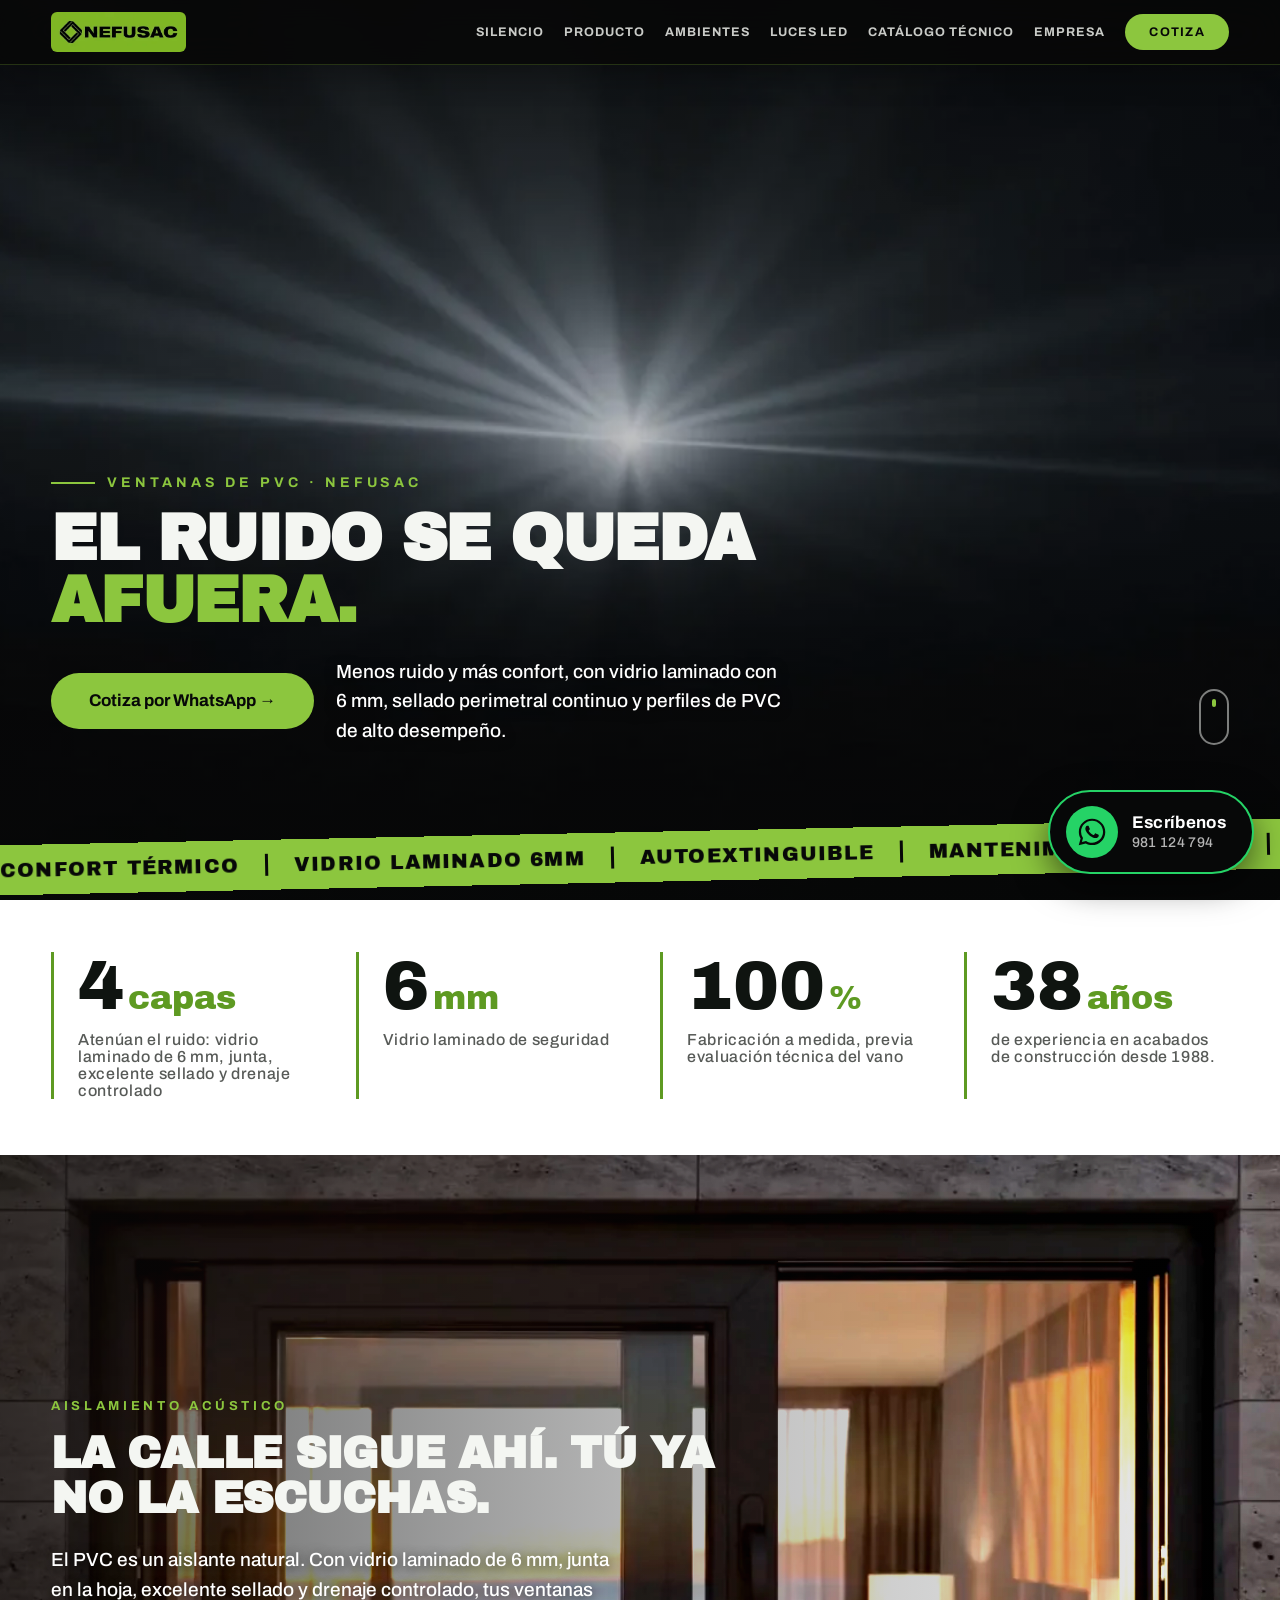
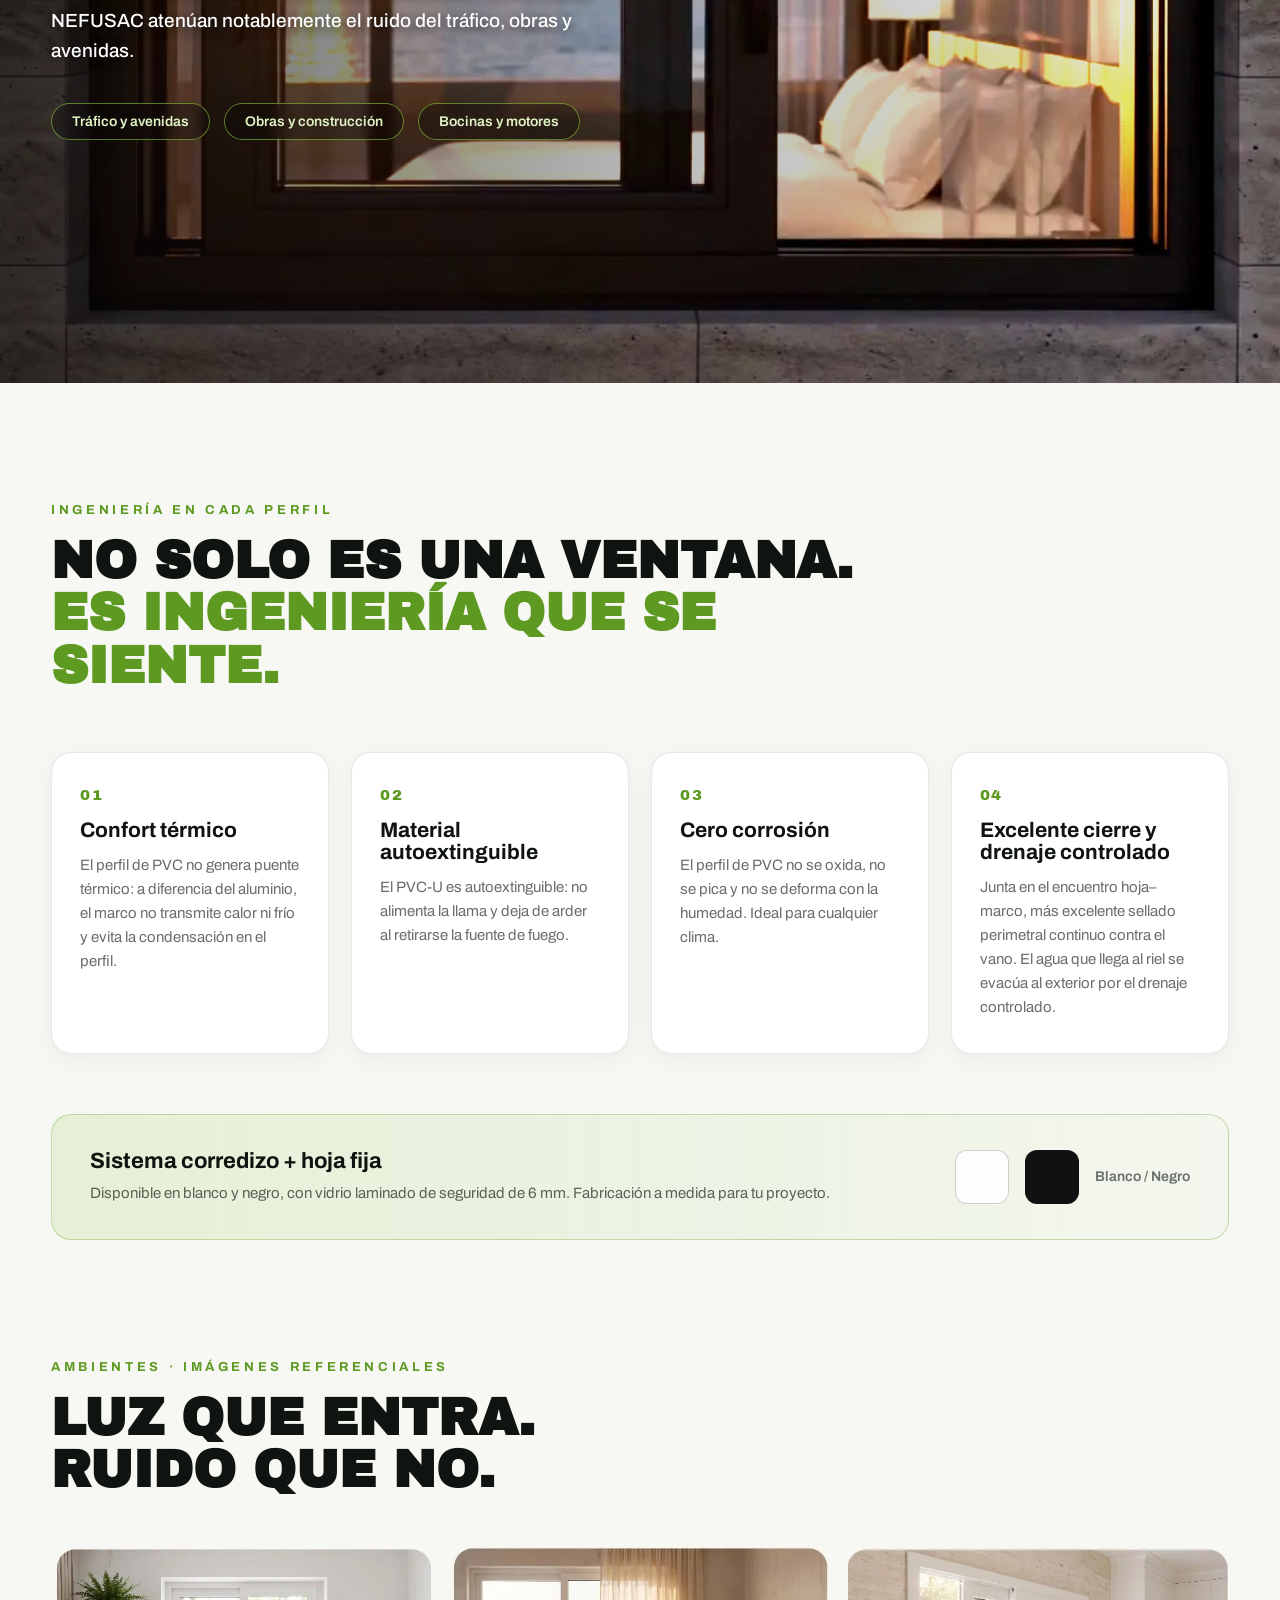
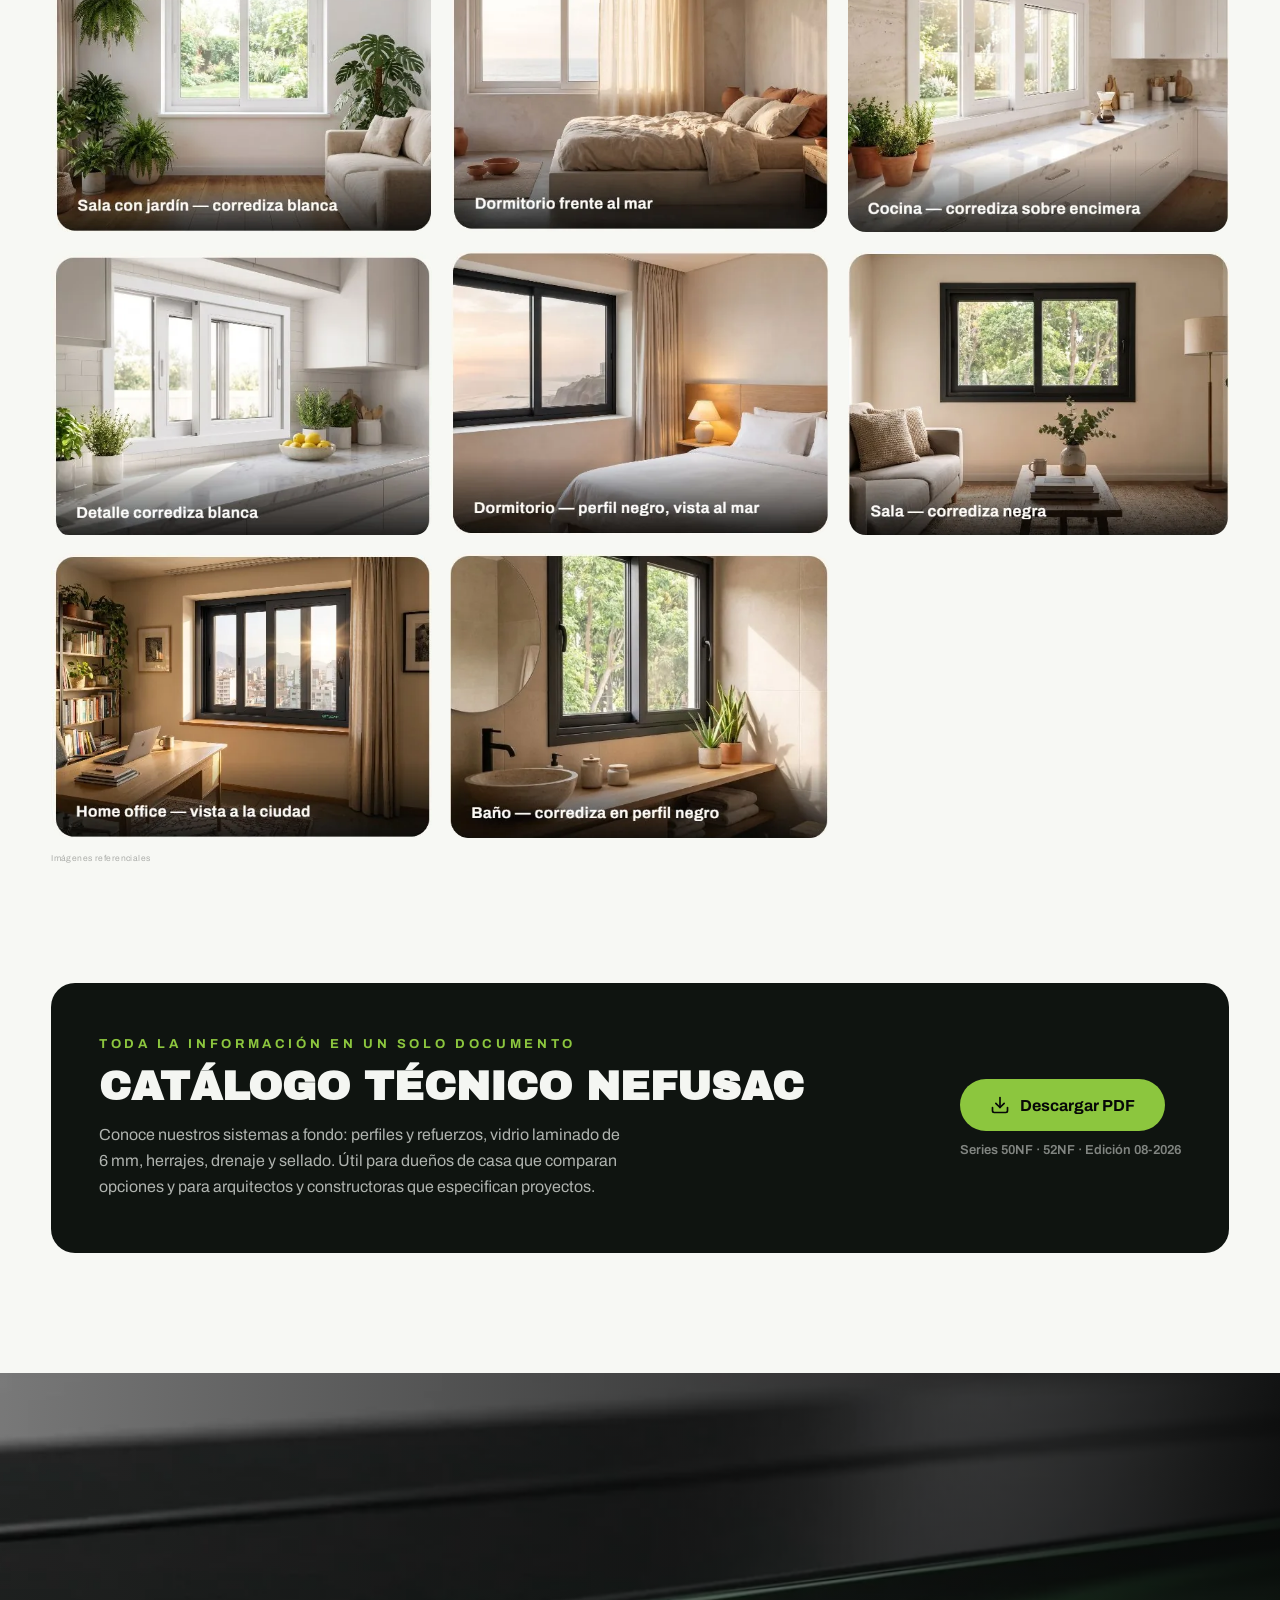
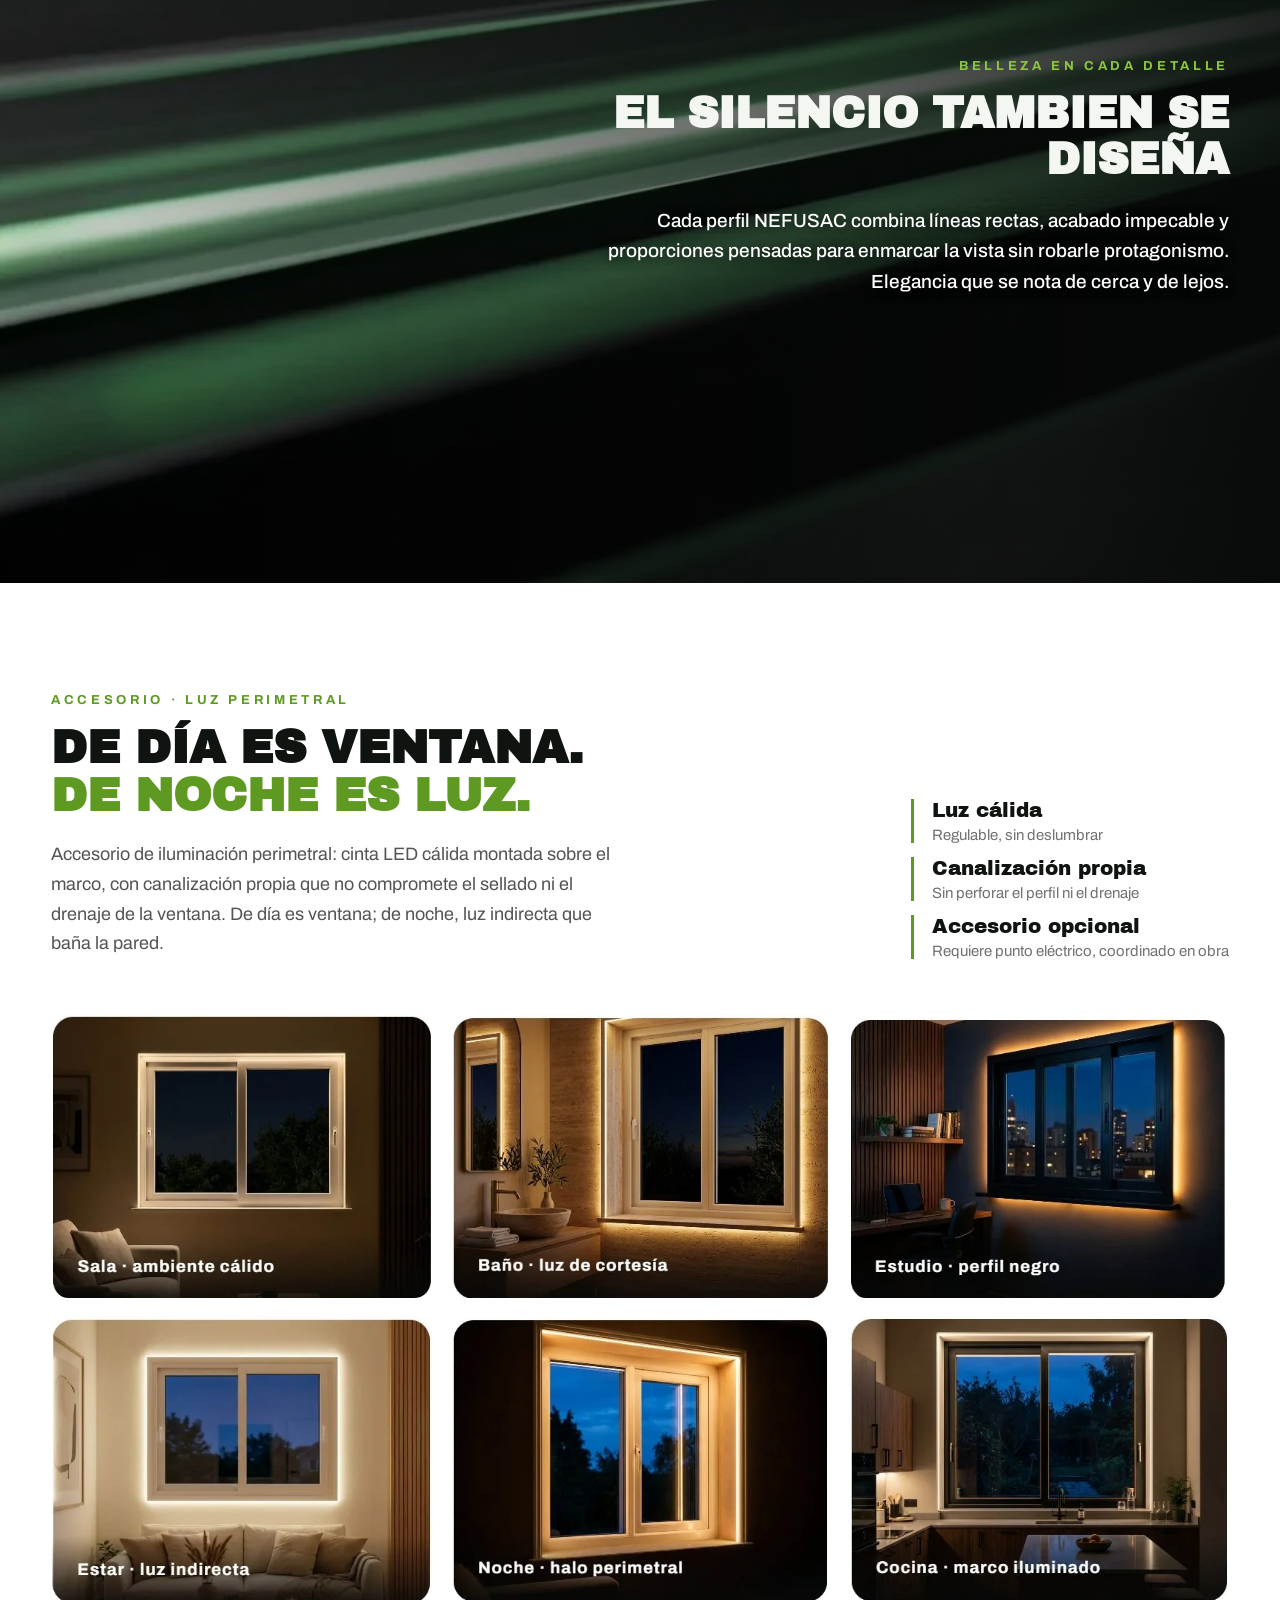
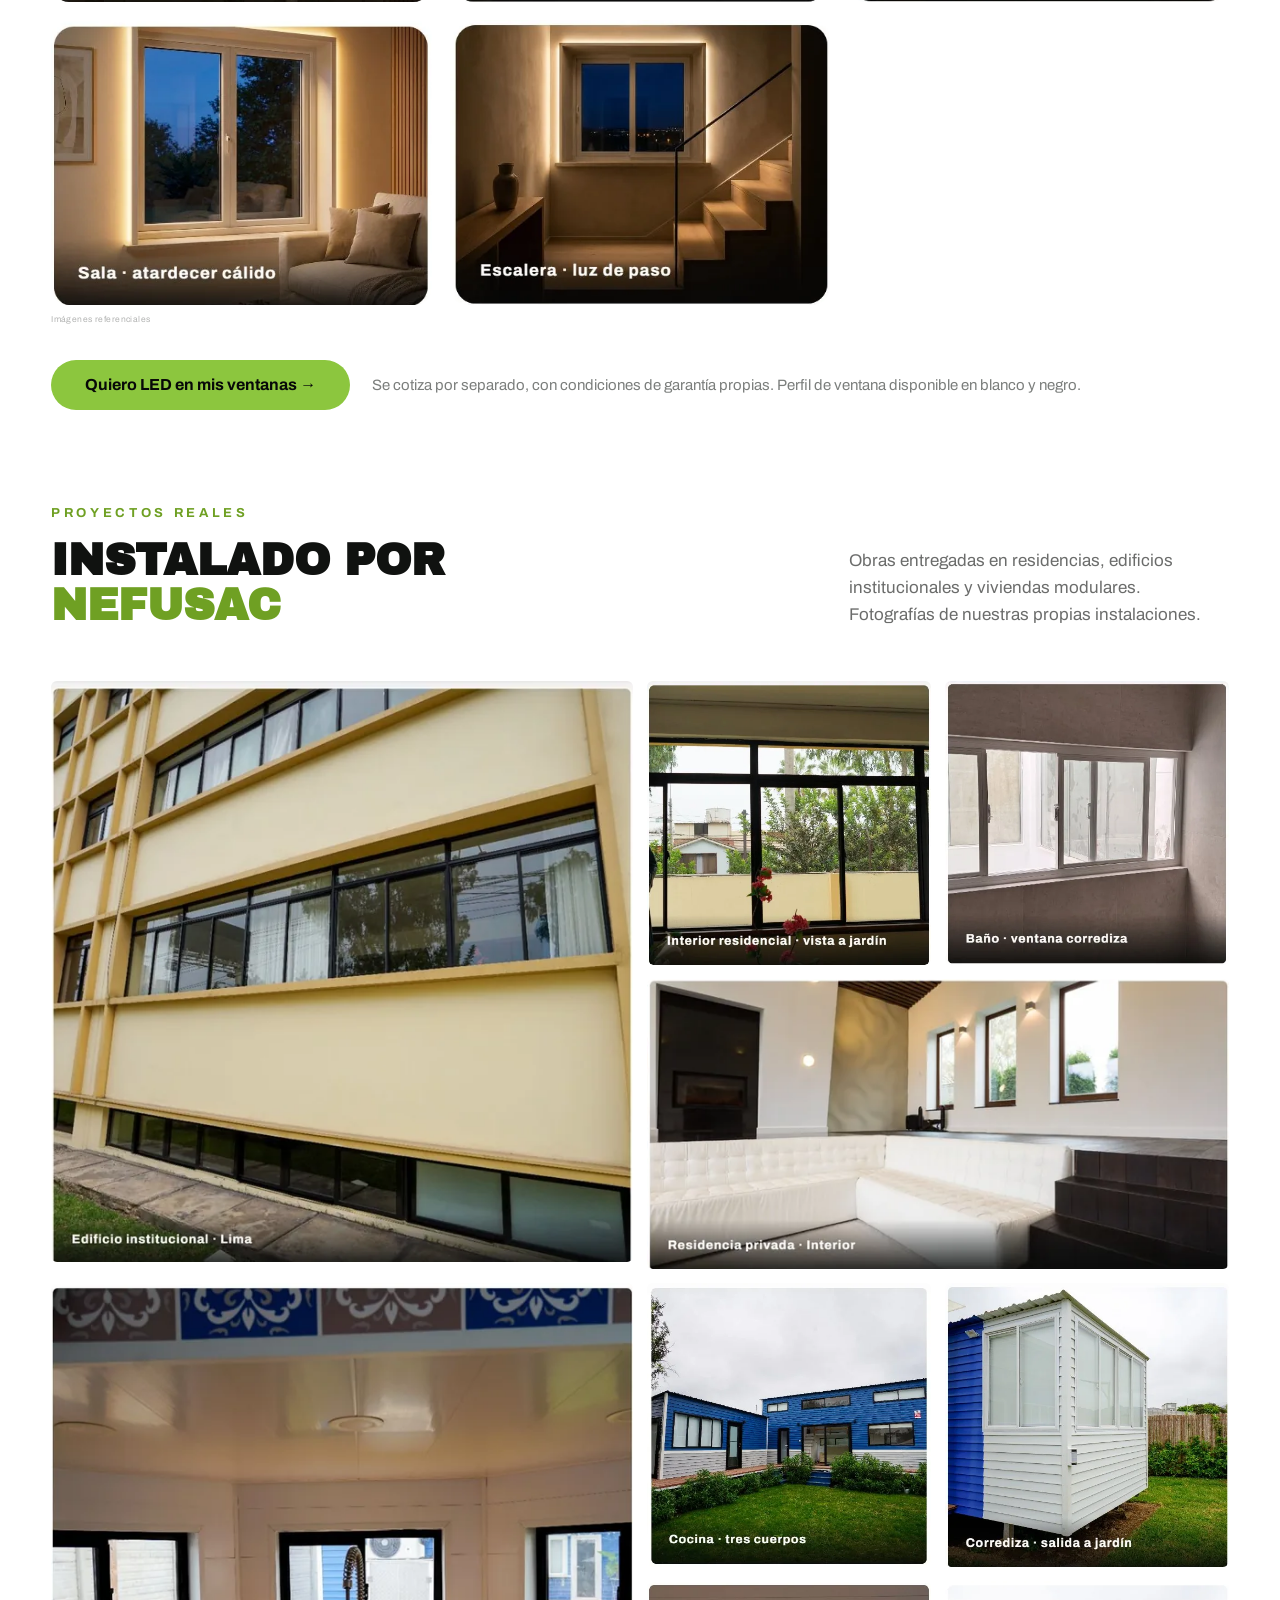
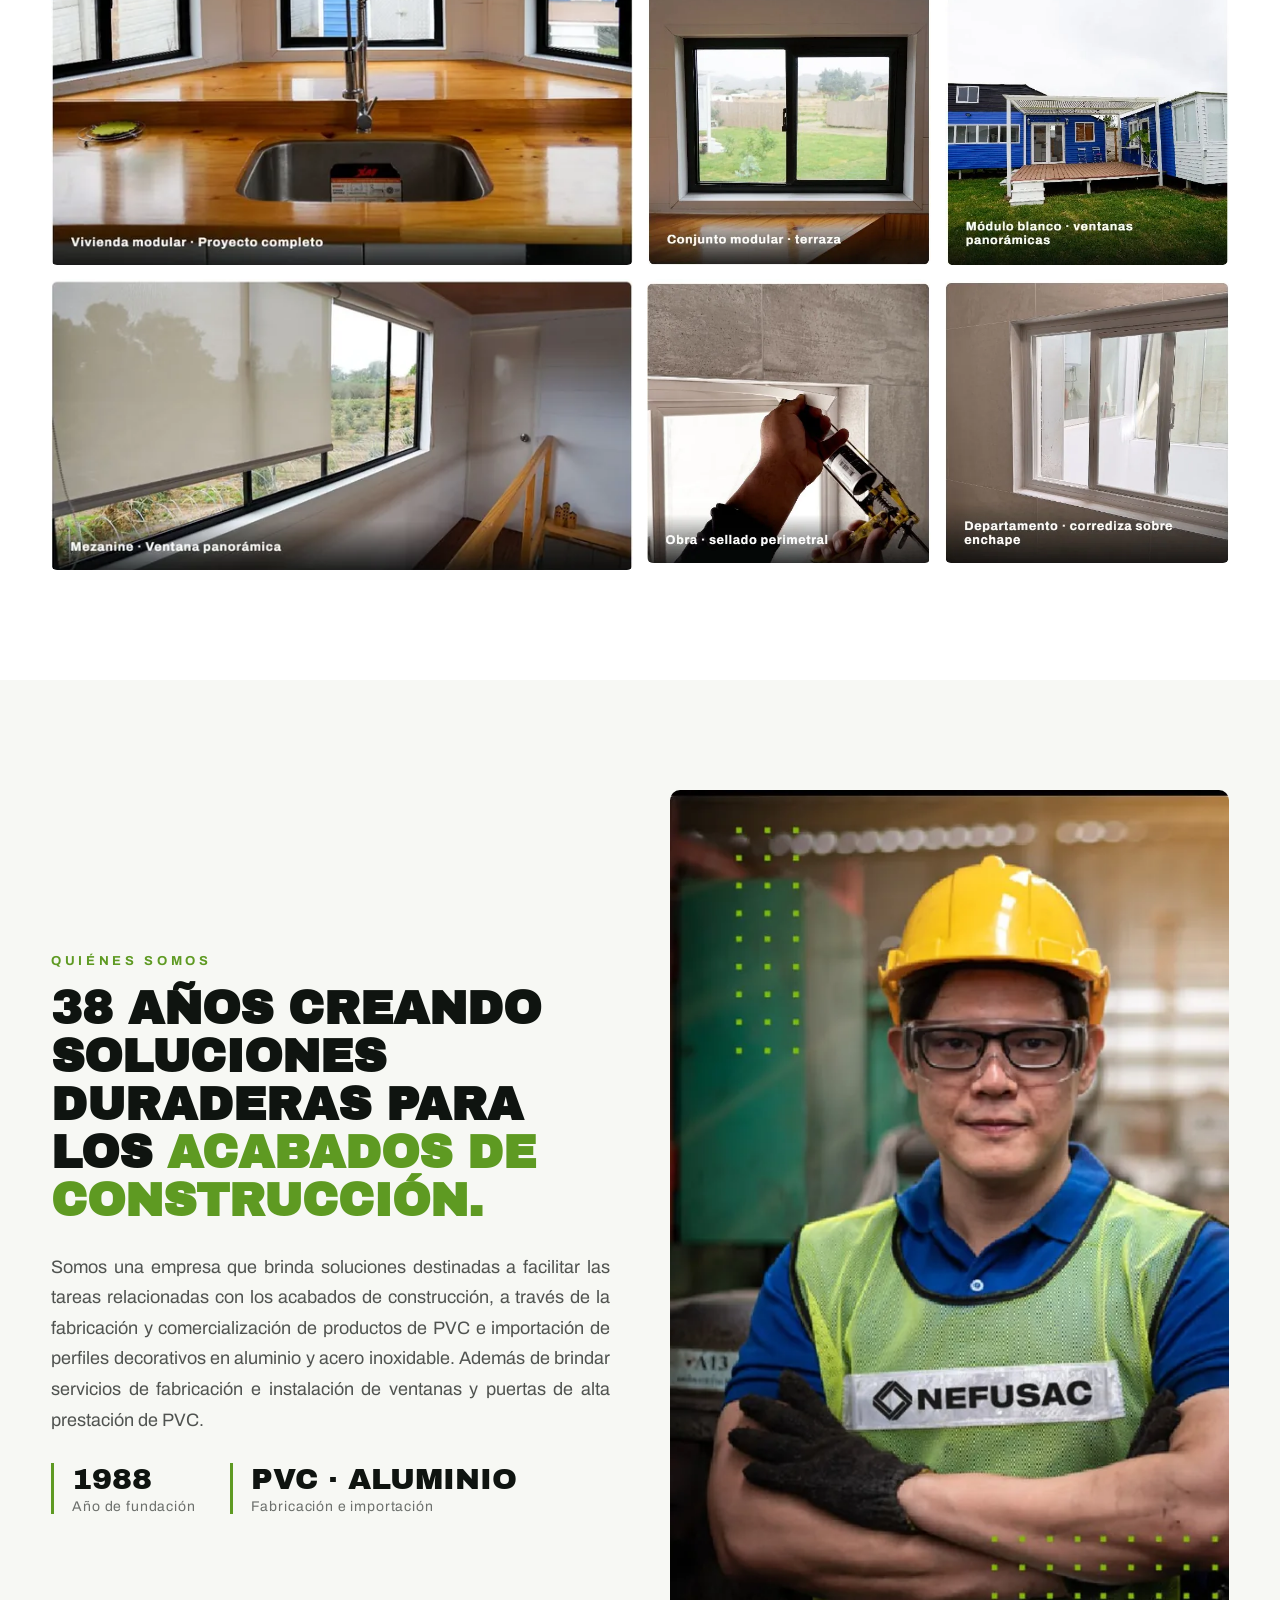
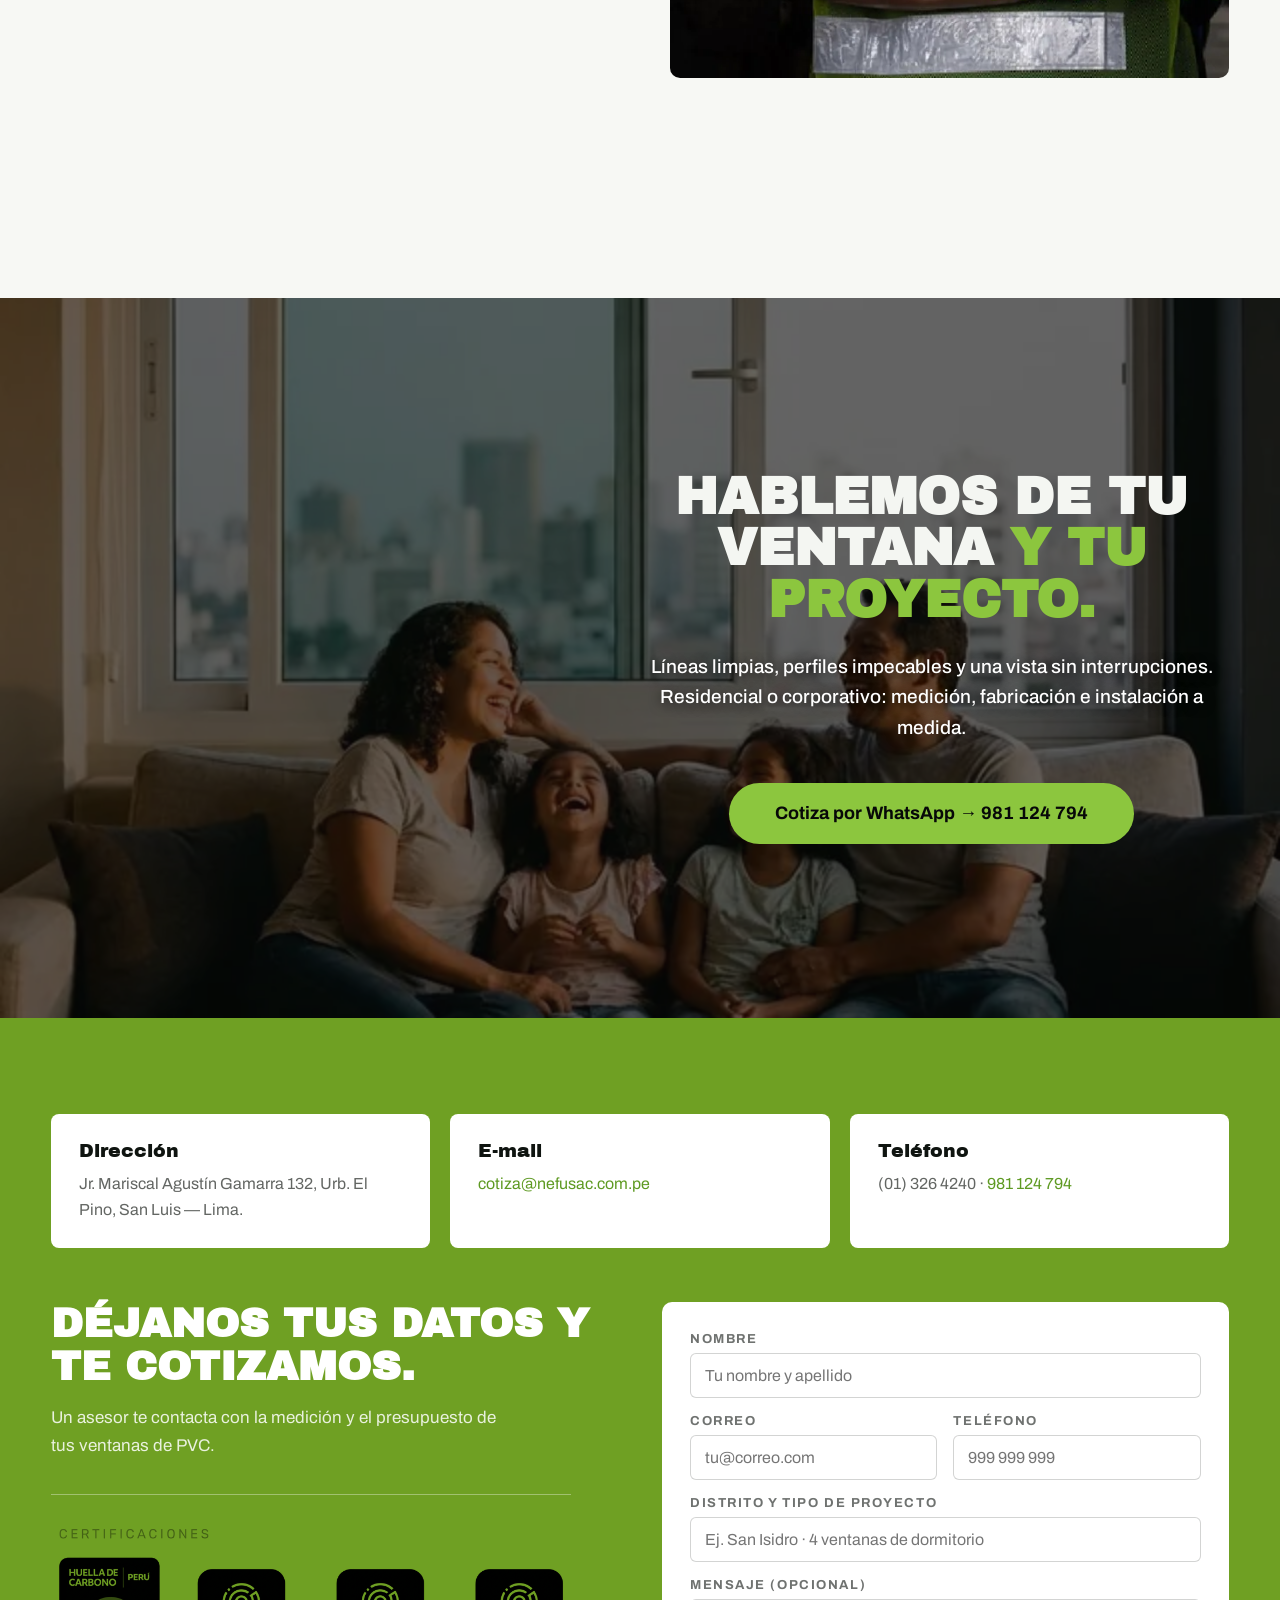
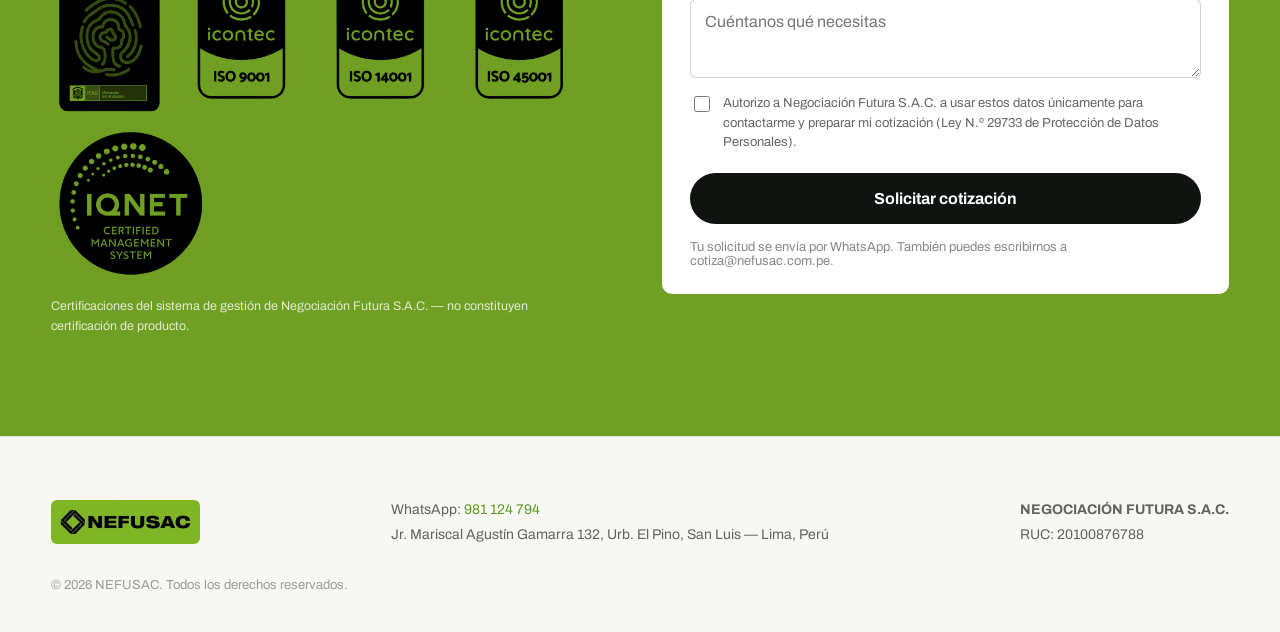
<file: index.html>
<!DOCTYPE html>
<html lang="es-PE">
<head>
<meta charset="utf-8">
<meta name="viewport" content="width=device-width, initial-scale=1">
<title>Ventanas de PVC a medida en Lima | NEFUSAC — Fabricantes desde 1988</title>
<meta name="description" content="Ventanas de PVC a medida en Lima con aislamiento acústico y térmico real: vidrio laminado de 6&nbsp;mm, perfil autoextinguible y sellado perimetral continuo. Fabricamos e instalamos desde 1988. Cotiza gratis por WhatsApp.">
<meta name="keywords" content="ventanas de PVC Lima, ventanas acústicas Perú, ventanas antiruido, vidrio laminado 6mm, ventanas corredizas PVC, NEFUSAC">
<meta name="author" content="Negociación Futura S.A.C.">
<meta name="robots" content="index, follow">
<meta name="theme-color" content="#8CC63E">
<link rel="canonical" href="https://ventanasnefusacpvc.com/">
<meta property="og:type" content="website">
<meta property="og:site_name" content="NEFUSAC">
<meta property="og:locale" content="es_PE">
<meta property="og:url" content="https://ventanasnefusacpvc.com/">
<meta property="og:title" content="Ventanas de PVC a medida en Lima | NEFUSAC">
<meta property="og:description" content="El ruido se queda afuera. Ventanas de PVC con aislamiento acústico y térmico real. Cotiza gratis por WhatsApp: 981 124 794.">
<meta property="og:image" content="https://ventanasnefusacpvc.com/assets/og-nefusac.jpg">
<meta property="og:image:width" content="1200">
<meta property="og:image:height" content="630">
<meta property="og:image:alt" content="Ventana corrediza de PVC negra en una sala iluminada, con el logo de NEFUSAC y el WhatsApp 981 124 794">
<meta name="twitter:card" content="summary_large_image">
<meta name="twitter:title" content="Ventanas de PVC a medida en Lima | NEFUSAC">
<meta name="twitter:description" content="El ruido se queda afuera. Aislamiento acústico y térmico real. Cotiza por WhatsApp: 981 124 794.">
<meta name="twitter:image" content="https://ventanasnefusacpvc.com/assets/og-nefusac.jpg">
<link rel="icon" href="/favicon.ico" sizes="any">
<link rel="icon" type="image/png" sizes="48x48" href="assets/icono-48.png">
<link rel="icon" type="image/png" sizes="96x96" href="assets/icono-96.png">
<link rel="icon" type="image/png" sizes="192x192" href="assets/icono-192.png">
<link rel="icon" type="image/png" sizes="512x512" href="assets/icono-512.png">
<link rel="apple-touch-icon" sizes="180x180" href="assets/apple-touch-icon.png">
<link rel="preload" as="font" type="font/woff2" href="assets/fonts/archivo-black-latin-400-normal.woff2" crossorigin>
<link rel="preload" as="image" href="assets/poster-1.webp" fetchpriority="high">
<link rel="stylesheet" href="styles.css">
<script type="application/ld+json">
{
 "@context": "https://schema.org",
 "@graph": [
  {
   "@type": "LocalBusiness",
   "@id": "https://ventanasnefusacpvc.com/#empresa",
   "name": "NEFUSAC — Negociación Futura S.A.C.",
   "description": "Fabricación e instalación de ventanas de PVC a medida en Lima, con aislamiento acústico y térmico y vidrio laminado de 6 mm.",
   "url": "https://ventanasnefusacpvc.com/",
   "telephone": "+51981124794",
   "email": "cotiza@nefusac.com.pe",
   "foundingDate": "1988",
   "image": [
    "https://ventanasnefusacpvc.com/assets/og-nefusac.jpg",
    "https://ventanasnefusacpvc.com/assets/operario-nefusac-planta-fabricacion-pvc.jpg",
    "https://ventanasnefusacpvc.com/assets/familia-sala-ventana-pvc-nefusac.jpg"
   ],
   "logo": "https://ventanasnefusacpvc.com/assets/logo.jpg",
   "priceRange": "$$",
   "address": {
    "@type": "PostalAddress",
    "streetAddress": "Jr. Mariscal Agustín Gamarra 132, Urb. El Pino",
    "addressLocality": "San Luis",
    "addressRegion": "Lima",
    "addressCountry": "PE"
   },
   "areaServed": {
    "@type": "City",
    "name": "Lima"
   },
   "sameAs": [
    "https://wa.me/51981124794"
   ]
  },
  {
   "@type": "Service",
   "@id": "https://ventanasnefusacpvc.com/#servicio",
   "name": "Fabricación e instalación de ventanas de PVC a medida",
   "serviceType": "Fabricación e instalación de ventanas de PVC",
   "description": "Medición, fabricación e instalación de ventanas de PVC a medida: sistema corredizo con hoja fija, vidrio laminado de seguridad de 6 mm, perfil autoextinguible sin puente térmico, sellado perimetral continuo y drenaje controlado. Series 50NF y 52NF, disponibles en blanco y negro.",
   "provider": {
    "@id": "https://ventanasnefusacpvc.com/#empresa"
   },
   "areaServed": {
    "@type": "City",
    "name": "Lima",
    "addressCountry": "PE"
   },
   "audience": {
    "@type": "Audience",
    "audienceType": "Residencial y corporativo"
   },
   "image": [
    "https://ventanasnefusacpvc.com/assets/ventana-pvc-corrediza-blanca-sala-jardin.jpg",
    "https://ventanasnefusacpvc.com/assets/ventana-pvc-perfil-negro-dormitorio-mar.jpg",
    "https://ventanasnefusacpvc.com/assets/ventana-pvc-led-perimetral-sala.jpg",
    "https://ventanasnefusacpvc.com/assets/ventanas-pvc-edificio-institucional-lima.jpg"
   ],
   "termsOfService": "https://ventanasnefusacpvc.com/",
   "hasOfferCatalog": {
    "@type": "OfferCatalog",
    "name": "Sistemas de ventanas de PVC NEFUSAC",
    "itemListElement": [
     {
      "@type": "OfferCatalog",
      "name": "Serie 50NF · corrediza con hoja fija"
     },
     {
      "@type": "OfferCatalog",
      "name": "Serie 52NF · corrediza con hoja fija"
     },
     {
      "@type": "OfferCatalog",
      "name": "Accesorio de iluminación LED perimetral"
     }
    ]
   }
  }
 ]
}
</script>
</head>
<body>

<nav style="position: fixed; top: 0; left: 0; right: 0; z-index: 90; display: flex; align-items: center; justify-content: space-between; gap: 24px; padding: 12px 4vw; background: rgba(7,8,8,0.86); backdrop-filter: blur(18px) saturate(1.2); -webkit-backdrop-filter: blur(18px) saturate(1.2); border-bottom: 1px solid rgba(140,198,62,0.22); box-shadow: 0 10px 30px rgba(0,0,0,0.28);">
  <a href="#inicio" style="display: flex; align-items: center; gap: 12px;">
    <picture><source type="image/webp" srcset="assets/logo.webp"><img loading="eager" fetchpriority="high" decoding="async" width="445" height="132" src="assets/logo.jpg" alt="NEFUSAC" style="height: 40px; border-radius: 6px; display: block;"></picture>
  </a>
  <div data-nav-links="" style="display: flex; align-items: center; gap: 30px; font-size: 12.5px; font-weight: 700; letter-spacing: 0.16em;">
    <a class="hv1" href="#silencio" style="color: rgba(244,246,242,0.82); padding: 6px 0; border-bottom: 1px solid transparent; transition: color 0.2s, border-color 0.2s;">SILENCIO</a>
    <a class="hv2" href="#producto" style="color: rgba(244,246,242,0.82); padding: 6px 0; border-bottom: 1px solid transparent; transition: color 0.2s, border-color 0.2s;">PRODUCTO</a>
    <a class="hv3" href="#galeria" style="color: rgba(244,246,242,0.82); padding: 6px 0; border-bottom: 1px solid transparent; transition: color 0.2s, border-color 0.2s;">AMBIENTES</a>
    <a class="hv4" href="#led" style="color: rgba(244,246,242,0.82); padding: 6px 0; border-bottom: 1px solid transparent; transition: color 0.2s, border-color 0.2s;">LUCES LED</a>
    <a class="hv5" href="#ficha" style="color: rgba(244,246,242,0.82); padding: 6px 0; border-bottom: 1px solid transparent; transition: color 0.2s, border-color 0.2s;">CATÁLOGO TÉCNICO</a>
    <a class="hv6" href="#empresa" style="color: rgba(244,246,242,0.82); padding: 6px 0; border-bottom: 1px solid transparent; transition: color 0.2s, border-color 0.2s;">EMPRESA</a>
    <span data-nav-phone="" style="display: flex; align-items: center; gap: 8px; color: rgba(244,246,242,0.55); font-weight: 600; letter-spacing: 0.06em; padding-left: 6px; border-left: 1px solid rgba(244,246,242,0.18);">
      <a href="tel:+51981124794" style="color: inherit; display: inline-flex; align-items: center; gap: 8px;" aria-label="Llamar al 981 124 794"><svg width="15" height="15" viewBox="0 0 24 24" fill="none" stroke="#8CC63E" stroke-width="2" stroke-linecap="round" stroke-linejoin="round"><path d="M22 16.92v3a2 2 0 0 1-2.18 2 19.79 19.79 0 0 1-8.63-3.07 19.5 19.5 0 0 1-6-6 19.79 19.79 0 0 1-3.07-8.67A2 2 0 0 1 4.11 2h3a2 2 0 0 1 2 1.72c.13.96.36 1.9.7 2.81a2 2 0 0 1-.45 2.11L8.09 9.91a16 16 0 0 0 6 6l1.27-1.27a2 2 0 0 1 2.11-.45c.9.34 1.85.57 2.81.7A2 2 0 0 1 22 16.92z"></path></svg>
      981 124 794</a>
    </span>
    <a class="hv7" href="https://wa.me/51981124794?text=Hola%20NEFUSAC%2C%20quiero%20cotizar%20mis%20ventanas%20de%20PVC.&utm_source=web&utm_medium=cta&utm_content=nav" target="_blank" rel="noopener" data-nav-cta="" style="background: #8CC63E; color: #070808; padding: 11px 24px; border-radius: 999px; font-weight: 800; letter-spacing: 0.1em; transition: background 0.2s, transform 0.2s, box-shadow 0.2s;">COTIZA</a>
  </div>
<details class="nav-movil"><summary aria-label="Abrir menú de navegación"><span class="barras" aria-hidden="true"><i></i><i></i><i></i></span>MENÚ</summary><nav class="nav-movil-panel" aria-label="Navegación principal"><a href="#inicio">INICIO</a><a href="#silencio">SILENCIO</a><a href="#producto">PRODUCTO</a><a href="#galeria">AMBIENTES</a><a href="#led">LUCES LED</a><a href="#ficha">CATÁLOGO TÉCNICO</a><a href="#empresa">EMPRESA</a><a class="tel" href="tel:+51981124794">981 124 794</a><a class="destacado" href="https://wa.me/51981124794?text=Hola%20NEFUSAC%2C%20quiero%20cotizar%20mis%20ventanas%20de%20PVC.&utm_source=web&utm_medium=cta&utm_content=menu-movil" target="_blank" rel="noopener">COTIZA POR WHATSAPP</a></nav></details></nav>

<header id="inicio" style="position: relative; height: 100vh; min-height: 640px; overflow: hidden; display: flex; align-items: flex-end;">
  <video data-hero src="assets/video-1.mp4" poster="assets/poster-1.webp" preload="none" autoplay muted loop playsinline data-hero-video style="position: absolute; inset: 0; width: 100%; height: 118%; top: -13%; object-fit: cover; object-position: center;"></video>
  <div style="position: absolute; inset: 0; background: linear-gradient(180deg, rgba(7,8,8,0.55) 0%, rgba(7,8,8,0.15) 40%, rgba(7,8,8,0.88) 100%);"></div>
  <div style="position: absolute; bottom: 18px; left: -2%; width: 104%; z-index: 4; background: #8CC63E; overflow: hidden; padding: 14px 0; transform: rotate(-1.2deg);">
    <div data-marquee style="display: flex; width: max-content; animation: marquee 22s linear infinite;">
      
        <span style="font-family: 'Archivo Black', sans-serif; color: #070808; font-size: 20px; letter-spacing: 0.06em; white-space: nowrap; padding: 0 26px; border-right: 3px solid #070808;">CONFORT TÉRMICO</span>
      
        <span style="font-family: 'Archivo Black', sans-serif; color: #070808; font-size: 20px; letter-spacing: 0.06em; white-space: nowrap; padding: 0 26px; border-right: 3px solid #070808;">VIDRIO LAMINADO 6MM</span>
      
        <span style="font-family: 'Archivo Black', sans-serif; color: #070808; font-size: 20px; letter-spacing: 0.06em; white-space: nowrap; padding: 0 26px; border-right: 3px solid #070808;">AUTOEXTINGUIBLE</span>
      
        <span style="font-family: 'Archivo Black', sans-serif; color: #070808; font-size: 20px; letter-spacing: 0.06em; white-space: nowrap; padding: 0 26px; border-right: 3px solid #070808;">MANTENIMIENTO MÍNIMO</span>
      
        <span style="font-family: 'Archivo Black', sans-serif; color: #070808; font-size: 20px; letter-spacing: 0.06em; white-space: nowrap; padding: 0 26px; border-right: 3px solid #070808;">FABRICACIÓN A MEDIDA</span>
      
        <span style="font-family: 'Archivo Black', sans-serif; color: #070808; font-size: 20px; letter-spacing: 0.06em; white-space: nowrap; padding: 0 26px; border-right: 3px solid #070808;">CONFORT TÉRMICO</span>
      
        <span style="font-family: 'Archivo Black', sans-serif; color: #070808; font-size: 20px; letter-spacing: 0.06em; white-space: nowrap; padding: 0 26px; border-right: 3px solid #070808;">VIDRIO LAMINADO 6MM</span>
      
        <span style="font-family: 'Archivo Black', sans-serif; color: #070808; font-size: 20px; letter-spacing: 0.06em; white-space: nowrap; padding: 0 26px; border-right: 3px solid #070808;">AUTOEXTINGUIBLE</span>
      
        <span style="font-family: 'Archivo Black', sans-serif; color: #070808; font-size: 20px; letter-spacing: 0.06em; white-space: nowrap; padding: 0 26px; border-right: 3px solid #070808;">MANTENIMIENTO MÍNIMO</span>
      
        <span style="font-family: 'Archivo Black', sans-serif; color: #070808; font-size: 20px; letter-spacing: 0.06em; white-space: nowrap; padding: 0 26px; border-right: 3px solid #070808;">FABRICACIÓN A MEDIDA</span>
      
    </div>
  </div>
  <div style="position: relative; z-index: 2; padding: 0 4vw calc(9vh + 74px); width: 100%;">
    <div style="animation: heroIn 1s cubic-bezier(0.16,1,0.3,1) 0.2s both; display: flex; align-items: center; gap: 12px; margin-bottom: 18px;">
      <span style="width: 44px; height: 2px; background: #8CC63E; display: block;"></span>
      <span style="color: #8CC63E; font-weight: 700; font-size: 14px; letter-spacing: 0.28em;">VENTANAS DE PVC · NEFUSAC</span>
    </div>
    <h1 style="animation: heroIn 1.1s cubic-bezier(0.16,1,0.3,1) 0.35s both; font-family: 'Archivo Black', sans-serif; font-size: clamp(30px, 5vw, 76px); line-height: 0.96; margin: 0 0 26px; letter-spacing: -0.02em; text-wrap: balance;">EL RUIDO SE QUEDA<br><span style="color: #8CC63E;">AFUERA.</span></h1>
    <div style="animation: heroIn 1.1s cubic-bezier(0.16,1,0.3,1) 0.55s both; display: flex; flex-wrap: wrap; align-items: center; gap: 22px;">
      <a class="hv8" href="https://wa.me/51981124794?text=Hola%20NEFUSAC%2C%20vi%20la%20portada%20y%20quiero%20cotizar%20mis%20ventanas%20de%20PVC.&utm_source=web&utm_medium=cta&utm_content=hero" target="_blank" rel="noopener" style="background: #8CC63E; color: #070808; padding: 18px 38px; border-radius: 999px; font-weight: 700; font-size: 17px; display: inline-flex; align-items: center; gap: 10px; transition: transform 0.25s, background 0.25s;">Cotiza por WhatsApp →</a><p style="margin: 0; max-width: 460px; color: #FFFFFF; font-size: 19px; font-weight: 500; line-height: 1.55; text-shadow: 0 2px 12px rgba(0,0,0,0.7); width: 495px; height: 88px">Menos ruido y más confort, con vidrio laminado con 6&nbsp;mm, sellado perimetral continuo y perfiles de PVC de alto desempeño.</p>
      
    </div>
  </div>
  <div style="position: absolute; bottom: calc(9vh + 74px); right: 4vw; z-index: 2; width: 26px; height: 44px; border: 2px solid rgba(244,246,242,0.5); border-radius: 999px; display: flex; justify-content: center; padding-top: 8px;">
    <span style="width: 4px; height: 8px; background: #8CC63E; border-radius: 2px; animation: scrollDot 1.6s infinite;"></span>
  </div>
</header>

<section style="background: #FFFFFF; padding: 52px 4vw 56px;">
  <div style="display: grid; grid-template-columns: repeat(auto-fit, minmax(min(100%, 210px), 1fr)); gap: 40px; max-width: 1400px; margin: 0 auto;">
    
      <div data-reveal="" style="text-align: left; border-left: 3px solid #5E9A22; padding-left: 24px;">
        <div style="display: flex; align-items: baseline; gap: 4px;">
          <span data-count="4" style="font-family: 'Archivo Black', sans-serif; font-size: clamp(48px, 5.4vw, 84px); color: #0F1410; line-height: 1;">4</span>
          <span style="font-family: 'Archivo Black', sans-serif; font-size: clamp(24px, 2.6vw, 40px); color: #5E9A22;">capas</span>
        </div>
        <p style="margin: 10px 0 0; color: rgba(15,20,16,0.7); font-size: 16px; font-weight: 500; letter-spacing: 0.04em;">Atenúan el ruido: vidrio laminado de 6&nbsp;mm, junta, excelente sellado y drenaje controlado</p>
      </div>
    
      <div data-reveal="" style="text-align: left; border-left: 3px solid #5E9A22; padding-left: 24px;">
        <div style="display: flex; align-items: baseline; gap: 4px;">
          <span data-count="6" style="font-family: 'Archivo Black', sans-serif; font-size: clamp(48px, 5.4vw, 84px); color: #0F1410; line-height: 1;">6</span>
          <span style="font-family: 'Archivo Black', sans-serif; font-size: clamp(24px, 2.6vw, 40px); color: #5E9A22;">mm</span>
        </div>
        <p style="margin: 10px 0 0; color: rgba(15,20,16,0.7); font-size: 16px; font-weight: 500; letter-spacing: 0.04em;">Vidrio laminado de seguridad</p>
      </div>
    
      <div data-reveal="" style="text-align: left; border-left: 3px solid #5E9A22; padding-left: 24px;">
        <div style="display: flex; align-items: baseline; gap: 4px;">
          <span data-count="100" style="font-family: 'Archivo Black', sans-serif; font-size: clamp(48px, 5.4vw, 84px); color: #0F1410; line-height: 1;">100</span>
          <span style="font-family: 'Archivo Black', sans-serif; font-size: clamp(24px, 2.6vw, 40px); color: #5E9A22;">%</span>
        </div>
        <p style="margin: 10px 0 0; color: rgba(15,20,16,0.7); font-size: 16px; font-weight: 500; letter-spacing: 0.04em;">Fabricación a medida, previa evaluación técnica del vano</p>
      </div>
    
      <div data-reveal="" style="text-align: left; border-left: 3px solid #5E9A22; padding-left: 24px;">
        <div style="display: flex; align-items: baseline; gap: 4px;">
          <span data-count="38" style="font-family: 'Archivo Black', sans-serif; font-size: clamp(48px, 5.4vw, 84px); color: #0F1410; line-height: 1;">38</span>
          <span style="font-family: 'Archivo Black', sans-serif; font-size: clamp(24px, 2.6vw, 40px); color: #5E9A22;">años</span>
        </div>
        <p style="margin: 10px 0 0; color: rgba(15,20,16,0.7); font-size: 16px; font-weight: 500; letter-spacing: 0.04em;">de experiencia en acabados de construcción desde 1988.</p>
      </div>
    
  </div>
</section>

<section id="silencio" style="position: relative; min-height: 92vh; overflow: hidden; display: flex; align-items: center;">
  <video data-diferido src="assets/video-2.mp4" poster="assets/poster-2.webp" preload="none" muted loop playsinline style="position: absolute; inset: 0; width: 100%; height: 100%; object-fit: cover; filter: brightness(1.45) contrast(1.08) saturate(1.05);"></video>
  <div style="position: absolute; inset: 0; background: linear-gradient(90deg, rgba(7,8,8,0.66) 0%, rgba(7,8,8,0.26) 55%, rgba(7,8,8,0.06) 100%);"></div>
  <div style="position: relative; z-index: 2; padding: 90px 4vw; max-width: 720px;">
    <p data-reveal="" style="color: #8CC63E; font-weight: 700; letter-spacing: 0.28em; font-size: 13px; margin: 0 0 18px;">AISLAMIENTO ACÚSTICO</p>
    <h2 data-reveal="" style="font-family: 'Archivo Black', sans-serif; font-size: clamp(26px, 3.4vw, 48px); line-height: 1.04; margin: 0 0 24px; letter-spacing: -0.01em;">LA CALLE SIGUE AHÍ. TÚ YA NO LA ESCUCHAS.</h2>
    <p data-reveal="" style="font-size: 19px; line-height: 1.6; color: #FFFFFF; font-weight: 500; text-shadow: 0 2px 12px rgba(0,0,0,0.7); margin: 0 0 36px; max-width: 560px;">El PVC es un aislante natural. Con vidrio laminado de 6&nbsp;mm, junta en la hoja, excelente sellado y drenaje controlado, tus ventanas NEFUSAC atenúan notablemente el ruido del tráfico, obras y avenidas.</p>
    <div data-reveal="" style="display: flex; gap: 14px; flex-wrap: wrap;">
      
        <span style="border: 1px solid rgba(140,198,62,0.6); color: #DFF3C4; padding: 10px 20px; border-radius: 999px; font-size: 14px; font-weight: 600; backdrop-filter: blur(6px); background: rgba(7,8,8,0.35);">Tráfico y avenidas</span>
      
        <span style="border: 1px solid rgba(140,198,62,0.6); color: #DFF3C4; padding: 10px 20px; border-radius: 999px; font-size: 14px; font-weight: 600; backdrop-filter: blur(6px); background: rgba(7,8,8,0.35);">Obras y construcción</span>
      
        <span style="border: 1px solid rgba(140,198,62,0.6); color: #DFF3C4; padding: 10px 20px; border-radius: 999px; font-size: 14px; font-weight: 600; backdrop-filter: blur(6px); background: rgba(7,8,8,0.35);">Bocinas y motores</span>
      
    </div>
  </div>
</section>

<div style="background: #F7F8F4; color: #0F1410;">
<section id="producto" style="padding: 120px 4vw; max-width: 1400px; margin: 0 auto;">
  <p data-reveal="" style="color: #5E9A22; font-weight: 700; letter-spacing: 0.28em; font-size: 13px; margin: 0 0 18px;">INGENIERÍA EN CADA PERFIL</p>
  <h2 data-reveal="" style="font-family: 'Archivo Black', sans-serif; font-size: clamp(30px, 4vw, 56px); margin: 0 0 60px; line-height: 1.02; max-width: 900px; color: #0F1410;">NO SOLO ES UNA VENTANA.<br><span style="color: #5E9A22;">ES INGENIERÍA QUE SE SIENTE.</span></h2>
  <div style="display: grid; grid-template-columns: repeat(auto-fit, minmax(min(100%, 260px), 1fr)); gap: 22px;">
    
      <div class="hv9" data-reveal="" style="background: #FFFFFF; border: 1px solid rgba(15,20,16,0.1); border-radius: 20px; padding: 34px 28px; box-shadow: 0 6px 24px rgba(15,20,16,0.05); transition: transform 0.35s, border-color 0.35s;">
        <div style="font-family: 'Archivo Black', sans-serif; font-size: 15px; color: #5E9A22; letter-spacing: 0.1em; margin-bottom: 16px;">01</div>
        <h3 style="font-size: 21px; margin: 0 0 12px; font-weight: 700; color: #0F1410;">Confort térmico</h3>
        <p style="margin: 0; color: rgba(15,20,16,0.62); font-size: 15px; line-height: 1.6;">El perfil de PVC no genera puente térmico: a diferencia del aluminio, el marco no transmite calor ni frío y evita la condensación en el perfil.</p>
      </div>
    
      <div class="hv10" data-reveal="" style="background: #FFFFFF; border: 1px solid rgba(15,20,16,0.1); border-radius: 20px; padding: 34px 28px; box-shadow: 0 6px 24px rgba(15,20,16,0.05); transition: transform 0.35s, border-color 0.35s;">
        <div style="font-family: 'Archivo Black', sans-serif; font-size: 15px; color: #5E9A22; letter-spacing: 0.1em; margin-bottom: 16px;">02</div>
        <h3 style="font-size: 21px; margin: 0 0 12px; font-weight: 700; color: #0F1410;">Material autoextinguible</h3>
        <p style="margin: 0; color: rgba(15,20,16,0.62); font-size: 15px; line-height: 1.6;">El PVC-U es autoextinguible: no alimenta la llama y deja de arder al retirarse la fuente de fuego.</p>
      </div>
    
      <div class="hv11" data-reveal="" style="background: #FFFFFF; border: 1px solid rgba(15,20,16,0.1); border-radius: 20px; padding: 34px 28px; box-shadow: 0 6px 24px rgba(15,20,16,0.05); transition: transform 0.35s, border-color 0.35s;">
        <div style="font-family: 'Archivo Black', sans-serif; font-size: 15px; color: #5E9A22; letter-spacing: 0.1em; margin-bottom: 16px;">03</div>
        <h3 style="font-size: 21px; margin: 0 0 12px; font-weight: 700; color: #0F1410;">Cero corrosión</h3>
        <p style="margin: 0; color: rgba(15,20,16,0.62); font-size: 15px; line-height: 1.6;">El perfil de PVC no se oxida, no se pica y no se deforma con la humedad. Ideal para cualquier clima.</p>
      </div>
    
      <div class="hv12" data-reveal="" style="background: #FFFFFF; border: 1px solid rgba(15,20,16,0.1); border-radius: 20px; padding: 34px 28px; box-shadow: 0 6px 24px rgba(15,20,16,0.05); transition: transform 0.35s, border-color 0.35s;">
        <div style="font-family: 'Archivo Black', sans-serif; font-size: 15px; color: #5E9A22; letter-spacing: 0.1em; margin-bottom: 16px;">04</div>
        <h3 style="font-size: 21px; margin: 0 0 12px; font-weight: 700; color: #0F1410;">Excelente cierre y drenaje controlado</h3>
        <p style="margin: 0; color: rgba(15,20,16,0.62); font-size: 15px; line-height: 1.6;">Junta en el encuentro hoja–marco, más excelente sellado perimetral continuo contra el vano. El agua que llega al riel se evacúa al exterior por el drenaje controlado.</p>
      </div>
    
  </div>
  <div data-reveal="" style="margin-top: 60px; display: flex; flex-wrap: wrap; gap: 40px; align-items: center; background: linear-gradient(90deg, rgba(140,198,62,0.16), rgba(140,198,62,0.03)); border: 1px solid rgba(94,154,34,0.3); border-radius: 20px; padding: 34px 38px;">
    <div style="flex: 1; min-width: min(100%, 260px);">
      <h3 style="margin: 0 0 8px; font-size: 22px; font-weight: 700; color: #0F1410;">Sistema corredizo + hoja fija</h3>
      <p style="margin: 0; color: rgba(15,20,16,0.65); font-size: 15px; line-height: 1.6;">Disponible en blanco y negro, con vidrio laminado de seguridad de 6&nbsp;mm. Fabricación a medida para tu proyecto.</p>
    </div>
    <div style="display: flex; gap: 16px; align-items: center;">
      <div style="width: 52px; height: 52px; border-radius: 12px; background: #FDFDFD; border: 1px solid rgba(15,20,16,0.2);" title="Blanco"></div>
      <div style="width: 52px; height: 52px; border-radius: 12px; background: #111; border: 1px solid rgba(15,20,16,0.2);" title="Negro"></div>
      <span style="color: rgba(15,20,16,0.6); font-size: 14px; font-weight: 600;">Blanco / Negro</span>
    </div>
  </div>
</section>

<section id="galeria" style="padding: 0 4vw 120px; max-width: 1500px; margin: 0 auto;">
  <p data-reveal="" style="color: #5E9A22; font-weight: 700; letter-spacing: 0.28em; font-size: 13px; margin: 0 0 18px;">AMBIENTES · IMÁGENES REFERENCIALES</p>
  <h2 data-reveal="" style="font-family: 'Archivo Black', sans-serif; font-size: clamp(30px, 4vw, 56px); margin: 0 0 50px; line-height: 1.02; color: #0F1410;">LUZ QUE ENTRA.<br>RUIDO QUE NO.</h2>
  <div style="display: grid; grid-template-columns: repeat(auto-fit, minmax(min(100%, 300px), 1fr)); gap: 18px;">
    
      <figure data-reveal="" style="margin: 0; position: relative; border-radius: 18px; overflow: hidden; aspect-ratio: 4 / 3; cursor: pointer;">
        <picture><source type="image/webp" srcset="assets/ventana-pvc-corrediza-blanca-sala-jardin-w400.webp 400w, assets/ventana-pvc-corrediza-blanca-sala-jardin.webp 555w" sizes="(max-width: 480px) 92vw, (max-width: 768px) 46vw, 33vw"><source type="image/jpeg" srcset="assets/ventana-pvc-corrediza-blanca-sala-jardin-w400.jpg 400w, assets/ventana-pvc-corrediza-blanca-sala-jardin.jpg 555w" sizes="(max-width: 480px) 92vw, (max-width: 768px) 46vw, 33vw"><img loading="lazy" decoding="async" width="555" height="414" class="hv13" src="assets/ventana-pvc-corrediza-blanca-sala-jardin.jpg" alt="Ventana corrediza de PVC blanca en una sala con vista al jardín" style="width: 100%; height: 100%; object-fit: cover; display: block; transition: transform 0.7s cubic-bezier(0.16,1,0.3,1);"></picture>
        
        <figcaption style="position: absolute; left: 0; right: 0; bottom: 0; padding: 40px 20px 16px; background: linear-gradient(transparent, rgba(7,8,8,0.85)); color: #FFFFFF; font-weight: 600; font-size: 15px; letter-spacing: 0.03em;">Sala con jardín — corrediza blanca</figcaption>
      </figure>
    
      <figure data-reveal="" style="margin: 0; position: relative; border-radius: 18px; overflow: hidden; aspect-ratio: 4 / 3; cursor: pointer;">
        <picture><source type="image/webp" srcset="assets/ventana-pvc-dormitorio-vista-al-mar-w400.webp 400w, assets/ventana-pvc-dormitorio-vista-al-mar.webp 553w" sizes="(max-width: 480px) 92vw, (max-width: 768px) 46vw, 33vw"><source type="image/jpeg" srcset="assets/ventana-pvc-dormitorio-vista-al-mar-w400.jpg 400w, assets/ventana-pvc-dormitorio-vista-al-mar.jpg 553w" sizes="(max-width: 480px) 92vw, (max-width: 768px) 46vw, 33vw"><img loading="lazy" decoding="async" width="553" height="417" class="hv14" src="assets/ventana-pvc-dormitorio-vista-al-mar.jpg" alt="Ventana de PVC en un dormitorio frente al mar al atardecer" style="width: 100%; height: 100%; object-fit: cover; display: block; transition: transform 0.7s cubic-bezier(0.16,1,0.3,1);"></picture>
        
        <figcaption style="position: absolute; left: 0; right: 0; bottom: 0; padding: 40px 20px 16px; background: linear-gradient(transparent, rgba(7,8,8,0.85)); color: #FFFFFF; font-weight: 600; font-size: 15px; letter-spacing: 0.03em;">Dormitorio frente al mar</figcaption>
      </figure>
    
      <figure data-reveal="" style="margin: 0; position: relative; border-radius: 18px; overflow: hidden; aspect-ratio: 4 / 3; cursor: pointer;">
        <picture><source type="image/webp" srcset="assets/ventana-pvc-corrediza-cocina-encimera-w400.webp 400w, assets/ventana-pvc-corrediza-cocina-encimera.webp 543w" sizes="(max-width: 480px) 92vw, (max-width: 768px) 46vw, 33vw"><source type="image/jpeg" srcset="assets/ventana-pvc-corrediza-cocina-encimera-w400.jpg 400w, assets/ventana-pvc-corrediza-cocina-encimera.jpg 543w" sizes="(max-width: 480px) 92vw, (max-width: 768px) 46vw, 33vw"><img loading="lazy" decoding="async" width="543" height="415" class="hv15" src="assets/ventana-pvc-corrediza-cocina-encimera.jpg" alt="Ventana corrediza de PVC sobre la encimera de una cocina" style="width: 100%; height: 100%; object-fit: cover; display: block; transition: transform 0.7s cubic-bezier(0.16,1,0.3,1);"></picture>
        
        <figcaption style="position: absolute; left: 0; right: 0; bottom: 0; padding: 40px 20px 16px; background: linear-gradient(transparent, rgba(7,8,8,0.85)); color: #FFFFFF; font-weight: 600; font-size: 15px; letter-spacing: 0.03em;">Cocina — corrediza sobre encimera</figcaption>
      </figure>
    
      <figure data-reveal="" style="margin: 0; position: relative; border-radius: 18px; overflow: hidden; aspect-ratio: 4 / 3; cursor: pointer;">
        <picture><source type="image/webp" srcset="assets/ventana-pvc-corrediza-blanca-detalle-w400.webp 400w, assets/ventana-pvc-corrediza-blanca-detalle.webp 553w" sizes="(max-width: 480px) 92vw, (max-width: 768px) 46vw, 33vw"><source type="image/jpeg" srcset="assets/ventana-pvc-corrediza-blanca-detalle-w400.jpg 400w, assets/ventana-pvc-corrediza-blanca-detalle.jpg 553w" sizes="(max-width: 480px) 92vw, (max-width: 768px) 46vw, 33vw"><img loading="lazy" decoding="async" width="553" height="420" class="hv16" src="assets/ventana-pvc-corrediza-blanca-detalle.jpg" alt="Detalle del perfil de una ventana corrediza de PVC blanca" style="width: 100%; height: 100%; object-fit: cover; display: block; transition: transform 0.7s cubic-bezier(0.16,1,0.3,1);"></picture>
        
        <figcaption style="position: absolute; left: 0; right: 0; bottom: 0; padding: 40px 20px 16px; background: linear-gradient(transparent, rgba(7,8,8,0.85)); color: #FFFFFF; font-weight: 600; font-size: 15px; letter-spacing: 0.03em;">Detalle corrediza blanca</figcaption>
      </figure>
    
      <figure data-reveal="" style="margin: 0; position: relative; border-radius: 18px; overflow: hidden; aspect-ratio: 4 / 3; cursor: pointer;">
        <picture><source type="image/webp" srcset="assets/ventana-pvc-perfil-negro-dormitorio-mar-w400.webp 400w, assets/ventana-pvc-perfil-negro-dormitorio-mar.webp 553w" sizes="(max-width: 480px) 92vw, (max-width: 768px) 46vw, 33vw"><source type="image/jpeg" srcset="assets/ventana-pvc-perfil-negro-dormitorio-mar-w400.jpg 400w, assets/ventana-pvc-perfil-negro-dormitorio-mar.jpg 553w" sizes="(max-width: 480px) 92vw, (max-width: 768px) 46vw, 33vw"><img loading="lazy" decoding="async" width="553" height="414" class="hv17" src="assets/ventana-pvc-perfil-negro-dormitorio-mar.jpg" alt="Ventana de PVC con perfil negro en un dormitorio con vista al mar" style="width: 100%; height: 100%; object-fit: cover; display: block; transition: transform 0.7s cubic-bezier(0.16,1,0.3,1);"></picture>
        
        <figcaption style="position: absolute; left: 0; right: 0; bottom: 0; padding: 40px 20px 16px; background: linear-gradient(transparent, rgba(7,8,8,0.85)); color: #FFFFFF; font-weight: 600; font-size: 15px; letter-spacing: 0.03em;">Dormitorio — perfil negro, vista al mar</figcaption>
      </figure>
    
      <figure data-reveal="" style="margin: 0; position: relative; border-radius: 18px; overflow: hidden; aspect-ratio: 4 / 3; cursor: pointer;">
        <picture><source type="image/webp" srcset="assets/ventana-pvc-corrediza-negra-sala-w400.webp 400w, assets/ventana-pvc-corrediza-negra-sala.webp 547w" sizes="(max-width: 480px) 92vw, (max-width: 768px) 46vw, 33vw"><source type="image/jpeg" srcset="assets/ventana-pvc-corrediza-negra-sala-w400.jpg 400w, assets/ventana-pvc-corrediza-negra-sala.jpg 547w" sizes="(max-width: 480px) 92vw, (max-width: 768px) 46vw, 33vw"><img loading="lazy" decoding="async" width="547" height="418" class="hv18" src="assets/ventana-pvc-corrediza-negra-sala.jpg" alt="Ventana corrediza de PVC negra en una sala de estar" style="width: 100%; height: 100%; object-fit: cover; display: block; transition: transform 0.7s cubic-bezier(0.16,1,0.3,1);"></picture>
        
        <figcaption style="position: absolute; left: 0; right: 0; bottom: 0; padding: 40px 20px 16px; background: linear-gradient(transparent, rgba(7,8,8,0.85)); color: #FFFFFF; font-weight: 600; font-size: 15px; letter-spacing: 0.03em;">Sala — corrediza negra</figcaption>
      </figure>
    
      <figure data-reveal="" style="margin: 0; position: relative; border-radius: 18px; overflow: hidden; aspect-ratio: 4 / 3; cursor: pointer;">
        <picture><source type="image/webp" srcset="assets/ventana-pvc-home-office-vista-ciudad-w400.webp 400w, assets/ventana-pvc-home-office-vista-ciudad.webp 553w" sizes="(max-width: 480px) 92vw, (max-width: 768px) 46vw, 33vw"><source type="image/jpeg" srcset="assets/ventana-pvc-home-office-vista-ciudad-w400.jpg 400w, assets/ventana-pvc-home-office-vista-ciudad.jpg 553w" sizes="(max-width: 480px) 92vw, (max-width: 768px) 46vw, 33vw"><img loading="lazy" decoding="async" width="553" height="418" class="hv19" src="assets/ventana-pvc-home-office-vista-ciudad.jpg" alt="Ventana de PVC en un home office con vista a la ciudad" style="width: 100%; height: 100%; object-fit: cover; display: block; transition: transform 0.7s cubic-bezier(0.16,1,0.3,1);"></picture>
        
        <figcaption style="position: absolute; left: 0; right: 0; bottom: 0; padding: 40px 20px 16px; background: linear-gradient(transparent, rgba(7,8,8,0.85)); color: #FFFFFF; font-weight: 600; font-size: 15px; letter-spacing: 0.03em;">Home office — vista a la ciudad</figcaption>
      </figure>
    
      <figure data-reveal="" style="margin: 0; position: relative; border-radius: 18px; overflow: hidden; aspect-ratio: 4 / 3; cursor: pointer;">
        <picture><source type="image/webp" srcset="assets/ventana-pvc-corrediza-bano-perfil-negro-w400.webp 400w, assets/ventana-pvc-corrediza-bano-perfil-negro.webp 547w" sizes="(max-width: 480px) 92vw, (max-width: 768px) 46vw, 33vw"><source type="image/jpeg" srcset="assets/ventana-pvc-corrediza-bano-perfil-negro-w400.jpg 400w, assets/ventana-pvc-corrediza-bano-perfil-negro.jpg 547w" sizes="(max-width: 480px) 92vw, (max-width: 768px) 46vw, 33vw"><img loading="lazy" decoding="async" width="547" height="417" class="hv20" src="assets/ventana-pvc-corrediza-bano-perfil-negro.jpg" alt="Ventana corrediza de PVC con perfil negro en un baño" style="width: 100%; height: 100%; object-fit: cover; display: block; transition: transform 0.7s cubic-bezier(0.16,1,0.3,1);"></picture>
        
        <figcaption style="position: absolute; left: 0; right: 0; bottom: 0; padding: 40px 20px 16px; background: linear-gradient(transparent, rgba(7,8,8,0.85)); color: #FFFFFF; font-weight: 600; font-size: 15px; letter-spacing: 0.03em;">Baño — corrediza en perfil negro</figcaption>
      </figure>
    
  </div>

  <p style="margin: 16px 0 0; font-size: 8.5px; color: rgba(15,20,16,0.32); letter-spacing: 0.05em;">Imágenes referenciales</p>
</section>

<section id="ficha" style="padding: 0 4vw 120px; max-width: 1400px; margin: 0 auto;">
  <div data-reveal="" style="display: flex; flex-wrap: wrap; align-items: center; gap: 40px; background: #0F1410; border-radius: 24px; padding: 54px 48px; color: #F4F6F2;">
    <div style="flex: 1; min-width: min(100%, 280px);">
      <p style="color: #8CC63E; font-weight: 700; letter-spacing: 0.28em; font-size: 13px; margin: 0 0 14px;">TODA LA INFORMACIÓN EN UN SOLO DOCUMENTO</p>
      <h2 style="font-family: 'Archivo Black', sans-serif; font-size: clamp(26px, 3.2vw, 44px); margin: 0 0 14px; line-height: 1.05;">CATÁLOGO TÉCNICO NEFUSAC</h2>
      <p style="margin: 0; color: rgba(244,246,242,0.7); font-size: 16px; line-height: 1.6; max-width: 560px;">Conoce nuestros sistemas a fondo: perfiles y refuerzos, vidrio laminado de 6&nbsp;mm, herrajes, drenaje y sellado. Útil para dueños de casa que comparan opciones y para arquitectos y constructoras que especifican proyectos.</p>
    </div>
    <div style="display: flex; flex-direction: column; gap: 12px; align-items: flex-start;">
      <a class="hv21" href="assets/CATALOGO_TECNICO_NEFUSAC_VENTANAS_PVC_2026.pdf" download="Catalogo Tecnico NEFUSAC - Ventanas PVC 2026.pdf" style="display: inline-flex; align-items: center; gap: 10px; background: #8CC63E; color: #070808; padding: 16px 30px; border-radius: 999px; font-weight: 700; font-size: 16px; transition: transform 0.25s, background 0.25s;">
        <svg width="20" height="20" viewBox="0 0 24 24" fill="none" stroke="#070808" stroke-width="2" stroke-linecap="round" stroke-linejoin="round"><path d="M21 15v4a2 2 0 0 1-2 2H5a2 2 0 0 1-2-2v-4"></path><polyline points="7 10 12 15 17 10"></polyline><line x1="12" y1="15" x2="12" y2="3"></line></svg>
        Descargar PDF
      </a>
      <span style="color: rgba(244,246,242,0.5); font-size: 13px; font-weight: 600;">Series 50NF · 52NF · Edición 08-2026</span>
    </div>
  </div>
</section>
</div>

<section style="position: relative; min-height: 90vh; overflow: hidden; display: flex; align-items: center;">
  <video data-diferido src="assets/video-3.mp4" poster="assets/poster-3.webp" preload="none" muted loop playsinline style="position: absolute; inset: 0; width: 100%; height: 100%; object-fit: cover;"></video>
  <div style="position: absolute; inset: 0; background: linear-gradient(270deg, rgba(7,8,8,0.9) 0%, rgba(7,8,8,0.5) 55%, rgba(7,8,8,0.15) 100%);"></div>
  <div style="position: relative; z-index: 2; padding: 90px 4vw; max-width: 680px; margin-left: auto; text-align: right;">
    <p data-reveal="" style="color: #8CC63E; font-weight: 700; letter-spacing: 0.28em; font-size: 13px; margin: 0 0 18px;">BELLEZA EN CADA DETALLE</p>
    <h2 data-reveal="" style="font-family: 'Archivo Black', sans-serif; font-size: clamp(26px, 3.4vw, 48px); line-height: 1.04; margin: 0 0 24px; color: #F4F6F2;">EL SILENCIO TAMBIEN SE DISEÑA</h2>
    <p data-reveal="" style="font-size: 19px; line-height: 1.6; color: #FFFFFF; font-weight: 500; text-shadow: 0 2px 12px rgba(0,0,0,0.7); margin: 0;">Cada perfil NEFUSAC combina líneas rectas, acabado impecable y proporciones pensadas para enmarcar la vista sin robarle protagonismo. Elegancia que se nota de cerca y de lejos.</p>
  </div>
</section>

<section id="led" style="background: #FFFFFF; padding: 110px 4vw 50px; color: #0F1410;">
  <div style="max-width: 1400px; margin: 0 auto;">
    <div style="display: flex; flex-wrap: wrap; align-items: flex-end; justify-content: space-between; gap: 28px; margin-bottom: 54px;">
      <div style="max-width: 660px;">
        <p data-reveal="" style="color: #5E9A22; font-weight: 700; letter-spacing: 0.28em; font-size: 13px; margin: 0 0 18px;">ACCESORIO · LUZ PERIMETRAL</p>
        <h2 data-reveal="" style="font-family: 'Archivo Black', sans-serif; font-size: clamp(28px, 3.6vw, 52px); line-height: 1.03; margin: 0 0 20px; color: #0F1410;">DE DÍA ES VENTANA.<br><span style="color: #5E9A22;">DE NOCHE ES LUZ.</span></h2>
        <p data-reveal="" style="margin: 0; color: rgba(15,20,16,0.72); font-size: 18px; line-height: 1.65; max-width: 560px;">Accesorio de iluminación perimetral: cinta LED cálida montada sobre el marco, con canalización propia que no compromete el sellado ni el drenaje de la ventana. De día es ventana; de noche, luz indirecta que baña la pared.</p>
      </div>
      <div style="display: flex; flex-direction: column; gap: 14px; min-width: min(100%, 240px);">
        <div style="border-left: 3px solid #5E9A22; padding-left: 18px;">
          <p style="margin: 0; font-family: 'Archivo Black', sans-serif; font-size: 20px; color: #0F1410;">Luz cálida</p>
          <p style="margin: 6px 0 0; color: rgba(15,20,16,0.6); font-size: 15px;">Regulable, sin deslumbrar</p>
        </div>
        <div style="border-left: 3px solid #5E9A22; padding-left: 18px;">
          <p style="margin: 0; font-family: 'Archivo Black', sans-serif; font-size: 20px; color: #0F1410;">Canalización propia</p>
          <p style="margin: 6px 0 0; color: rgba(15,20,16,0.6); font-size: 15px;">Sin perforar el perfil ni el drenaje</p>
        </div>
        <div style="border-left: 3px solid #5E9A22; padding-left: 18px;">
          <p style="margin: 0; font-family: 'Archivo Black', sans-serif; font-size: 20px; color: #0F1410;">Accesorio opcional</p>
          <p style="margin: 6px 0 0; color: rgba(15,20,16,0.6); font-size: 15px;">Requiere punto eléctrico, coordinado en obra</p>
        </div>
      </div>
    </div>

    <div style="display: grid; grid-template-columns: repeat(auto-fit, minmax(min(100%, 300px), 1fr)); gap: 18px;">
      <figure data-reveal="" style="margin: 0; position: relative; border-radius: 18px; overflow: hidden; aspect-ratio: 4 / 3; background: #101210;">
        <picture><source type="image/webp" srcset="assets/ventana-pvc-led-perimetral-sala-w400.webp 400w, assets/ventana-pvc-led-perimetral-sala.webp 520w" sizes="(max-width: 480px) 92vw, (max-width: 768px) 46vw, 33vw"><source type="image/jpeg" srcset="assets/ventana-pvc-led-perimetral-sala-w400.jpg 400w, assets/ventana-pvc-led-perimetral-sala.jpg 520w" sizes="(max-width: 480px) 92vw, (max-width: 768px) 46vw, 33vw"><img loading="lazy" decoding="async" width="520" height="381" src="assets/ventana-pvc-led-perimetral-sala.jpg" alt="Ventana de PVC con luz LED perimetral encendida en una sala" style="width: 100%; height: 100%; object-fit: cover; display: block;"></picture>
        
        <figcaption style="position: absolute; left: 0; right: 0; bottom: 0; padding: 22px; background: linear-gradient(180deg, rgba(7,8,8,0) 0%, rgba(7,8,8,0.85) 100%); color: #FFFFFF; font-weight: 700; font-size: 15px; letter-spacing: 0.06em;">Sala · ambiente cálido</figcaption>
      </figure>
      <figure data-reveal="" style="margin: 0; position: relative; border-radius: 18px; overflow: hidden; aspect-ratio: 4 / 3; background: #101210;">
        <picture><source type="image/webp" srcset="assets/ventana-pvc-led-perimetral-bano-travertino-w400.webp 400w, assets/ventana-pvc-led-perimetral-bano-travertino.webp 513w" sizes="(max-width: 480px) 92vw, (max-width: 768px) 46vw, 33vw"><source type="image/jpeg" srcset="assets/ventana-pvc-led-perimetral-bano-travertino-w400.jpg 400w, assets/ventana-pvc-led-perimetral-bano-travertino.jpg 513w" sizes="(max-width: 480px) 92vw, (max-width: 768px) 46vw, 33vw"><img loading="lazy" decoding="async" width="513" height="393" src="assets/ventana-pvc-led-perimetral-bano-travertino.jpg" alt="Ventana de PVC con LED perimetral en un baño en travertino" style="width: 100%; height: 100%; object-fit: cover; display: block;"></picture>
        
        <figcaption style="position: absolute; left: 0; right: 0; bottom: 0; padding: 22px; background: linear-gradient(180deg, rgba(7,8,8,0) 0%, rgba(7,8,8,0.85) 100%); color: #FFFFFF; font-weight: 700; font-size: 15px; letter-spacing: 0.06em;">Baño · luz de cortesía</figcaption>
      </figure>
      <figure data-reveal="" style="margin: 0; position: relative; border-radius: 18px; overflow: hidden; aspect-ratio: 4 / 3; background: #101210;">
        <picture><source type="image/webp" srcset="assets/ventana-pvc-negra-led-perimetral-estudio-w400.webp 400w, assets/ventana-pvc-negra-led-perimetral-estudio.webp 514w" sizes="(max-width: 480px) 92vw, (max-width: 768px) 46vw, 33vw"><source type="image/jpeg" srcset="assets/ventana-pvc-negra-led-perimetral-estudio-w400.jpg 400w, assets/ventana-pvc-negra-led-perimetral-estudio.jpg 514w" sizes="(max-width: 480px) 92vw, (max-width: 768px) 46vw, 33vw"><img loading="lazy" decoding="async" width="514" height="391" src="assets/ventana-pvc-negra-led-perimetral-estudio.jpg" alt="Ventana de PVC negra con LED perimetral en un estudio" style="width: 100%; height: 100%; object-fit: cover; display: block;"></picture>
        
        <figcaption style="position: absolute; left: 0; right: 0; bottom: 0; padding: 22px; background: linear-gradient(180deg, rgba(7,8,8,0) 0%, rgba(7,8,8,0.85) 100%); color: #FFFFFF; font-weight: 700; font-size: 15px; letter-spacing: 0.06em;">Estudio · perfil negro</figcaption>
      </figure>
      <figure data-reveal="" style="margin: 0; position: relative; border-radius: 18px; overflow: hidden; aspect-ratio: 4 / 3; background: #101210;">
        <picture><source type="image/webp" srcset="assets/ventana-pvc-led-perimetral-estar-w400.webp 400w, assets/ventana-pvc-led-perimetral-estar.webp 510w" sizes="(max-width: 480px) 92vw, (max-width: 768px) 46vw, 33vw"><source type="image/jpeg" srcset="assets/ventana-pvc-led-perimetral-estar-w400.jpg 400w, assets/ventana-pvc-led-perimetral-estar.jpg 510w" sizes="(max-width: 480px) 92vw, (max-width: 768px) 46vw, 33vw"><img loading="lazy" decoding="async" width="510" height="382" src="assets/ventana-pvc-led-perimetral-estar.jpg" alt="Ventana de PVC con LED perimetral sobre el sofá de un estar" style="width: 100%; height: 100%; object-fit: cover; display: block;"></picture>
        
        <figcaption style="position: absolute; left: 0; right: 0; bottom: 0; padding: 22px; background: linear-gradient(180deg, rgba(7,8,8,0) 0%, rgba(7,8,8,0.85) 100%); color: #FFFFFF; font-weight: 700; font-size: 15px; letter-spacing: 0.06em;">Estar · luz indirecta</figcaption>
      </figure>
      <figure data-reveal="" style="margin: 0; position: relative; border-radius: 18px; overflow: hidden; aspect-ratio: 4 / 3; background: #101210;">
        <picture><source type="image/webp" srcset="assets/ventana-pvc-led-perimetral-de-noche-w400.webp 400w, assets/ventana-pvc-led-perimetral-de-noche.webp 514w" sizes="(max-width: 480px) 92vw, (max-width: 768px) 46vw, 33vw"><source type="image/jpeg" srcset="assets/ventana-pvc-led-perimetral-de-noche-w400.jpg 400w, assets/ventana-pvc-led-perimetral-de-noche.jpg 514w" sizes="(max-width: 480px) 92vw, (max-width: 768px) 46vw, 33vw"><img loading="lazy" decoding="async" width="514" height="388" src="assets/ventana-pvc-led-perimetral-de-noche.jpg" alt="Ventana de PVC con halo de LED perimetral en un ambiente nocturno" style="width: 100%; height: 100%; object-fit: cover; display: block;"></picture>
        
        <figcaption style="position: absolute; left: 0; right: 0; bottom: 0; padding: 22px; background: linear-gradient(180deg, rgba(7,8,8,0) 0%, rgba(7,8,8,0.85) 100%); color: #FFFFFF; font-weight: 700; font-size: 15px; letter-spacing: 0.06em;">Noche · halo perimetral</figcaption>
      </figure>
      <figure data-reveal="" style="margin: 0; position: relative; border-radius: 18px; overflow: hidden; aspect-ratio: 4 / 3; background: #101210;">
        <picture><source type="image/webp" srcset="assets/ventana-pvc-corrediza-led-perimetral-cocina-w400.webp 400w, assets/ventana-pvc-corrediza-led-perimetral-cocina.webp 514w" sizes="(max-width: 480px) 92vw, (max-width: 768px) 46vw, 33vw"><source type="image/jpeg" srcset="assets/ventana-pvc-corrediza-led-perimetral-cocina-w400.jpg 400w, assets/ventana-pvc-corrediza-led-perimetral-cocina.jpg 514w" sizes="(max-width: 480px) 92vw, (max-width: 768px) 46vw, 33vw"><img loading="lazy" decoding="async" width="514" height="384" src="assets/ventana-pvc-corrediza-led-perimetral-cocina.jpg" alt="Ventana corrediza de PVC con LED perimetral encendido en una cocina" style="width: 100%; height: 100%; object-fit: cover; display: block;"></picture>
        
        <figcaption style="position: absolute; left: 0; right: 0; bottom: 0; padding: 22px; background: linear-gradient(180deg, rgba(7,8,8,0) 0%, rgba(7,8,8,0.85) 100%); color: #FFFFFF; font-weight: 700; font-size: 15px; letter-spacing: 0.06em;">Cocina · marco iluminado</figcaption>
      </figure>
      <figure data-reveal="" style="margin: 0; position: relative; border-radius: 18px; overflow: hidden; aspect-ratio: 4 / 3; background: #101210;">
        <picture><source type="image/webp" srcset="assets/ventana-pvc-blanca-led-perimetral-atardecer-w400.webp 400w, assets/ventana-pvc-blanca-led-perimetral-atardecer.webp 514w" sizes="(max-width: 480px) 92vw, (max-width: 768px) 46vw, 33vw"><source type="image/jpeg" srcset="assets/ventana-pvc-blanca-led-perimetral-atardecer-w400.jpg 400w, assets/ventana-pvc-blanca-led-perimetral-atardecer.jpg 514w" sizes="(max-width: 480px) 92vw, (max-width: 768px) 46vw, 33vw"><img loading="lazy" decoding="async" width="514" height="394" src="assets/ventana-pvc-blanca-led-perimetral-atardecer.jpg" alt="Ventana de PVC blanca con halo LED al atardecer en una sala" style="width: 100%; height: 100%; object-fit: cover; display: block;"></picture>
        
        <figcaption style="position: absolute; left: 0; right: 0; bottom: 0; padding: 22px; background: linear-gradient(180deg, rgba(7,8,8,0) 0%, rgba(7,8,8,0.85) 100%); color: #FFFFFF; font-weight: 700; font-size: 15px; letter-spacing: 0.06em;">Sala · atardecer cálido</figcaption>
      </figure>
      <figure data-reveal="" style="margin: 0; position: relative; border-radius: 18px; overflow: hidden; aspect-ratio: 4 / 3; background: #101210;">
        <picture><source type="image/webp" srcset="assets/ventana-pvc-led-perimetral-escalera-w400.webp 400w, assets/ventana-pvc-led-perimetral-escalera.webp 519w" sizes="(max-width: 480px) 92vw, (max-width: 768px) 46vw, 33vw"><source type="image/jpeg" srcset="assets/ventana-pvc-led-perimetral-escalera-w400.jpg 400w, assets/ventana-pvc-led-perimetral-escalera.jpg 519w" sizes="(max-width: 480px) 92vw, (max-width: 768px) 46vw, 33vw"><img loading="lazy" decoding="async" width="519" height="388" src="assets/ventana-pvc-led-perimetral-escalera.jpg" alt="Ventana de PVC con LED perimetral iluminando una escalera" style="width: 100%; height: 100%; object-fit: cover; display: block;"></picture>
        
        <figcaption style="position: absolute; left: 0; right: 0; bottom: 0; padding: 22px; background: linear-gradient(180deg, rgba(7,8,8,0) 0%, rgba(7,8,8,0.85) 100%); color: #FFFFFF; font-weight: 700; font-size: 15px; letter-spacing: 0.06em;">Escalera · luz de paso</figcaption>
      </figure>
    </div>
    <p style="margin: 10px 0 0; font-size: 8.5px; color: rgba(15,20,16,0.32); letter-spacing: 0.05em;">Imágenes referenciales</p>

    <div data-reveal="" style="margin-top: 36px; display: flex; flex-wrap: wrap; align-items: center; gap: 22px;">
      <a class="hv22" href="https://wa.me/51981124794?text=Hola%20NEFUSAC%2C%20quiero%20ventanas%20de%20PVC%20con%20luz%20LED%20perimetral.&utm_source=web&utm_medium=cta&utm_content=led" target="_blank" rel="noopener" style="background: #8CC63E; color: #070808; padding: 16px 34px; border-radius: 999px; font-weight: 700; font-size: 16px; transition: transform 0.25s, background 0.25s;">Quiero LED en mis ventanas →</a>
      <p style="margin: 0; color: rgba(15,20,16,0.55); font-size: 15px;">Se cotiza por separado, con condiciones de garantía propias. Perfil de ventana disponible en blanco y negro.</p>
    </div>
  </div>

</section>

<section style="background: #FFFFFF; padding: 46px 4vw 110px;">
  <div style="max-width: 1400px; margin: 0 auto;">
    <div style="display: flex; flex-wrap: wrap; align-items: flex-end; justify-content: space-between; gap: 24px; margin-bottom: 52px;">
      <div style="max-width: 620px;">
        <p data-reveal="" style="color: #6FA023; font-weight: 700; letter-spacing: 0.28em; font-size: 13px; margin: 0 0 18px;">PROYECTOS REALES</p>
        <h2 data-reveal="" style="font-family: 'Archivo Black', sans-serif; font-size: clamp(26px, 3.4vw, 48px); line-height: 1.04; margin: 0; color: #101210;">INSTALADO POR <span style="color: #6FA023;">NEFUSAC</span></h2>
      </div>
      <p data-reveal="" style="max-width: 380px; font-size: 17px; line-height: 1.6; color: rgba(16,18,16,0.62); margin: 0;">Obras entregadas en residencias, edificios institucionales y viviendas modulares. Fotografías de nuestras propias instalaciones.</p>
    </div>
    <div data-mosaico style="display: grid; grid-template-columns: repeat(4, 1fr); gap: 14px;">
      <figure style="grid-column: span 2; grid-row: span 2; margin: 0; position: relative; overflow: hidden; border-radius: 6px; background: #E8EAE4; aspect-ratio: 1 / 1;">
        <picture><source type="image/webp" srcset="assets/ventanas-pvc-edificio-institucional-lima-w400.webp 400w, assets/ventanas-pvc-edificio-institucional-lima-w640.webp 640w, assets/ventanas-pvc-edificio-institucional-lima-w1024.webp 1024w, assets/ventanas-pvc-edificio-institucional-lima.webp 1056w" sizes="(max-width: 480px) 92vw, (max-width: 768px) 46vw, 33vw"><source type="image/jpeg" srcset="assets/ventanas-pvc-edificio-institucional-lima-w400.jpg 400w, assets/ventanas-pvc-edificio-institucional-lima-w640.jpg 640w, assets/ventanas-pvc-edificio-institucional-lima-w1024.jpg 1024w, assets/ventanas-pvc-edificio-institucional-lima.jpg 1056w" sizes="(max-width: 480px) 92vw, (max-width: 768px) 46vw, 33vw"><img loading="lazy" decoding="async" width="1056" height="1050" class="hv23" src="assets/ventanas-pvc-edificio-institucional-lima.jpg" alt="Fachada de un edificio institucional en Lima con ventanas de PVC instaladas por NEFUSAC" style="width: 100%; height: 100%; object-fit: cover; display: block; transition: transform 0.7s cubic-bezier(0.2,0.7,0.2,1);"></picture>
        <figcaption style="position: absolute; left: 0; right: 0; bottom: 0; padding: 22px; background: linear-gradient(180deg, rgba(7,8,8,0) 0%, rgba(7,8,8,0.85) 100%); color: #FFFFFF; font-weight: 700; font-size: 15px; letter-spacing: 0.06em;">Edificio institucional · Lima</figcaption>
      </figure>
      <figure style="margin: 0; position: relative; overflow: hidden; border-radius: 6px; background: #E8EAE4; aspect-ratio: 1 / 1;">
        <picture><source type="image/webp" srcset="assets/ventana-pvc-interior-residencial-jardin-w400.webp 400w, assets/ventana-pvc-interior-residencial-jardin.webp 517w" sizes="(max-width: 480px) 92vw, (max-width: 768px) 46vw, 33vw"><source type="image/jpeg" srcset="assets/ventana-pvc-interior-residencial-jardin-w400.jpg 400w, assets/ventana-pvc-interior-residencial-jardin.jpg 517w" sizes="(max-width: 480px) 92vw, (max-width: 768px) 46vw, 33vw"><img loading="lazy" decoding="async" width="517" height="517" class="hv24" src="assets/ventana-pvc-interior-residencial-jardin.jpg" alt="Ventana de PVC en un interior residencial con vista al jardín" style="width: 100%; height: 100%; object-fit: cover; display: block; transition: transform 0.7s cubic-bezier(0.2,0.7,0.2,1);"></picture>
      
        <figcaption style="position: absolute; left: 0; right: 0; bottom: 0; padding: 22px; background: linear-gradient(180deg, rgba(7,8,8,0) 0%, rgba(7,8,8,0.85) 100%); color: #FFFFFF; font-weight: 700; font-size: 15px; letter-spacing: 0.06em;">Interior residencial · vista a jardín</figcaption>
      </figure>
      <figure style="margin: 0; position: relative; overflow: hidden; border-radius: 6px; background: #E8EAE4; aspect-ratio: 1 / 1;">
        <picture><source type="image/webp" srcset="assets/ventana-pvc-corrediza-bano-enchape-w400.webp 400w, assets/ventana-pvc-corrediza-bano-enchape.webp 523w" sizes="(max-width: 480px) 92vw, (max-width: 768px) 46vw, 33vw"><source type="image/jpeg" srcset="assets/ventana-pvc-corrediza-bano-enchape-w400.jpg 400w, assets/ventana-pvc-corrediza-bano-enchape.jpg 523w" sizes="(max-width: 480px) 92vw, (max-width: 768px) 46vw, 33vw"><img loading="lazy" decoding="async" width="523" height="519" class="hv25" src="assets/ventana-pvc-corrediza-bano-enchape.jpg" alt="Ventana corrediza de PVC sobre enchape en un baño" style="width: 100%; height: 100%; object-fit: cover; display: block; transition: transform 0.7s cubic-bezier(0.2,0.7,0.2,1);"></picture>
      
        <figcaption style="position: absolute; left: 0; right: 0; bottom: 0; padding: 22px; background: linear-gradient(180deg, rgba(7,8,8,0) 0%, rgba(7,8,8,0.85) 100%); color: #FFFFFF; font-weight: 700; font-size: 15px; letter-spacing: 0.06em;">Baño · ventana corrediza</figcaption>
      </figure>
      <figure data-ancho style="grid-column: span 2; margin: 0; position: relative; overflow: hidden; border-radius: 6px; background: #E8EAE4; aspect-ratio: 2 / 1;">
        <picture><source type="image/webp" srcset="assets/ventanas-pvc-residencia-privada-interior-w400.webp 400w, assets/ventanas-pvc-residencia-privada-interior-w640.webp 640w, assets/ventanas-pvc-residencia-privada-interior-w1024.webp 1024w, assets/ventanas-pvc-residencia-privada-interior.webp 1047w" sizes="(max-width: 480px) 92vw, (max-width: 768px) 46vw, 33vw"><source type="image/jpeg" srcset="assets/ventanas-pvc-residencia-privada-interior-w400.jpg 400w, assets/ventanas-pvc-residencia-privada-interior-w640.jpg 640w, assets/ventanas-pvc-residencia-privada-interior-w1024.jpg 1024w, assets/ventanas-pvc-residencia-privada-interior.jpg 1047w" sizes="(max-width: 480px) 92vw, (max-width: 768px) 46vw, 33vw"><img loading="lazy" decoding="async" width="1047" height="531" class="hv26" src="assets/ventanas-pvc-residencia-privada-interior.jpg" alt="Sala de una residencia privada con ventanas verticales de PVC" style="width: 100%; height: 100%; object-fit: cover; display: block; transition: transform 0.7s cubic-bezier(0.2,0.7,0.2,1);"></picture>
        <figcaption style="position: absolute; left: 0; right: 0; bottom: 0; padding: 22px; background: linear-gradient(180deg, rgba(7,8,8,0) 0%, rgba(7,8,8,0.85) 100%); color: #FFFFFF; font-weight: 700; font-size: 15px; letter-spacing: 0.06em;">Residencia privada · Interior</figcaption>
      </figure>
      <figure style="grid-column: span 2; grid-row: span 2; margin: 0; position: relative; overflow: hidden; border-radius: 6px; background: #E8EAE4; aspect-ratio: 1 / 1;">
        <picture><source type="image/webp" srcset="assets/ventanas-pvc-vivienda-modular-w400.webp 400w, assets/ventanas-pvc-vivienda-modular-w640.webp 640w, assets/ventanas-pvc-vivienda-modular-w1024.webp 1024w, assets/ventanas-pvc-vivienda-modular.webp 1045w" sizes="(max-width: 480px) 92vw, (max-width: 768px) 46vw, 33vw"><source type="image/jpeg" srcset="assets/ventanas-pvc-vivienda-modular-w400.jpg 400w, assets/ventanas-pvc-vivienda-modular-w640.jpg 640w, assets/ventanas-pvc-vivienda-modular-w1024.jpg 1024w, assets/ventanas-pvc-vivienda-modular.jpg 1045w" sizes="(max-width: 480px) 92vw, (max-width: 768px) 46vw, 33vw"><img loading="lazy" decoding="async" width="1045" height="1054" class="hv27" src="assets/ventanas-pvc-vivienda-modular.jpg" alt="Vivienda modular equipada con ventanas de PVC de NEFUSAC" style="width: 100%; height: 100%; object-fit: cover; display: block; transition: transform 0.7s cubic-bezier(0.2,0.7,0.2,1);"></picture>
        <figcaption style="position: absolute; left: 0; right: 0; bottom: 0; padding: 22px; background: linear-gradient(180deg, rgba(7,8,8,0) 0%, rgba(7,8,8,0.85) 100%); color: #FFFFFF; font-weight: 700; font-size: 15px; letter-spacing: 0.06em;">Vivienda modular · Proyecto completo</figcaption>
      </figure>
      <figure style="margin: 0; position: relative; overflow: hidden; border-radius: 6px; background: #E8EAE4; aspect-ratio: 1 / 1;">
        <picture><source type="image/webp" srcset="assets/ventanas-pvc-cocina-tres-cuerpos-w400.webp 400w, assets/ventanas-pvc-cocina-tres-cuerpos.webp 529w" sizes="(max-width: 480px) 92vw, (max-width: 768px) 46vw, 33vw"><source type="image/jpeg" srcset="assets/ventanas-pvc-cocina-tres-cuerpos-w400.jpg 400w, assets/ventanas-pvc-cocina-tres-cuerpos.jpg 529w" sizes="(max-width: 480px) 92vw, (max-width: 768px) 46vw, 33vw"><img loading="lazy" decoding="async" width="529" height="525" class="hv28" src="assets/ventanas-pvc-cocina-tres-cuerpos.jpg" alt="Cocina con tres ventanas de PVC de cuerpos independientes" style="width: 100%; height: 100%; object-fit: cover; display: block; transition: transform 0.7s cubic-bezier(0.2,0.7,0.2,1);"></picture>
      
        <figcaption style="position: absolute; left: 0; right: 0; bottom: 0; padding: 22px; background: linear-gradient(180deg, rgba(7,8,8,0) 0%, rgba(7,8,8,0.85) 100%); color: #FFFFFF; font-weight: 700; font-size: 15px; letter-spacing: 0.06em;">Cocina · tres cuerpos</figcaption>
      </figure>
      <figure style="margin: 0; position: relative; overflow: hidden; border-radius: 6px; background: #E8EAE4; aspect-ratio: 1 / 1;">
        <picture><source type="image/webp" srcset="assets/ventana-pvc-corrediza-salida-jardin-w400.webp 400w, assets/ventana-pvc-corrediza-salida-jardin.webp 517w" sizes="(max-width: 480px) 92vw, (max-width: 768px) 46vw, 33vw"><source type="image/jpeg" srcset="assets/ventana-pvc-corrediza-salida-jardin-w400.jpg 400w, assets/ventana-pvc-corrediza-salida-jardin.jpg 517w" sizes="(max-width: 480px) 92vw, (max-width: 768px) 46vw, 33vw"><img loading="lazy" decoding="async" width="517" height="525" class="hv29" src="assets/ventana-pvc-corrediza-salida-jardin.jpg" alt="Ventana corrediza de PVC con salida al jardín" style="width: 100%; height: 100%; object-fit: cover; display: block; transition: transform 0.7s cubic-bezier(0.2,0.7,0.2,1);"></picture>
      
        <figcaption style="position: absolute; left: 0; right: 0; bottom: 0; padding: 22px; background: linear-gradient(180deg, rgba(7,8,8,0) 0%, rgba(7,8,8,0.85) 100%); color: #FFFFFF; font-weight: 700; font-size: 15px; letter-spacing: 0.06em;">Corrediza · salida a jardín</figcaption>
      </figure>
      <figure style="margin: 0; position: relative; overflow: hidden; border-radius: 6px; background: #E8EAE4; aspect-ratio: 1 / 1;">
        <picture><source type="image/webp" srcset="assets/ventanas-pvc-conjunto-modular-terraza-w400.webp 400w, assets/ventanas-pvc-conjunto-modular-terraza.webp 517w" sizes="(max-width: 480px) 92vw, (max-width: 768px) 46vw, 33vw"><source type="image/jpeg" srcset="assets/ventanas-pvc-conjunto-modular-terraza-w400.jpg 400w, assets/ventanas-pvc-conjunto-modular-terraza.jpg 517w" sizes="(max-width: 480px) 92vw, (max-width: 768px) 46vw, 33vw"><img loading="lazy" decoding="async" width="517" height="525" class="hv30" src="assets/ventanas-pvc-conjunto-modular-terraza.jpg" alt="Conjunto de viviendas modulares con terraza y ventanas de PVC" style="width: 100%; height: 100%; object-fit: cover; display: block; transition: transform 0.7s cubic-bezier(0.2,0.7,0.2,1);"></picture>
      
        <figcaption style="position: absolute; left: 0; right: 0; bottom: 0; padding: 22px; background: linear-gradient(180deg, rgba(7,8,8,0) 0%, rgba(7,8,8,0.85) 100%); color: #FFFFFF; font-weight: 700; font-size: 15px; letter-spacing: 0.06em;">Conjunto modular · terraza</figcaption>
      </figure>
      <figure style="margin: 0; position: relative; overflow: hidden; border-radius: 6px; background: #E8EAE4; aspect-ratio: 1 / 1;">
        <picture><source type="image/webp" srcset="assets/ventanas-pvc-modulo-blanco-panoramicas-w400.webp 400w, assets/ventanas-pvc-modulo-blanco-panoramicas.webp 517w" sizes="(max-width: 480px) 92vw, (max-width: 768px) 46vw, 33vw"><source type="image/jpeg" srcset="assets/ventanas-pvc-modulo-blanco-panoramicas-w400.jpg 400w, assets/ventanas-pvc-modulo-blanco-panoramicas.jpg 517w" sizes="(max-width: 480px) 92vw, (max-width: 768px) 46vw, 33vw"><img loading="lazy" decoding="async" width="517" height="517" class="hv31" src="assets/ventanas-pvc-modulo-blanco-panoramicas.jpg" alt="Módulo blanco con ventanas panorámicas de PVC" style="width: 100%; height: 100%; object-fit: cover; display: block; transition: transform 0.7s cubic-bezier(0.2,0.7,0.2,1);"></picture>
      
        <figcaption style="position: absolute; left: 0; right: 0; bottom: 0; padding: 22px; background: linear-gradient(180deg, rgba(7,8,8,0) 0%, rgba(7,8,8,0.85) 100%); color: #FFFFFF; font-weight: 700; font-size: 15px; letter-spacing: 0.06em;">Módulo blanco · ventanas panorámicas</figcaption>
      </figure>
      <figure data-ancho style="grid-column: span 2; margin: 0; position: relative; overflow: hidden; border-radius: 6px; background: #E8EAE4; aspect-ratio: 2 / 1;">
        <picture><source type="image/webp" srcset="assets/ventana-pvc-panoramica-mezanine-w400.webp 400w, assets/ventana-pvc-panoramica-mezanine-w640.webp 640w, assets/ventana-pvc-panoramica-mezanine-w1024.webp 1024w, assets/ventana-pvc-panoramica-mezanine.webp 1045w" sizes="(max-width: 480px) 92vw, (max-width: 768px) 46vw, 33vw"><source type="image/jpeg" srcset="assets/ventana-pvc-panoramica-mezanine-w400.jpg 400w, assets/ventana-pvc-panoramica-mezanine-w640.jpg 640w, assets/ventana-pvc-panoramica-mezanine-w1024.jpg 1024w, assets/ventana-pvc-panoramica-mezanine.jpg 1045w" sizes="(max-width: 480px) 92vw, (max-width: 768px) 46vw, 33vw"><img loading="lazy" decoding="async" width="1045" height="529" class="hv32" src="assets/ventana-pvc-panoramica-mezanine.jpg" alt="Ventana panorámica de PVC con persianas en un mezanine" style="width: 100%; height: 100%; object-fit: cover; display: block; transition: transform 0.7s cubic-bezier(0.2,0.7,0.2,1);"></picture>
        <figcaption style="position: absolute; left: 0; right: 0; bottom: 0; padding: 22px; background: linear-gradient(180deg, rgba(7,8,8,0) 0%, rgba(7,8,8,0.85) 100%); color: #FFFFFF; font-weight: 700; font-size: 15px; letter-spacing: 0.06em;">Mezanine · Ventana panorámica</figcaption>
      </figure>
      <figure style="margin: 0; position: relative; overflow: hidden; border-radius: 6px; background: #E8EAE4; aspect-ratio: 1 / 1;">
        <picture><source type="image/webp" srcset="assets/sellado-perimetral-ventana-pvc-en-obra-w400.webp 400w, assets/sellado-perimetral-ventana-pvc-en-obra.webp 514w" sizes="(max-width: 480px) 92vw, (max-width: 768px) 46vw, 33vw"><source type="image/jpeg" srcset="assets/sellado-perimetral-ventana-pvc-en-obra-w400.jpg 400w, assets/sellado-perimetral-ventana-pvc-en-obra.jpg 514w" sizes="(max-width: 480px) 92vw, (max-width: 768px) 46vw, 33vw"><img loading="lazy" decoding="async" width="514" height="525" class="hv33" src="assets/sellado-perimetral-ventana-pvc-en-obra.jpg" alt="Sellado perimetral de una ventana de PVC durante la instalación en obra" style="width: 100%; height: 100%; object-fit: cover; display: block; transition: transform 0.7s cubic-bezier(0.2,0.7,0.2,1);"></picture>
      
        <figcaption style="position: absolute; left: 0; right: 0; bottom: 0; padding: 22px; background: linear-gradient(180deg, rgba(7,8,8,0) 0%, rgba(7,8,8,0.85) 100%); color: #FFFFFF; font-weight: 700; font-size: 15px; letter-spacing: 0.06em;">Obra · sellado perimetral</figcaption>
      </figure>
      <figure style="margin: 0; position: relative; overflow: hidden; border-radius: 6px; background: #E8EAE4; aspect-ratio: 1 / 1;">
        <picture><source type="image/webp" srcset="assets/ventana-pvc-corrediza-departamento-enchape-w400.webp 400w, assets/ventana-pvc-corrediza-departamento-enchape.webp 513w" sizes="(max-width: 480px) 92vw, (max-width: 768px) 46vw, 33vw"><source type="image/jpeg" srcset="assets/ventana-pvc-corrediza-departamento-enchape-w400.jpg 400w, assets/ventana-pvc-corrediza-departamento-enchape.jpg 513w" sizes="(max-width: 480px) 92vw, (max-width: 768px) 46vw, 33vw"><img loading="lazy" decoding="async" width="513" height="522" class="hv34" src="assets/ventana-pvc-corrediza-departamento-enchape.jpg" alt="Ventana corrediza de PVC sobre enchape en un departamento" style="width: 100%; height: 100%; object-fit: cover; display: block; transition: transform 0.7s cubic-bezier(0.2,0.7,0.2,1);"></picture>
      
        <figcaption style="position: absolute; left: 0; right: 0; bottom: 0; padding: 22px; background: linear-gradient(180deg, rgba(7,8,8,0) 0%, rgba(7,8,8,0.85) 100%); color: #FFFFFF; font-weight: 700; font-size: 15px; letter-spacing: 0.06em;">Departamento · corrediza sobre enchape</figcaption>
      </figure>
    </div>
  </div>
</section>

<section id="empresa" style="background: #F7F8F4; padding: 110px 4vw;">
  <div style="max-width: 1400px; margin: 0 auto; display: grid; grid-template-columns: repeat(auto-fit, minmax(min(100%, 340px), 1fr)); gap: 60px; align-items: center;">
    <div>
      <p data-reveal="" style="color: #5E9A22; font-weight: 700; letter-spacing: 0.28em; font-size: 13px; margin: 0 0 18px;">QUIÉNES SOMOS</p>
      <h2 data-reveal="" style="font-family: 'Archivo Black', sans-serif; font-size: clamp(28px, 3.6vw, 52px); line-height: 1.04; margin: 0 0 26px; color: #0F1410;">38 AÑOS CREANDO SOLUCIONES DURADERAS PARA LOS <span style="color: #5E9A22;">ACABADOS DE CONSTRUCCIÓN.</span></h2>
      <p data-reveal="" style="margin: 0 0 28px; color: rgba(15,20,16,0.72); font-size: 18px; line-height: 1.7; max-width: 620px; text-align: justify;">Somos una empresa que brinda soluciones destinadas a facilitar las tareas relacionadas con los acabados de construcción, a través de la fabricación y comercialización de productos de PVC e importación de perfiles decorativos en aluminio y acero inoxidable. Además de brindar servicios de fabricación e instalación de ventanas y puertas de alta prestación de PVC.</p>
      <div data-reveal="" style="display: flex; flex-wrap: wrap; gap: 34px;">
        <div style="border-left: 3px solid #5E9A22; padding-left: 18px;">
          <p style="margin: 0; font-family: 'Archivo Black', sans-serif; font-size: 30px; color: #0F1410;">1988</p>
          <p style="margin: 4px 0 0; color: rgba(15,20,16,0.6); font-size: 14px; letter-spacing: 0.06em;">Año de fundación</p>
        </div>
        <div style="border-left: 3px solid #5E9A22; padding-left: 18px;">
          <p style="margin: 0; font-family: 'Archivo Black', sans-serif; font-size: 30px; color: #0F1410;">PVC · ALUMINIO</p>
          <p style="margin: 4px 0 0; color: rgba(15,20,16,0.6); font-size: 14px; letter-spacing: 0.06em;">Fabricación e importación</p>
        </div>
      </div>
    </div>
    <figure data-reveal="" style="margin: 0; position: relative; border-radius: 10px; overflow: hidden; background: #E8EAE4;">
      <picture><source type="image/webp" srcset="assets/operario-nefusac-planta-fabricacion-pvc-w400.webp 400w, assets/operario-nefusac-planta-fabricacion-pvc-w640.webp 640w, assets/operario-nefusac-planta-fabricacion-pvc.webp 682w" sizes="(max-width: 480px) 92vw, (max-width: 768px) 46vw, 33vw"><source type="image/jpeg" srcset="assets/operario-nefusac-planta-fabricacion-pvc-w400.jpg 400w, assets/operario-nefusac-planta-fabricacion-pvc-w640.jpg 640w, assets/operario-nefusac-planta-fabricacion-pvc.jpg 682w" sizes="(max-width: 480px) 92vw, (max-width: 768px) 46vw, 33vw"><img loading="lazy" decoding="async" width="682" height="1084" src="assets/operario-nefusac-planta-fabricacion-pvc.jpg" alt="Operario de NEFUSAC en la planta de fabricación de ventanas de PVC" style="width: 100%; height: auto; display: block;"></picture>
    </figure>
  </div>
</section>

<div style="height: 110px; background: #F7F8F4;"></div>

<section style="position: relative; min-height: 80vh; overflow: hidden; display: flex; align-items: center; justify-content: center; text-align: center;">
  <picture><source type="image/webp" srcset="assets/familia-sala-ventana-pvc-nefusac-w400.webp 400w, assets/familia-sala-ventana-pvc-nefusac-w640.webp 640w, assets/familia-sala-ventana-pvc-nefusac.webp 1024w" sizes="(max-width: 480px) 92vw, (max-width: 768px) 46vw, 33vw"><source type="image/jpeg" srcset="assets/familia-sala-ventana-pvc-nefusac-w400.jpg 400w, assets/familia-sala-ventana-pvc-nefusac-w640.jpg 640w, assets/familia-sala-ventana-pvc-nefusac.jpg 1024w" sizes="(max-width: 480px) 92vw, (max-width: 768px) 46vw, 33vw"><img loading="lazy" decoding="async" width="1024" height="1024" src="assets/familia-sala-ventana-pvc-nefusac.jpg" alt="Familia en su sala disfrutando una ventana de PVC de NEFUSAC" style="position: absolute; inset: 0; width: 100%; height: 100%; object-fit: cover; object-position: center 72%;"></picture>
  <div style="position: absolute; inset: 0; background: rgba(7,8,8,0.62);"></div>
  <div style="position: relative; z-index: 2; padding: 100px 4vw; max-width: 880px;">
    <h2 data-reveal="" style="font-family: 'Archivo Black', sans-serif; font-size: clamp(28px, 4vw, 60px); line-height: 1; margin: 0 0 26px;">HABLEMOS DE TU VENTANA <span style="color: #8CC63E;">Y TU PROYECTO.</span></h2>
    <p data-reveal="" style="font-size: 19px; color: #FFFFFF; font-weight: 500; text-shadow: 0 2px 12px rgba(0,0,0,0.7); margin: 0 0 40px; line-height: 1.6;">Líneas limpias, perfiles impecables y una vista sin interrupciones. Residencial o corporativo: medición, fabricación e instalación a medida.</p>
    <a class="hv35" data-reveal="" href="https://wa.me/51981124794?text=Hola%20NEFUSAC%2C%20quiero%20hablar%20de%20mi%20ventana%20y%20mi%20proyecto.&utm_source=web&utm_medium=cta&utm_content=cierre" target="_blank" rel="noopener" style="background: #8CC63E; color: #070808; padding: 20px 46px; border-radius: 999px; font-weight: 700; font-size: 18px; display: inline-block; transition: transform 0.25s, background 0.25s;">Cotiza por WhatsApp → 981 124 794</a>
  </div>
</section>

<section id="contacto" style="background: #6FA023; padding: 96px 4vw 100px;">
  <div style="max-width: 1400px; margin: 0 auto;">
    <div style="display: grid; grid-template-columns: repeat(auto-fit, minmax(min(100%, 260px), 1fr)); gap: 20px; margin-bottom: 54px;">
      <div data-reveal="" style="background: #FFFFFF; border-radius: 8px; padding: 26px 28px;">
        <p style="margin: 0 0 10px; font-family: 'Archivo Black', sans-serif; font-size: 19px; color: #0F1410;">Dirección</p>
        <p style="margin: 0; color: rgba(15,20,16,0.65); font-size: 16px; line-height: 1.6;">Jr. Mariscal Agustín Gamarra 132, Urb. El Pino, San Luis — Lima.</p>
      </div>
      <div data-reveal="" style="background: #FFFFFF; border-radius: 8px; padding: 26px 28px;">
        <p style="margin: 0 0 10px; font-family: 'Archivo Black', sans-serif; font-size: 19px; color: #0F1410;">E-mail</p>
        <p style="margin: 0; font-size: 16px; line-height: 1.6;"><a href="mailto:cotiza@nefusac.com.pe" style="color: #5E9A22;">cotiza@nefusac.com.pe</a></p>
      </div>
      <div data-reveal="" style="background: #FFFFFF; border-radius: 8px; padding: 26px 28px;">
        <p style="margin: 0 0 10px; font-family: 'Archivo Black', sans-serif; font-size: 19px; color: #0F1410;">Teléfono</p>
        <p style="margin: 0; color: rgba(15,20,16,0.65); font-size: 16px; line-height: 1.6;">(01) 326 4240 · <a href="https://wa.me/51981124794?text=Hola%20NEFUSAC%2C%20los%20contacto%20desde%20la%20web%20para%20una%20cotizacion.&utm_source=web&utm_medium=cta&utm_content=contacto" target="_blank" rel="noopener" style="color: #5E9A22;">981 124 794</a></p>
      </div>
    </div>

    <div style="display: grid; grid-template-columns: repeat(auto-fit, minmax(min(100%, 300px), 1fr)); gap: 44px; align-items: start;">
      <div data-reveal="">
        <h2 style="font-family: 'Archivo Black', sans-serif; font-size: clamp(26px, 3.2vw, 44px); line-height: 1.05; margin: 0 0 16px; color: #FFFFFF;">DÉJANOS TUS DATOS Y TE COTIZAMOS.</h2>
        <p style="margin: 0 0 34px; color: rgba(255,255,255,0.85); font-size: 17px; line-height: 1.65; max-width: 460px;">Un asesor te contacta con la medición y el presupuesto de tus ventanas de PVC.</p>
        
        <div style="max-width: 520px; border-top: 1px solid rgba(255,255,255,0.35); padding-top: 26px;">
          <div>
            <picture><source type="image/webp" srcset="assets/certificaciones.webp"><img loading="lazy" decoding="async" width="932" height="649" data-certificaciones src="assets/certificaciones.png" alt="Huella de Carbono Perú, ISO 9001, ISO 14001, ISO 45001 icontec, IQNET" style="display: block; width: 100%; height: auto; filter: invert(1) grayscale(1) contrast(1.15); mix-blend-mode: multiply;"></picture>
            <p style="margin: 14px 0 0; color: rgba(255,255,255,0.78); font-size: 12.5px; line-height: 1.55;">Certificaciones del sistema de gestión de Negociación Futura S.A.C. — no constituyen certificación de producto.</p>
          </div>
        </div>
        
      </div>
      <form data-reveal="" data-form-cotiza style="background: #FFFFFF; border-radius: 10px; padding: 30px 28px 26px; display: grid; gap: 16px;">
        <label style="display: grid; gap: 7px;">
          <span style="font-size: 13px; font-weight: 700; letter-spacing: 0.12em; color: rgba(15,20,16,0.6);">NOMBRE</span>
          <input name="nombre" type="text" required placeholder="Tu nombre y apellido" style="border: 1px solid rgba(15,20,16,0.18); border-radius: 6px; padding: 13px 14px; font-size: 16px; font-family: inherit; color: #0F1410; background: #FFFFFF;">
        </label>
        <div style="display: grid; grid-template-columns: repeat(auto-fit, minmax(min(100%, 150px), 1fr)); gap: 16px;">
          <label style="display: grid; gap: 7px;">
            <span style="font-size: 13px; font-weight: 700; letter-spacing: 0.12em; color: rgba(15,20,16,0.6);">CORREO</span>
            <input name="correo" type="email" placeholder="tu@correo.com" style="border: 1px solid rgba(15,20,16,0.18); border-radius: 6px; padding: 13px 14px; font-size: 16px; font-family: inherit; color: #0F1410; background: #FFFFFF;">
          </label>
          <label style="display: grid; gap: 7px;">
            <span style="font-size: 13px; font-weight: 700; letter-spacing: 0.12em; color: rgba(15,20,16,0.6);">TELÉFONO</span>
            <input name="telefono" type="tel" placeholder="999 999 999" style="border: 1px solid rgba(15,20,16,0.18); border-radius: 6px; padding: 13px 14px; font-size: 16px; font-family: inherit; color: #0F1410; background: #FFFFFF;">
          </label>
        </div>
        <label style="display: grid; gap: 7px;">
          <span style="font-size: 13px; font-weight: 700; letter-spacing: 0.12em; color: rgba(15,20,16,0.6);">DISTRITO Y TIPO DE PROYECTO</span>
          <input name="proyecto" type="text" placeholder="Ej. San Isidro · 4 ventanas de dormitorio" style="border: 1px solid rgba(15,20,16,0.18); border-radius: 6px; padding: 13px 14px; font-size: 16px; font-family: inherit; color: #0F1410; background: #FFFFFF;">
        </label>
        <label style="display: grid; gap: 7px;">
          <span style="font-size: 13px; font-weight: 700; letter-spacing: 0.12em; color: rgba(15,20,16,0.6);">MENSAJE (OPCIONAL)</span>
          <textarea name="mensaje" rows="3" placeholder="Cuéntanos qué necesitas" style="border: 1px solid rgba(15,20,16,0.18); border-radius: 6px; padding: 13px 14px; font-size: 16px; font-family: inherit; color: #0F1410; background: #FFFFFF; resize: vertical;"></textarea>
        </label>
        <label style="display: flex; gap: 10px; align-items: flex-start; font-size: 13px; color: rgba(15,20,16,0.65); line-height: 1.5; cursor: pointer;">
          <input name="consentimiento" type="checkbox" required style="margin-top: 2px; width: 16px; height: 16px; accent-color: #5E9A22; flex: none;">
          <span>Autorizo a Negociación Futura S.A.C. a usar estos datos únicamente para contactarme y preparar mi cotización (Ley N.º 29733 de Protección de Datos Personales).</span>
        </label>
        <button class="hv36" type="submit" style="margin-top: 4px; background: #0F1410; color: #FFFFFF; border: none; border-radius: 999px; padding: 17px 30px; font-family: inherit; font-size: 16px; font-weight: 700; cursor: pointer; transition: background 0.2s, transform 0.2s;">Solicitar cotización</button>
        
        <p data-form-ok hidden style="margin: 0; color: #3D7212; font-size: 14px; font-weight: 700;">Se abrió WhatsApp con tu solicitud. Envíala y te respondemos en el día.</p><p style="margin: 0; color: rgba(15,20,16,0.5); font-size: 13px;">Tu solicitud se envía por WhatsApp. También puedes escribirnos a cotiza@nefusac.com.pe.</p>
      </form>
    </div>
  </div>
</section>

<footer style="background: #F7F8F4; color: #0F1410;">
  <div style="padding: 60px 4vw 40px; border-top: 1px solid rgba(15,20,16,0.1); display: flex; flex-wrap: wrap; gap: 30px; align-items: center; justify-content: space-between; max-width: 1400px; margin: 0 auto;">
    <picture><source type="image/webp" srcset="assets/logo.webp"><img loading="lazy" decoding="async" width="445" height="132" src="assets/logo.jpg" alt="NEFUSAC" style="height: 44px; border-radius: 6px;"></picture>
    <div style="color: rgba(15,20,16,0.65); font-size: 14px; line-height: 1.8;">
      WhatsApp: <a href="https://wa.me/51981124794?text=Hola%20NEFUSAC%2C%20quiero%20cotizar%20mis%20ventanas%20de%20PVC.&utm_source=web&utm_medium=cta&utm_content=footer" target="_blank" rel="noopener" style="color: #5E9A22;">981 124 794</a><br>
      Jr. Mariscal Agustín Gamarra 132, Urb. El Pino, San Luis — Lima, Perú
    </div>
    <div style="color: rgba(15,20,16,0.65); font-size: 14px; line-height: 1.8;">
      <strong>NEGOCIACIÓN FUTURA S.A.C.</strong><br>
      RUC: 20100876788
    </div>
    <p style="margin: 0; color: rgba(15,20,16,0.4); font-size: 13px;">© 2026 NEFUSAC. Todos los derechos reservados.</p>
  </div>
</footer>

<a class="hv37" href="https://wa.me/51981124794?text=Hola%20NEFUSAC%2C%20quiero%20cotizar%20mis%20ventanas%20de%20PVC.&utm_source=web&utm_medium=cta&utm_content=flotante" target="_blank" rel="noopener" aria-label="Escríbenos por WhatsApp" style="position: fixed; bottom: 26px; right: 26px; z-index: 95; display: inline-flex; align-items: center; gap: 14px; padding: 14px 26px 14px 16px; border-radius: 999px; background: #070808; border: 2px solid #25D366; color: #FFFFFF; font-weight: 700; font-size: 17px; letter-spacing: 0.02em; box-shadow: 0 12px 34px rgba(0,0,0,0.55); animation: floaty 4s ease-in-out infinite; transition: transform 0.25s, background 0.25s;">
  <span style="width: 52px; height: 52px; border-radius: 50%; background: #25D366; display: flex; align-items: center; justify-content: center; flex: none; animation: pulseRing 2.2s infinite;">
    <svg width="32" height="32" viewBox="0 0 24 24" fill="#070808"><path d="M12.04 2c-5.46 0-9.91 4.45-9.91 9.91 0 1.75.46 3.45 1.32 4.95L2.05 22l5.25-1.38c1.45.79 3.08 1.21 4.74 1.21 5.46 0 9.91-4.45 9.91-9.91S17.5 2 12.04 2zm0 18.03c-1.48 0-2.93-.4-4.2-1.15l-.3-.18-3.12.82.83-3.04-.2-.31a8.26 8.26 0 0 1-1.26-4.38c0-4.54 3.7-8.24 8.25-8.24 4.54 0 8.24 3.7 8.24 8.24s-3.7 8.24-8.24 8.24zm4.52-6.16c-.25-.12-1.47-.72-1.69-.81-.23-.08-.39-.12-.56.13-.17.25-.64.81-.78.97-.14.17-.29.19-.54.06-.25-.12-1.05-.39-1.99-1.23-.74-.66-1.23-1.47-1.38-1.72-.14-.25-.02-.38.11-.51.11-.11.25-.29.37-.43.12-.14.17-.25.25-.41.08-.17.04-.31-.02-.43-.06-.12-.56-1.34-.76-1.84-.2-.48-.41-.42-.56-.43h-.48c-.17 0-.43.06-.66.31-.22.25-.86.85-.86 2.07 0 1.22.89 2.4 1.01 2.56.12.17 1.75 2.67 4.23 3.74.59.26 1.05.41 1.41.52.59.19 1.13.16 1.56.1.48-.07 1.47-.6 1.67-1.18.21-.58.21-1.07.14-1.18-.06-.11-.22-.17-.47-.29z"></path></svg>
  </span>
  <span>Escríbenos<br><span style="font-weight: 500; font-size: 14px; color: rgba(255,255,255,0.7);">981 124 794</span></span>
</a>
<script src="assets/app.js" defer></script>
</body>
</html>
</file>
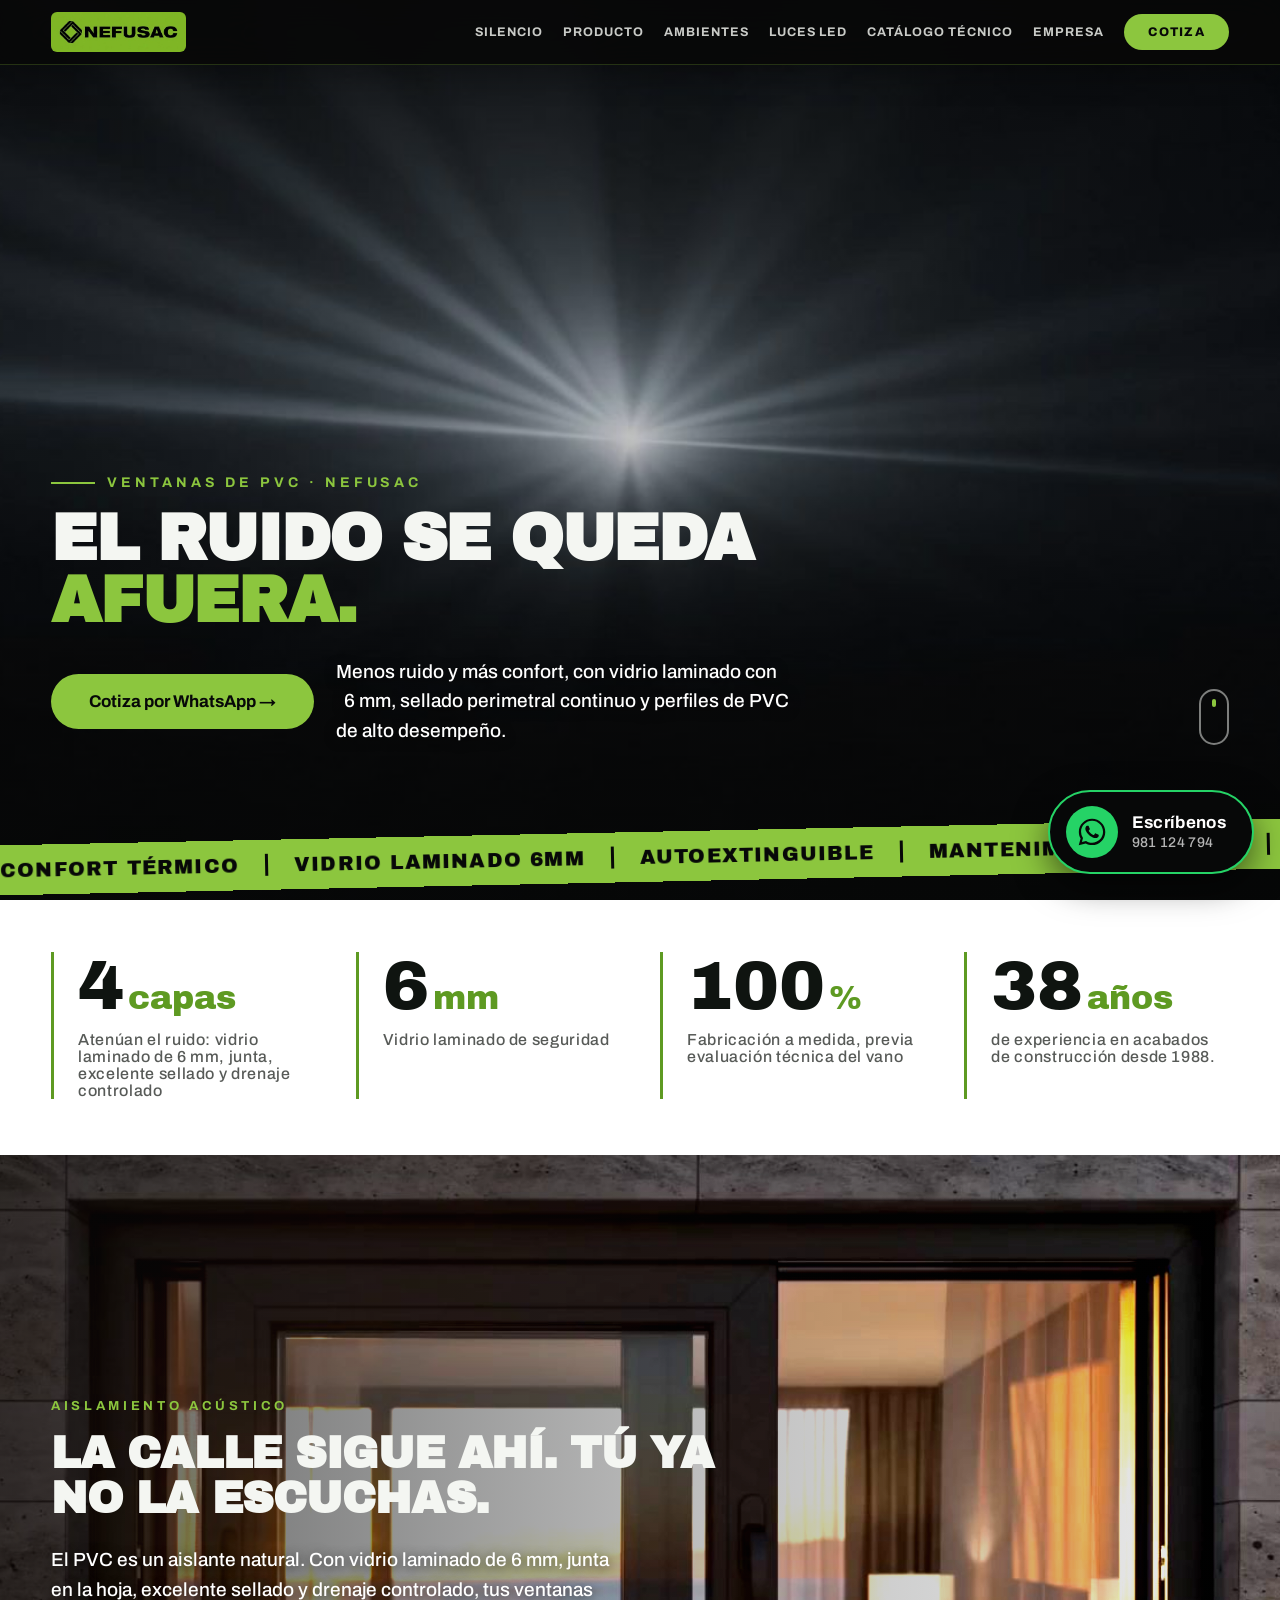
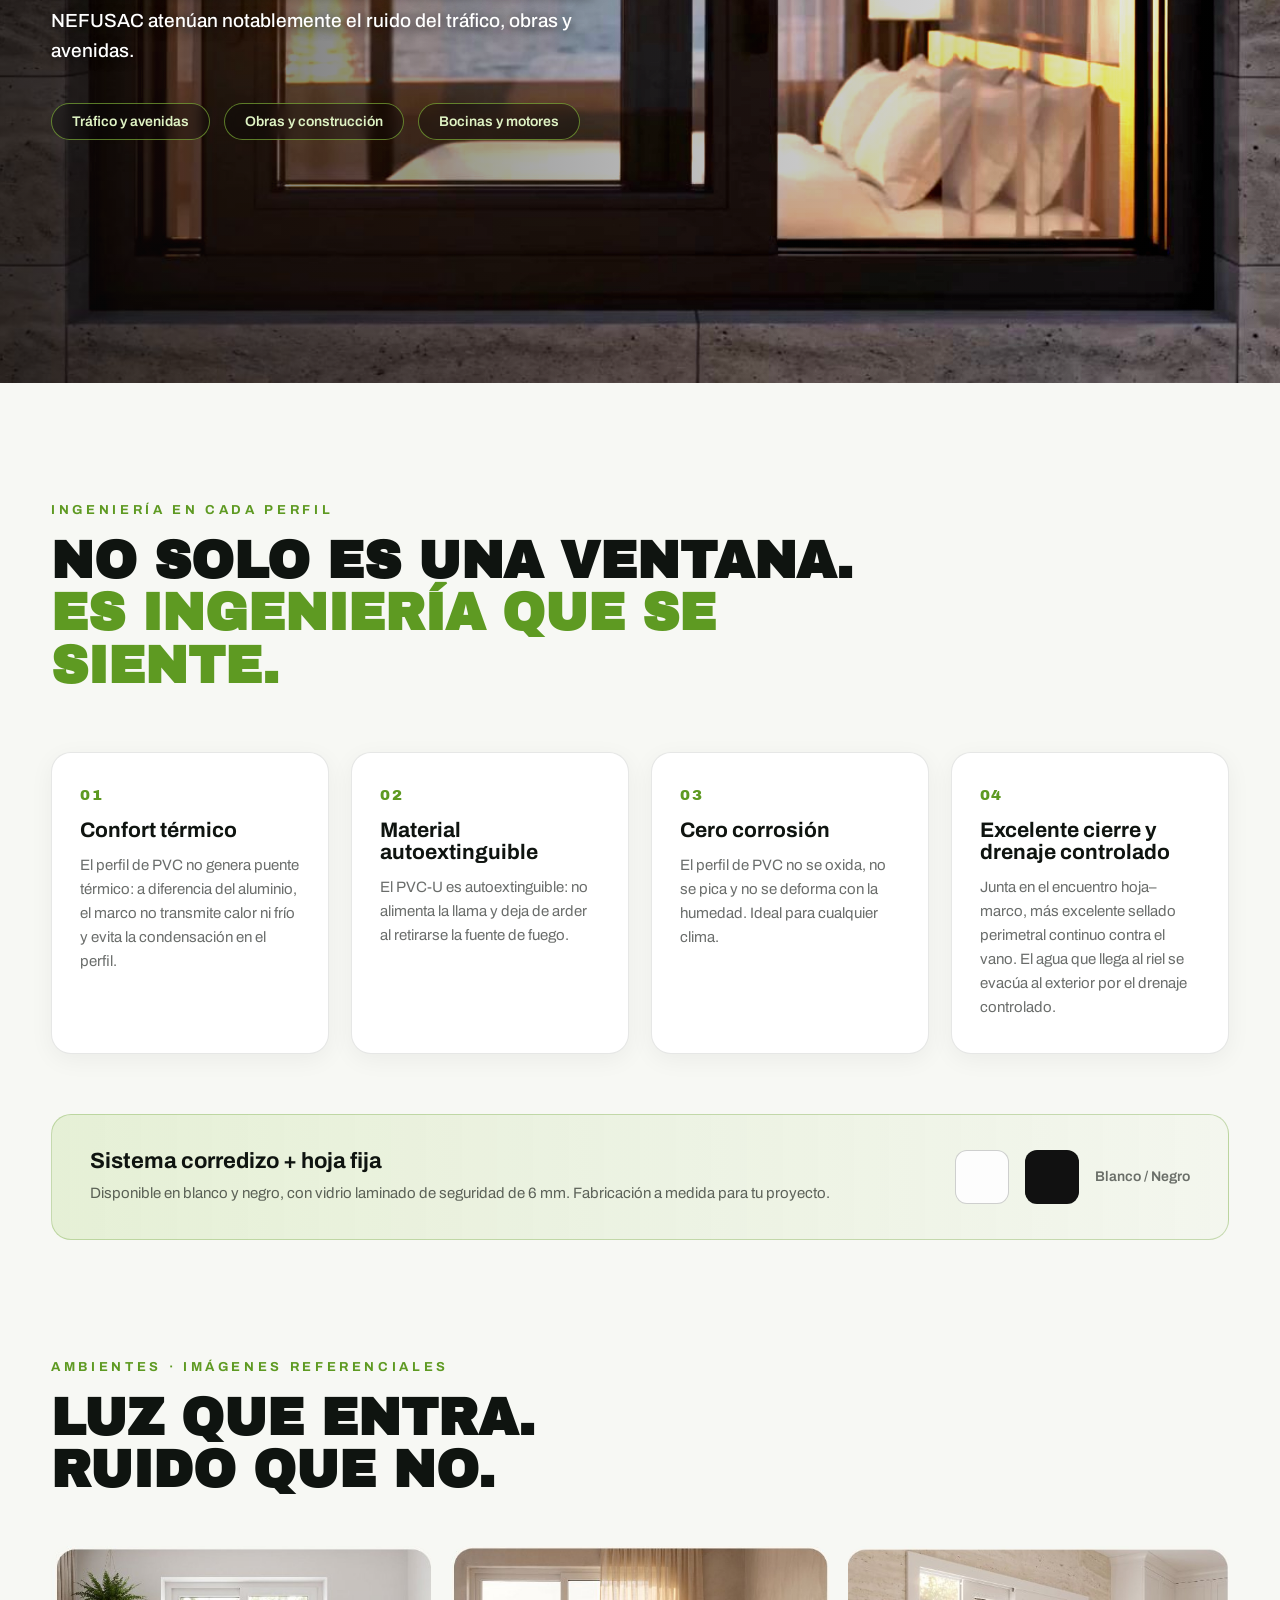
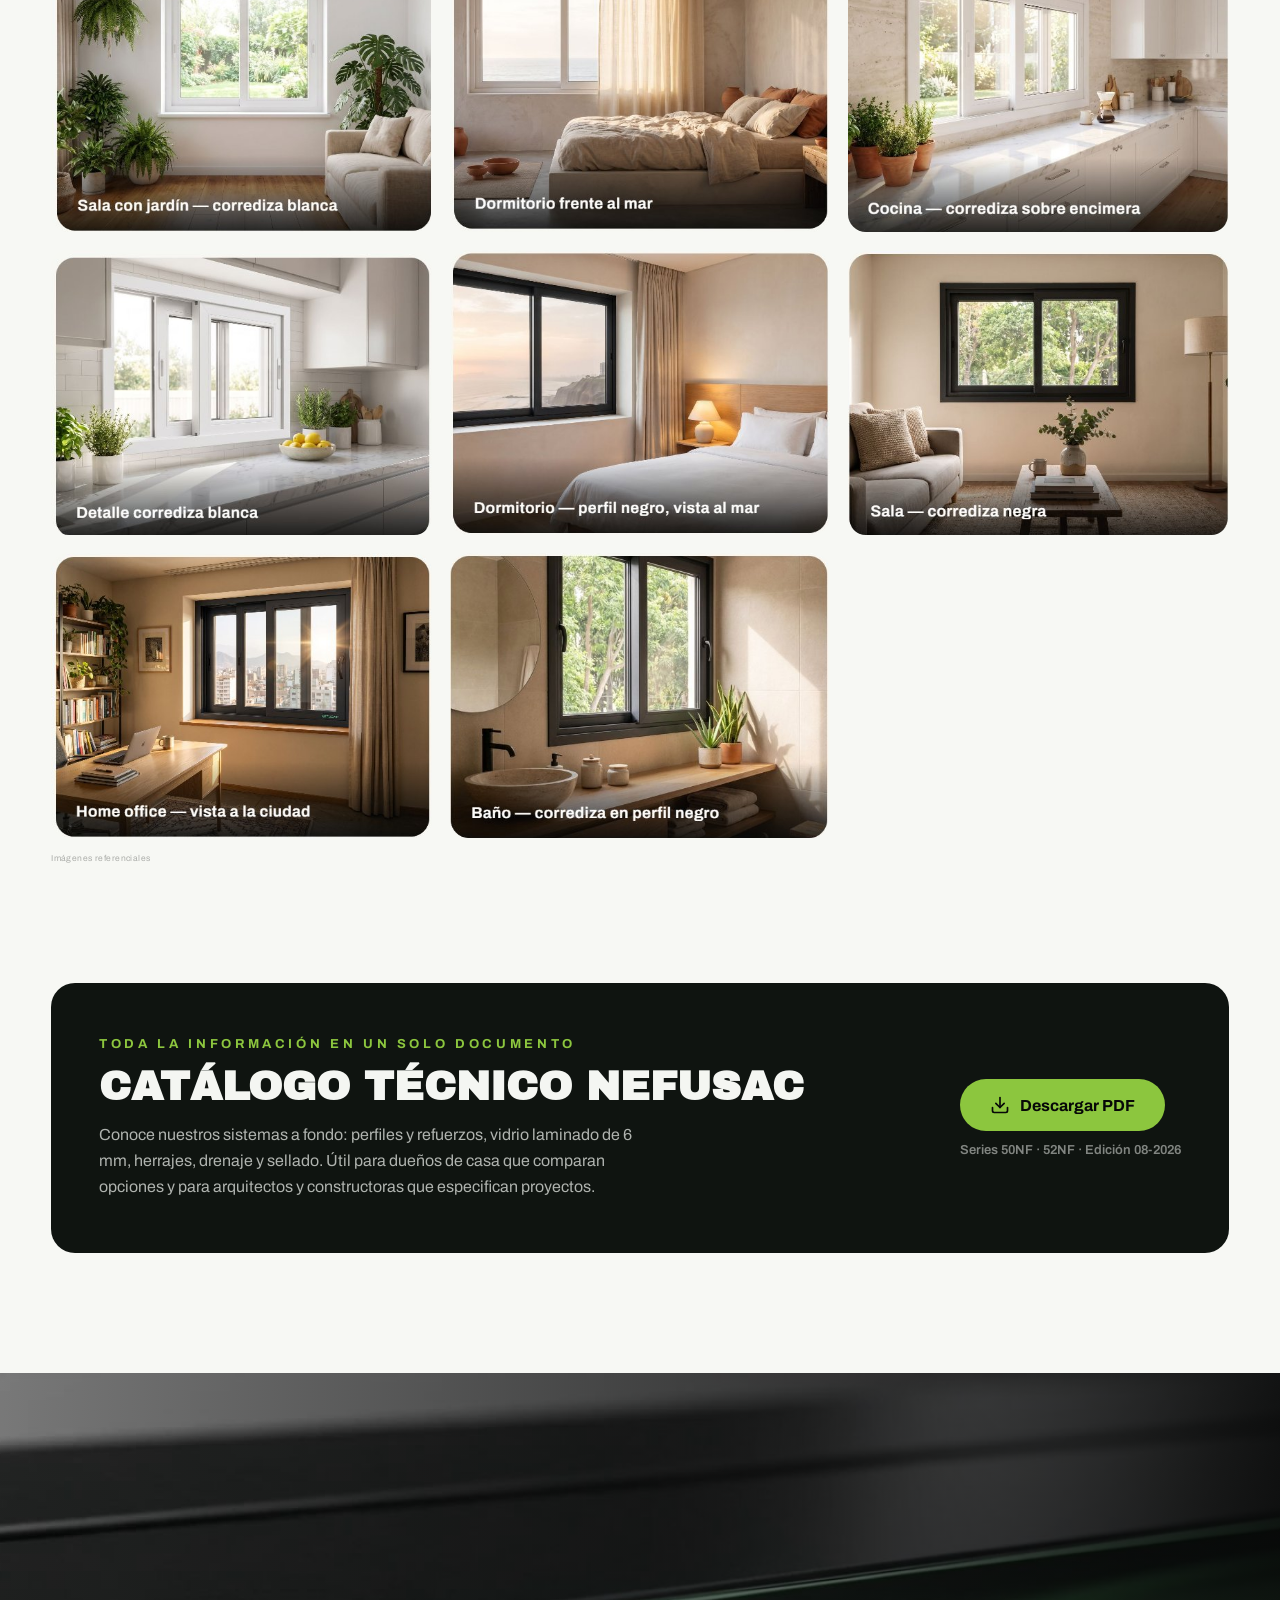
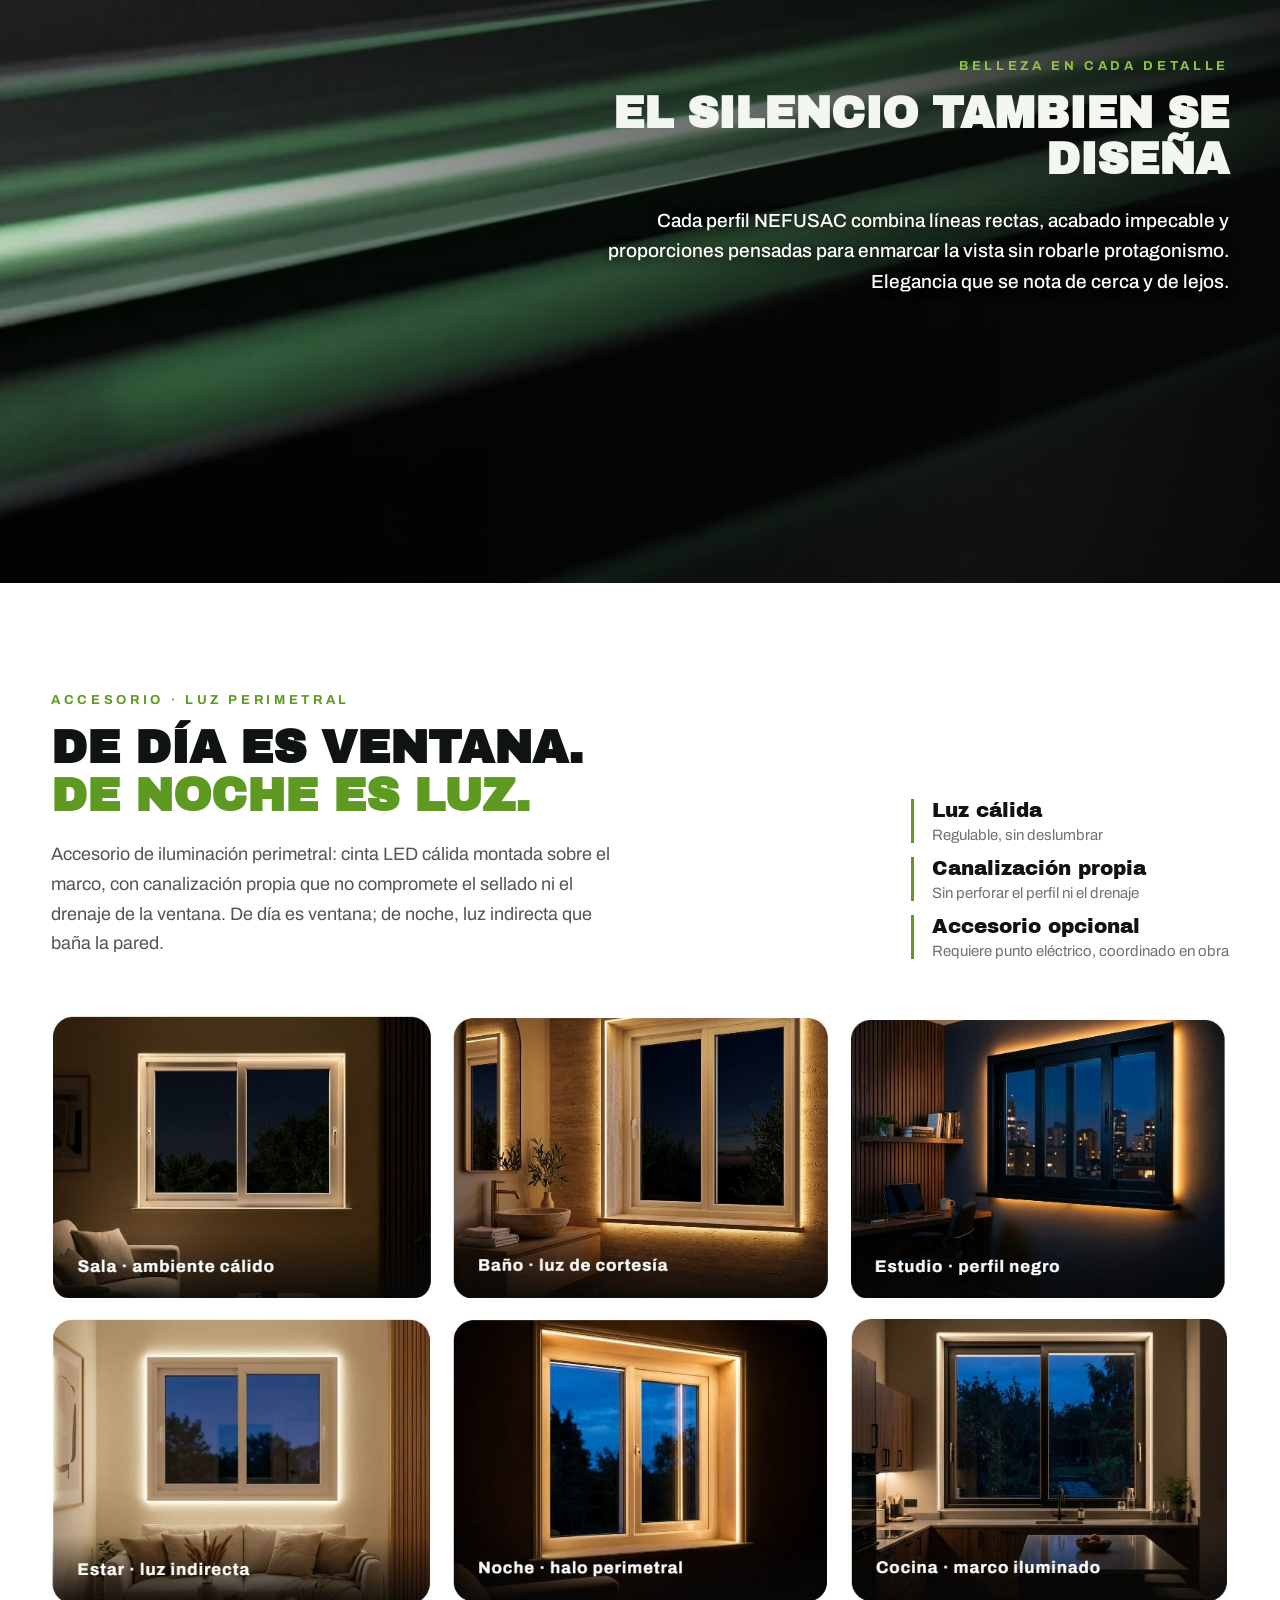
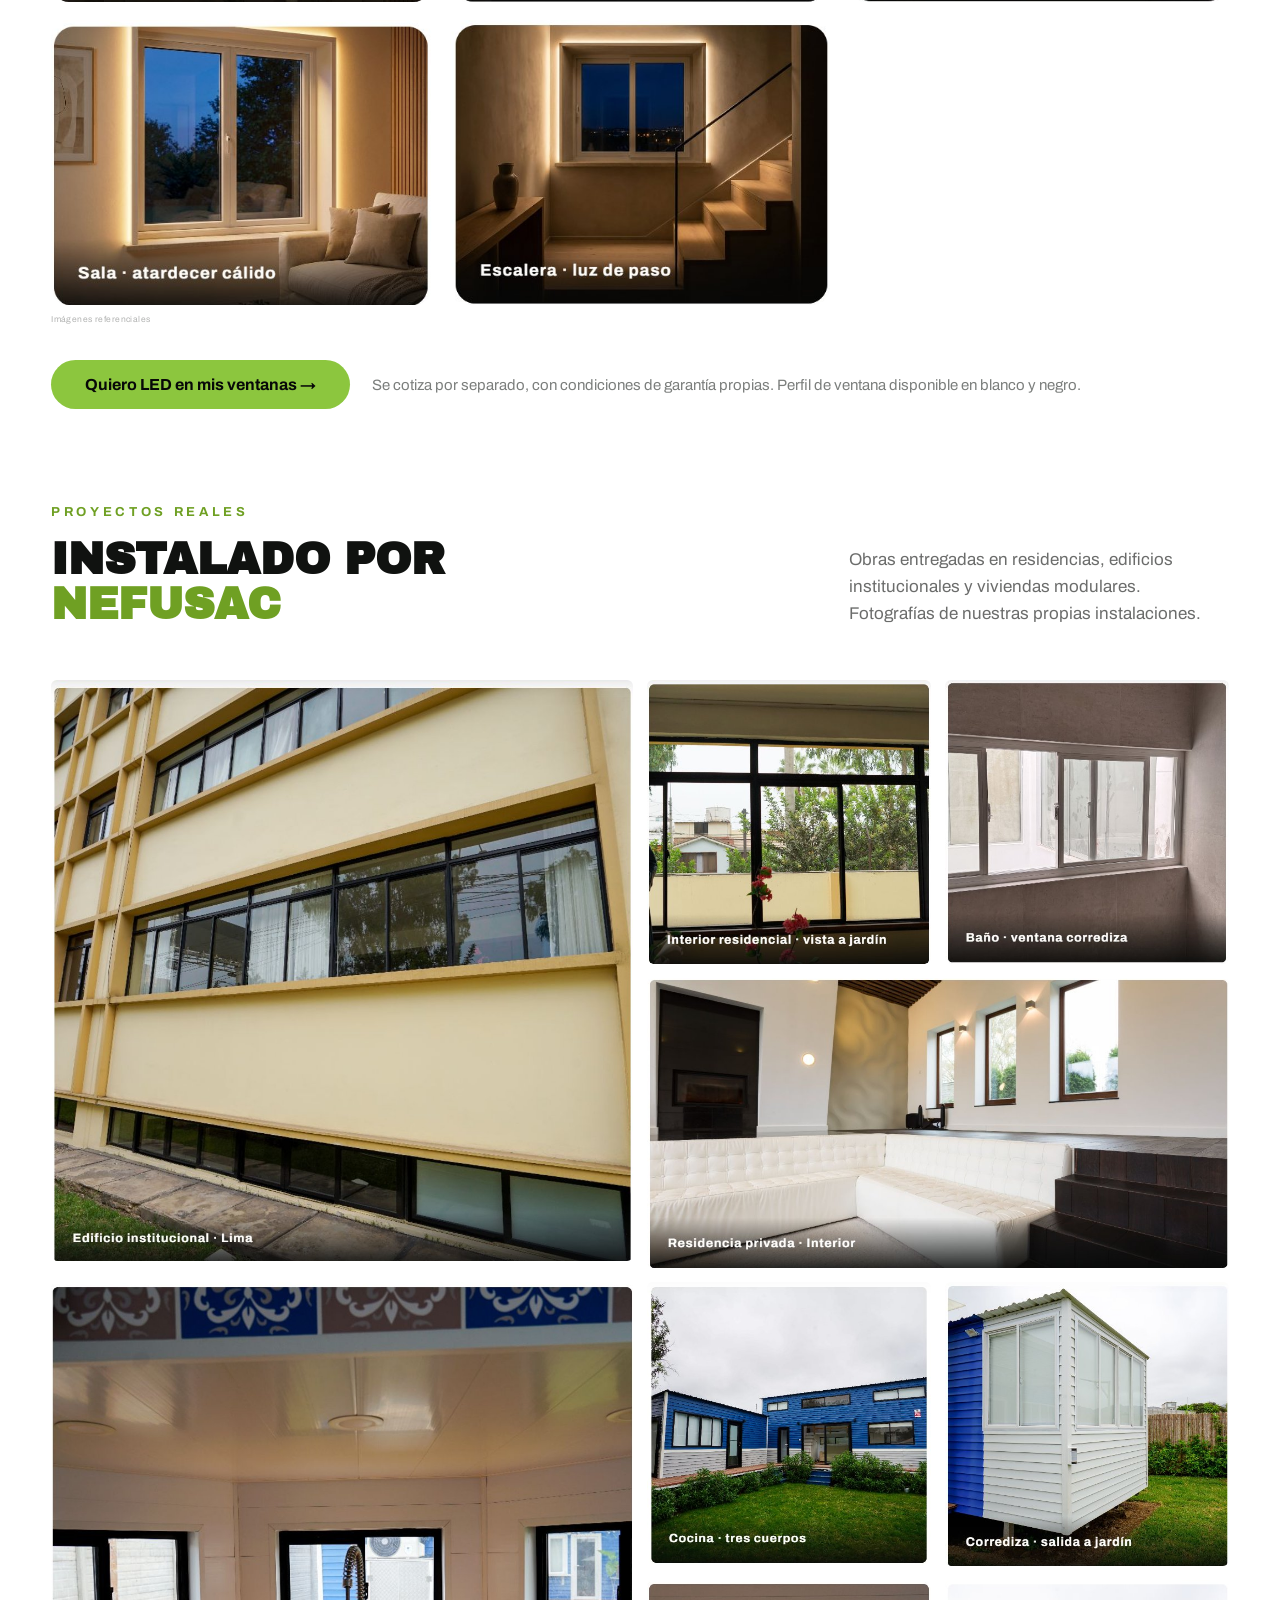
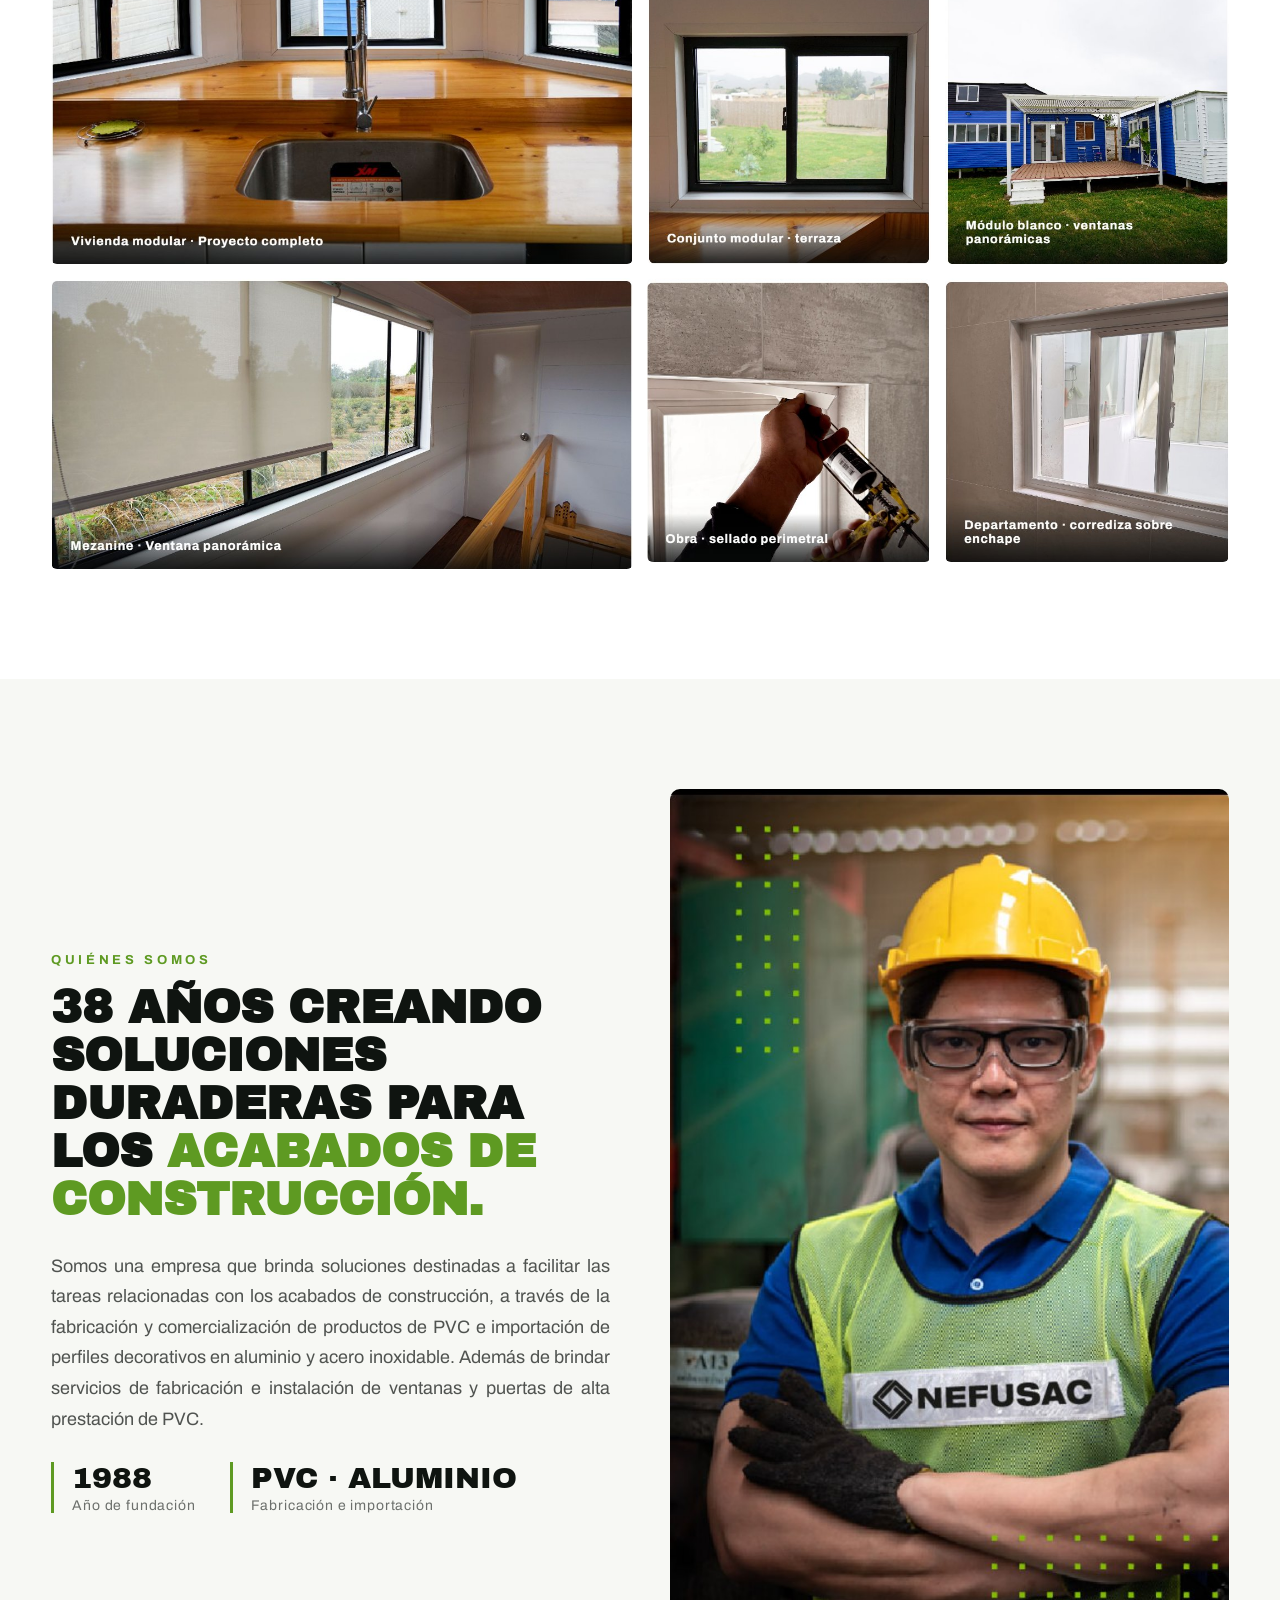
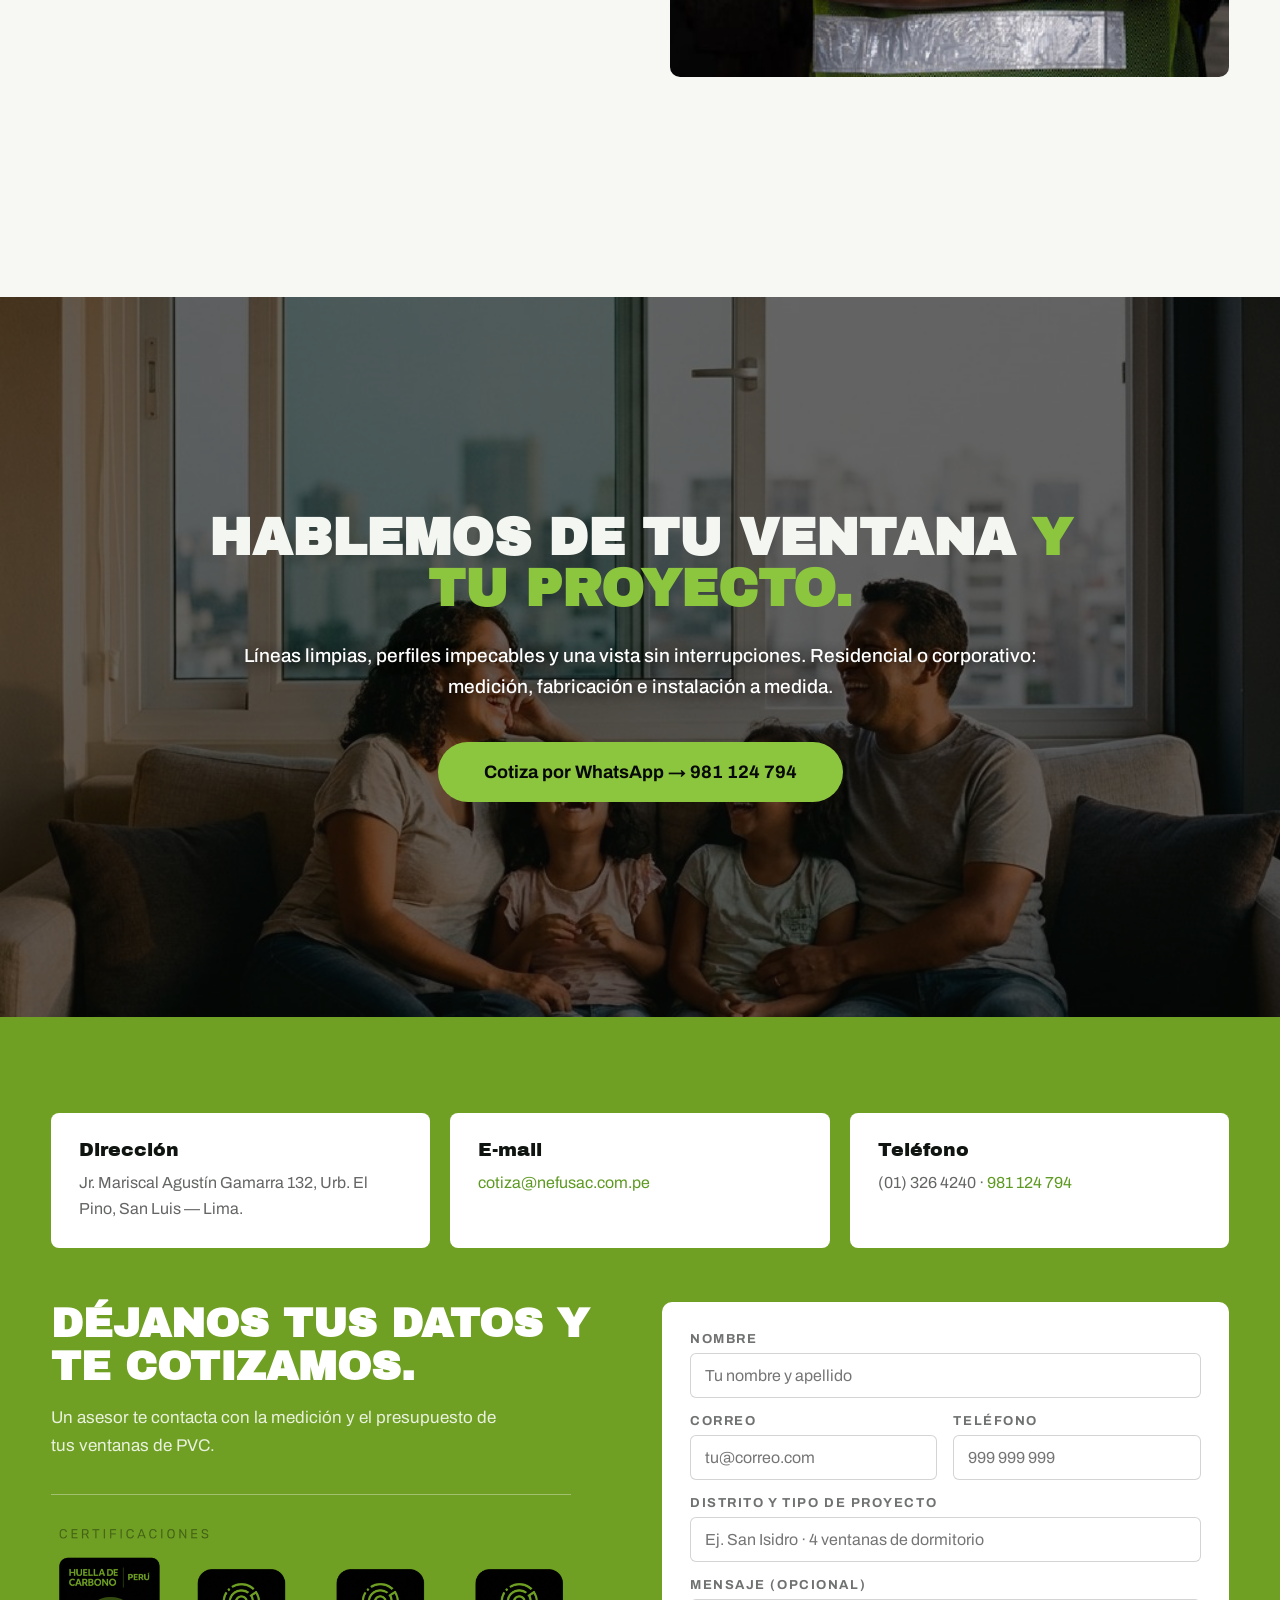
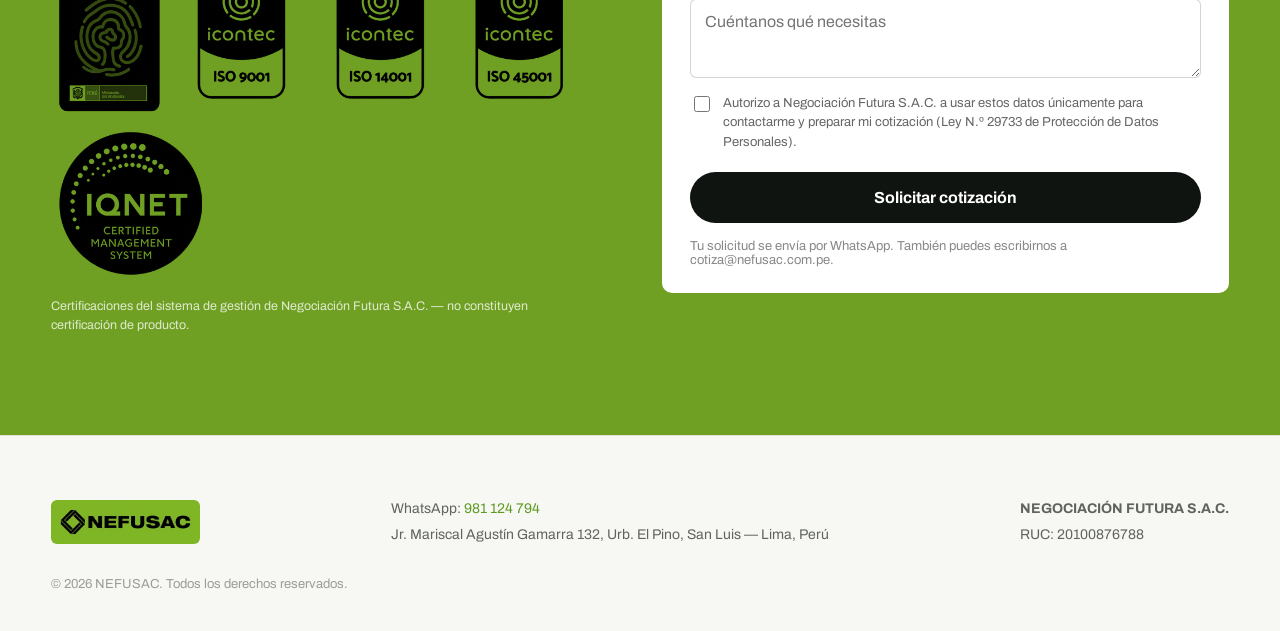
<file: index.src.html>
<!DOCTYPE html>
<html lang="es">
<head>
<meta charset="utf-8">
<meta name="viewport" content="width=device-width, initial-scale=1">
<title>Ventanas de PVC en Lima | NEFUSAC — Aislamiento Acústico y Térmico</title>
<meta name="description" content="Ventanas de PVC a medida en Lima: aislamiento acústico y térmico, vidrio laminado de 6 mm, perfiles autoextinguibles. Fabricación e instalación para hogares y proyectos corporativos. Cotiza gratis por WhatsApp.">
<meta name="keywords" content="ventanas de PVC Lima, ventanas acústicas Perú, ventanas antiruido, vidrio laminado, ventanas corredizas PVC, NEFUSAC">
<meta name="author" content="Negociación Futura S.A.C.">
<meta name="robots" content="index, follow">
<link rel="canonical" href="https://ventanasnefusacpvc.com/">
<meta property="og:title" content="Ventanas de PVC en Lima | NEFUSAC">
<meta property="og:description" content="El ruido se queda afuera. Ventanas de PVC con aislamiento acústico y térmico real. Cotiza gratis por WhatsApp: 981 124 794.">
<meta property="og:type" content="website">
<meta property="og:locale" content="es_PE">
<meta property="og:image" content="assets/familia-sala-ventana-pvc-nefusac.jpg">
<meta name="twitter:card" content="summary_large_image">
<meta name="theme-color" content="#070808">
<link rel="icon" href="assets/logo.jpg">
<link rel="preconnect" href="https://fonts.googleapis.com">
<link href="https://fonts.googleapis.com/css2?family=Archivo+Black&amp;family=Archivo:wght@400;500;600;700&amp;display=swap" rel="stylesheet">
<style>
html { scroll-behavior: smooth; }
body { margin: 0; background: #070808; color: #F4F6F2; font-family: 'Archivo', sans-serif; overflow-x: hidden; }
a { color: #8CC63E; text-decoration: none; }
a:hover { color: #A5DB5C; }
::selection { background: #8CC63E; color: #070808; }
@keyframes marquee { from { transform: translateX(0); } to { transform: translateX(-50%); } }
@keyframes heroIn { from { opacity: 0; transform: translateY(60px); } to { opacity: 1; transform: translateY(0); } }
@keyframes pulseRing { 0% { box-shadow: 0 0 0 0 rgba(37,211,102,0.5); } 70% { box-shadow: 0 0 0 18px rgba(37,211,102,0); } 100% { box-shadow: 0 0 0 0 rgba(37,211,102,0); } }
@keyframes scrollDot { 0% { transform: translateY(0); opacity: 1; } 80% { transform: translateY(16px); opacity: 0; } 100% { opacity: 0; } }
@keyframes floaty { 0%,100% { transform: translateY(0); } 50% { transform: translateY(-10px); } }
video, section img, figure img { background: linear-gradient(135deg, #12160f, #1d2417); }
[data-nav-links] a { white-space: nowrap; }
@media (max-width: 1320px) {
  [data-nav-phone] { display: none !important; }
  [data-nav-links] { gap: 20px !important; letter-spacing: 0.08em !important; }
}
@media (max-width: 1180px) {
  [data-nav-links] { gap: 14px !important; letter-spacing: 0.04em !important; font-size: 11.5px !important; }
  [data-nav-cta] { padding: 10px 18px !important; }
}
@media (max-width: 1080px) {
  [data-nav-links] a:not([data-nav-cta]) { display: none; }
}

/* estados :hover (compilados desde style-hover) */
.hv1:hover{color: #FFFFFF !important;border-bottom-color: #8CC63E !important}
.hv2:hover{color: #FFFFFF !important;border-bottom-color: #8CC63E !important}
.hv3:hover{color: #FFFFFF !important;border-bottom-color: #8CC63E !important}
.hv4:hover{color: #FFFFFF !important;border-bottom-color: #8CC63E !important}
.hv5:hover{color: #FFFFFF !important;border-bottom-color: #8CC63E !important}
.hv6:hover{color: #FFFFFF !important;border-bottom-color: #8CC63E !important}
.hv7:hover{background: #A5DB5C !important;transform: translateY(-2px) !important;box-shadow: 0 8px 22px rgba(140,198,62,0.35) !important}
.hv8:hover{transform: translateY(-3px) scale(1.03) !important;background: #A5DB5C !important}
.hv9:hover{transform: translateY(-8px) !important;border-color: rgba(94,154,34,0.6) !important}
.hv10:hover{transform: translateY(-8px) !important;border-color: rgba(94,154,34,0.6) !important}
.hv11:hover{transform: translateY(-8px) !important;border-color: rgba(94,154,34,0.6) !important}
.hv12:hover{transform: translateY(-8px) !important;border-color: rgba(94,154,34,0.6) !important}
.hv13:hover{transform: scale(1.07) !important}
.hv14:hover{transform: scale(1.07) !important}
.hv15:hover{transform: scale(1.07) !important}
.hv16:hover{transform: scale(1.07) !important}
.hv17:hover{transform: scale(1.07) !important}
.hv18:hover{transform: scale(1.07) !important}
.hv19:hover{transform: scale(1.07) !important}
.hv20:hover{transform: scale(1.07) !important}
.hv21:hover{transform: translateY(-3px) !important;background: #A5DB5C !important}
.hv22:hover{transform: translateY(-3px) !important;background: #A5DB5C !important}
.hv23:hover{transform: scale(1.05) !important}
.hv24:hover{transform: scale(1.05) !important}
.hv25:hover{transform: scale(1.05) !important}
.hv26:hover{transform: scale(1.05) !important}
.hv27:hover{transform: scale(1.05) !important}
.hv28:hover{transform: scale(1.05) !important}
.hv29:hover{transform: scale(1.05) !important}
.hv30:hover{transform: scale(1.05) !important}
.hv31:hover{transform: scale(1.05) !important}
.hv32:hover{transform: scale(1.05) !important}
.hv33:hover{transform: scale(1.05) !important}
.hv34:hover{transform: scale(1.05) !important}
.hv35:hover{transform: translateY(-3px) scale(1.04) !important;background: #A5DB5C !important}
.hv36:hover{background: #5E9A22 !important;transform: translateY(-2px) !important}
.hv37:hover{transform: translateY(-3px) scale(1.03) !important;background: #101410 !important}
</style>
<style id="stopgap-rotulos">
/* ─────────────────────────────────────────────────────────────────────────
   STOPGAP — BORRAR ESTE BLOQUE AL REEMPLAZAR LAS FOTOS

   Las 28 fotos de galeria, LED y proyectos que hay hoy son capturas del
   render y traen el rotulo impreso en el pixel. Se oculta el figcaption para
   que el texto no salga dos veces.

   Cuando lleguen las fotos limpias (assets/export/*.jpg del proyecto de
   diseno), borrar este <style> completo: el figcaption vuelve solo y el texto
   pasa a ser HTML real — seleccionable, accesible y que reajusta en celular.
   El resto del archivo no necesita ningun cambio.
   ───────────────────────────────────────────────────────────────────────── */
figcaption { display: none; }
</style>
<style id="fix-certificaciones">
/* La tira de certificaciones trae en el diseño filter:invert(1)+mix-blend-mode:multiply,
   que contaba con fundirse contra el verde de la sección. Ese blend no llega a
   aplicarse: la animación de entrada le pone una transition de opacidad al
   contenedor padre y eso aísla la imagen en su propia capa, dejándola sin acceso
   al fondo. Resultado: un panel claro detrás de los sellos.
   Se neutraliza el filtro y la imagen se entrega ya en su apariencia final
   (sellos negros sobre fondo transparente), que es lo que el diseño buscaba. */
/* se apunta por atributo y no por nombre de archivo: al empaquetar la
   landing en un HTML autocontenido el src pasa a ser un data: URI y un
   selector [src$="..."] dejaria de coincidir, devolviendo el invert(1). */
img[data-certificaciones] {
  filter: none !important;
  mix-blend-mode: normal !important;
  /* el diseño pone `section img { background: linear-gradient(#12160f,#1d2417) }`
     como respaldo mientras cargan las fotos. Al ser esta imagen transparente,
     ese gris oscuro se veía por detrás de los sellos. */
  background: none !important;
}
</style>
</head>
<body>

<nav style="position: fixed; top: 0; left: 0; right: 0; z-index: 90; display: flex; align-items: center; justify-content: space-between; gap: 24px; padding: 12px 4vw; background: rgba(7,8,8,0.86); backdrop-filter: blur(18px) saturate(1.2); -webkit-backdrop-filter: blur(18px) saturate(1.2); border-bottom: 1px solid rgba(140,198,62,0.22); box-shadow: 0 10px 30px rgba(0,0,0,0.28);">
  <a href="#inicio" style="display: flex; align-items: center; gap: 12px;">
    <img src="assets/logo.jpg" alt="NEFUSAC" style="height: 40px; border-radius: 6px; display: block;">
  </a>
  <div data-nav-links="" style="display: flex; align-items: center; gap: 30px; font-size: 12.5px; font-weight: 700; letter-spacing: 0.16em;">
    <a class="hv1" href="#silencio" style="color: rgba(244,246,242,0.82); padding: 6px 0; border-bottom: 1px solid transparent; transition: color 0.2s, border-color 0.2s;">SILENCIO</a>
    <a class="hv2" href="#producto" style="color: rgba(244,246,242,0.82); padding: 6px 0; border-bottom: 1px solid transparent; transition: color 0.2s, border-color 0.2s;">PRODUCTO</a>
    <a class="hv3" href="#galeria" style="color: rgba(244,246,242,0.82); padding: 6px 0; border-bottom: 1px solid transparent; transition: color 0.2s, border-color 0.2s;">AMBIENTES</a>
    <a class="hv4" href="#led" style="color: rgba(244,246,242,0.82); padding: 6px 0; border-bottom: 1px solid transparent; transition: color 0.2s, border-color 0.2s;">LUCES LED</a>
    <a class="hv5" href="#ficha" style="color: rgba(244,246,242,0.82); padding: 6px 0; border-bottom: 1px solid transparent; transition: color 0.2s, border-color 0.2s;">CATÁLOGO TÉCNICO</a>
    <a class="hv6" href="#empresa" style="color: rgba(244,246,242,0.82); padding: 6px 0; border-bottom: 1px solid transparent; transition: color 0.2s, border-color 0.2s;">EMPRESA</a>
    <span data-nav-phone="" style="display: flex; align-items: center; gap: 8px; color: rgba(244,246,242,0.55); font-weight: 600; letter-spacing: 0.06em; padding-left: 6px; border-left: 1px solid rgba(244,246,242,0.18);">
      <svg width="15" height="15" viewBox="0 0 24 24" fill="none" stroke="#8CC63E" stroke-width="2" stroke-linecap="round" stroke-linejoin="round"><path d="M22 16.92v3a2 2 0 0 1-2.18 2 19.79 19.79 0 0 1-8.63-3.07 19.5 19.5 0 0 1-6-6 19.79 19.79 0 0 1-3.07-8.67A2 2 0 0 1 4.11 2h3a2 2 0 0 1 2 1.72c.13.96.36 1.9.7 2.81a2 2 0 0 1-.45 2.11L8.09 9.91a16 16 0 0 0 6 6l1.27-1.27a2 2 0 0 1 2.11-.45c.9.34 1.85.57 2.81.7A2 2 0 0 1 22 16.92z"></path></svg>
      981 124 794
    </span>
    <a class="hv7" href="https://wa.me/51981124794?text=Hola%20NEFUSAC%2C%20quiero%20cotizar%20mis%20ventanas%20de%20PVC" target="_blank" data-nav-cta="" style="background: #8CC63E; color: #070808; padding: 11px 24px; border-radius: 999px; font-weight: 800; letter-spacing: 0.1em; transition: background 0.2s, transform 0.2s, box-shadow 0.2s;">COTIZA</a>
  </div>
</nav>

<header id="inicio" style="position: relative; height: 100vh; min-height: 640px; overflow: hidden; display: flex; align-items: flex-end;">
  <video src="assets/video-1.mp4" poster="assets/poster-1.jpg" preload="auto" autoplay muted loop playsinline data-hero-video style="position: absolute; inset: 0; width: 100%; height: 118%; top: -13%; object-fit: cover; object-position: center;"></video>
  <div style="position: absolute; inset: 0; background: linear-gradient(180deg, rgba(7,8,8,0.55) 0%, rgba(7,8,8,0.15) 40%, rgba(7,8,8,0.88) 100%);"></div>
  <div style="position: absolute; bottom: 18px; left: -2%; width: 104%; z-index: 4; background: #8CC63E; overflow: hidden; padding: 14px 0; transform: rotate(-1.2deg);">
    <div data-marquee style="display: flex; width: max-content; animation: marquee 22s linear infinite;">
      
        <span style="font-family: 'Archivo Black', sans-serif; color: #070808; font-size: 20px; letter-spacing: 0.06em; white-space: nowrap; padding: 0 26px; border-right: 3px solid #070808;">CONFORT TÉRMICO</span>
      
        <span style="font-family: 'Archivo Black', sans-serif; color: #070808; font-size: 20px; letter-spacing: 0.06em; white-space: nowrap; padding: 0 26px; border-right: 3px solid #070808;">VIDRIO LAMINADO 6MM</span>
      
        <span style="font-family: 'Archivo Black', sans-serif; color: #070808; font-size: 20px; letter-spacing: 0.06em; white-space: nowrap; padding: 0 26px; border-right: 3px solid #070808;">AUTOEXTINGUIBLE</span>
      
        <span style="font-family: 'Archivo Black', sans-serif; color: #070808; font-size: 20px; letter-spacing: 0.06em; white-space: nowrap; padding: 0 26px; border-right: 3px solid #070808;">MANTENIMIENTO MÍNIMO</span>
      
        <span style="font-family: 'Archivo Black', sans-serif; color: #070808; font-size: 20px; letter-spacing: 0.06em; white-space: nowrap; padding: 0 26px; border-right: 3px solid #070808;">FABRICACIÓN A MEDIDA</span>
      
        <span style="font-family: 'Archivo Black', sans-serif; color: #070808; font-size: 20px; letter-spacing: 0.06em; white-space: nowrap; padding: 0 26px; border-right: 3px solid #070808;">CONFORT TÉRMICO</span>
      
        <span style="font-family: 'Archivo Black', sans-serif; color: #070808; font-size: 20px; letter-spacing: 0.06em; white-space: nowrap; padding: 0 26px; border-right: 3px solid #070808;">VIDRIO LAMINADO 6MM</span>
      
        <span style="font-family: 'Archivo Black', sans-serif; color: #070808; font-size: 20px; letter-spacing: 0.06em; white-space: nowrap; padding: 0 26px; border-right: 3px solid #070808;">AUTOEXTINGUIBLE</span>
      
        <span style="font-family: 'Archivo Black', sans-serif; color: #070808; font-size: 20px; letter-spacing: 0.06em; white-space: nowrap; padding: 0 26px; border-right: 3px solid #070808;">MANTENIMIENTO MÍNIMO</span>
      
        <span style="font-family: 'Archivo Black', sans-serif; color: #070808; font-size: 20px; letter-spacing: 0.06em; white-space: nowrap; padding: 0 26px; border-right: 3px solid #070808;">FABRICACIÓN A MEDIDA</span>
      
    </div>
  </div>
  <div style="position: relative; z-index: 2; padding: 0 4vw calc(9vh + 74px); width: 100%;">
    <div style="animation: heroIn 1s cubic-bezier(0.16,1,0.3,1) 0.2s both; display: flex; align-items: center; gap: 12px; margin-bottom: 18px;">
      <span style="width: 44px; height: 2px; background: #8CC63E; display: block;"></span>
      <span style="color: #8CC63E; font-weight: 700; font-size: 14px; letter-spacing: 0.28em;">VENTANAS DE PVC · NEFUSAC</span>
    </div>
    <h1 style="animation: heroIn 1.1s cubic-bezier(0.16,1,0.3,1) 0.35s both; font-family: 'Archivo Black', sans-serif; font-size: clamp(30px, 5vw, 76px); line-height: 0.96; margin: 0 0 26px; letter-spacing: -0.02em; text-wrap: balance;">EL RUIDO SE QUEDA<br><span style="color: #8CC63E;">AFUERA.</span></h1>
    <div style="animation: heroIn 1.1s cubic-bezier(0.16,1,0.3,1) 0.55s both; display: flex; flex-wrap: wrap; align-items: center; gap: 22px;">
      <a class="hv8" href="https://wa.me/51981124794?text=Hola%20NEFUSAC%2C%20quiero%20cotizar%20mis%20ventanas%20de%20PVC" target="_blank" style="background: #8CC63E; color: #070808; padding: 18px 38px; border-radius: 999px; font-weight: 700; font-size: 17px; display: inline-flex; align-items: center; gap: 10px; transition: transform 0.25s, background 0.25s;">Cotiza por WhatsApp →</a><p style="margin: 0; max-width: 460px; color: #FFFFFF; font-size: 19px; font-weight: 500; line-height: 1.55; text-shadow: 0 2px 12px rgba(0,0,0,0.7); width: 495px; height: 88px">Menos ruido y más confort, con vidrio laminado con&nbsp; &nbsp; &nbsp; 6 mm, sellado perimetral continuo y perfiles de PVC de alto desempeño.</p>
      
    </div>
  </div>
  <div style="position: absolute; bottom: calc(9vh + 74px); right: 4vw; z-index: 2; width: 26px; height: 44px; border: 2px solid rgba(244,246,242,0.5); border-radius: 999px; display: flex; justify-content: center; padding-top: 8px;">
    <span style="width: 4px; height: 8px; background: #8CC63E; border-radius: 2px; animation: scrollDot 1.6s infinite;"></span>
  </div>
</header>

<section style="background: #FFFFFF; padding: 52px 4vw 56px;">
  <div style="display: grid; grid-template-columns: repeat(auto-fit, minmax(210px, 1fr)); gap: 40px; max-width: 1400px; margin: 0 auto;">
    
      <div data-reveal="" style="text-align: left; border-left: 3px solid #5E9A22; padding-left: 24px;">
        <div style="display: flex; align-items: baseline; gap: 4px;">
          <span data-count="4" style="font-family: 'Archivo Black', sans-serif; font-size: clamp(48px, 5.4vw, 84px); color: #0F1410; line-height: 1;">0</span>
          <span style="font-family: 'Archivo Black', sans-serif; font-size: clamp(24px, 2.6vw, 40px); color: #5E9A22;">capas</span>
        </div>
        <p style="margin: 10px 0 0; color: rgba(15,20,16,0.7); font-size: 16px; font-weight: 500; letter-spacing: 0.04em;">Atenúan el ruido: vidrio laminado de 6 mm, junta, excelente sellado y drenaje controlado</p>
      </div>
    
      <div data-reveal="" style="text-align: left; border-left: 3px solid #5E9A22; padding-left: 24px;">
        <div style="display: flex; align-items: baseline; gap: 4px;">
          <span data-count="6" style="font-family: 'Archivo Black', sans-serif; font-size: clamp(48px, 5.4vw, 84px); color: #0F1410; line-height: 1;">0</span>
          <span style="font-family: 'Archivo Black', sans-serif; font-size: clamp(24px, 2.6vw, 40px); color: #5E9A22;">mm</span>
        </div>
        <p style="margin: 10px 0 0; color: rgba(15,20,16,0.7); font-size: 16px; font-weight: 500; letter-spacing: 0.04em;">Vidrio laminado de seguridad</p>
      </div>
    
      <div data-reveal="" style="text-align: left; border-left: 3px solid #5E9A22; padding-left: 24px;">
        <div style="display: flex; align-items: baseline; gap: 4px;">
          <span data-count="100" style="font-family: 'Archivo Black', sans-serif; font-size: clamp(48px, 5.4vw, 84px); color: #0F1410; line-height: 1;">0</span>
          <span style="font-family: 'Archivo Black', sans-serif; font-size: clamp(24px, 2.6vw, 40px); color: #5E9A22;">%</span>
        </div>
        <p style="margin: 10px 0 0; color: rgba(15,20,16,0.7); font-size: 16px; font-weight: 500; letter-spacing: 0.04em;">Fabricación a medida, previa evaluación técnica del vano</p>
      </div>
    
      <div data-reveal="" style="text-align: left; border-left: 3px solid #5E9A22; padding-left: 24px;">
        <div style="display: flex; align-items: baseline; gap: 4px;">
          <span data-count="38" style="font-family: 'Archivo Black', sans-serif; font-size: clamp(48px, 5.4vw, 84px); color: #0F1410; line-height: 1;">0</span>
          <span style="font-family: 'Archivo Black', sans-serif; font-size: clamp(24px, 2.6vw, 40px); color: #5E9A22;">años</span>
        </div>
        <p style="margin: 10px 0 0; color: rgba(15,20,16,0.7); font-size: 16px; font-weight: 500; letter-spacing: 0.04em;">de experiencia en acabados de construcción desde 1988.</p>
      </div>
    
  </div>
</section>

<section id="silencio" style="position: relative; min-height: 92vh; overflow: hidden; display: flex; align-items: center;">
  <video src="assets/video-2.mp4" poster="assets/poster-2.jpg" preload="auto" autoplay muted loop playsinline style="position: absolute; inset: 0; width: 100%; height: 100%; object-fit: cover; filter: brightness(1.45) contrast(1.08) saturate(1.05);"></video>
  <div style="position: absolute; inset: 0; background: linear-gradient(90deg, rgba(7,8,8,0.66) 0%, rgba(7,8,8,0.26) 55%, rgba(7,8,8,0.06) 100%);"></div>
  <div style="position: relative; z-index: 2; padding: 90px 4vw; max-width: 720px;">
    <p data-reveal="" style="color: #8CC63E; font-weight: 700; letter-spacing: 0.28em; font-size: 13px; margin: 0 0 18px;">AISLAMIENTO ACÚSTICO</p>
    <h2 data-reveal="" style="font-family: 'Archivo Black', sans-serif; font-size: clamp(26px, 3.4vw, 48px); line-height: 1.04; margin: 0 0 24px; letter-spacing: -0.01em;">LA CALLE SIGUE AHÍ. TÚ YA NO LA ESCUCHAS.</h2>
    <p data-reveal="" style="font-size: 19px; line-height: 1.6; color: #FFFFFF; font-weight: 500; text-shadow: 0 2px 12px rgba(0,0,0,0.7); margin: 0 0 36px; max-width: 560px;">El PVC es un aislante natural. Con vidrio laminado de 6 mm, junta en la hoja, excelente sellado y drenaje controlado, tus ventanas NEFUSAC atenúan notablemente el ruido del tráfico, obras y avenidas.</p>
    <div data-reveal="" style="display: flex; gap: 14px; flex-wrap: wrap;">
      
        <span style="border: 1px solid rgba(140,198,62,0.6); color: #DFF3C4; padding: 10px 20px; border-radius: 999px; font-size: 14px; font-weight: 600; backdrop-filter: blur(6px); background: rgba(7,8,8,0.35);">Tráfico y avenidas</span>
      
        <span style="border: 1px solid rgba(140,198,62,0.6); color: #DFF3C4; padding: 10px 20px; border-radius: 999px; font-size: 14px; font-weight: 600; backdrop-filter: blur(6px); background: rgba(7,8,8,0.35);">Obras y construcción</span>
      
        <span style="border: 1px solid rgba(140,198,62,0.6); color: #DFF3C4; padding: 10px 20px; border-radius: 999px; font-size: 14px; font-weight: 600; backdrop-filter: blur(6px); background: rgba(7,8,8,0.35);">Bocinas y motores</span>
      
    </div>
  </div>
</section>

<div style="background: #F7F8F4; color: #0F1410;">
<section id="producto" style="padding: 120px 4vw; max-width: 1400px; margin: 0 auto;">
  <p data-reveal="" style="color: #5E9A22; font-weight: 700; letter-spacing: 0.28em; font-size: 13px; margin: 0 0 18px;">INGENIERÍA EN CADA PERFIL</p>
  <h2 data-reveal="" style="font-family: 'Archivo Black', sans-serif; font-size: clamp(30px, 4vw, 56px); margin: 0 0 60px; line-height: 1.02; max-width: 900px; color: #0F1410;">NO SOLO ES UNA VENTANA.<br><span style="color: #5E9A22;">ES INGENIERÍA QUE SE SIENTE.</span></h2>
  <div style="display: grid; grid-template-columns: repeat(auto-fit, minmax(260px, 1fr)); gap: 22px;">
    
      <div class="hv9" data-reveal="" style="background: #FFFFFF; border: 1px solid rgba(15,20,16,0.1); border-radius: 20px; padding: 34px 28px; box-shadow: 0 6px 24px rgba(15,20,16,0.05); transition: transform 0.35s, border-color 0.35s;">
        <div style="font-family: 'Archivo Black', sans-serif; font-size: 15px; color: #5E9A22; letter-spacing: 0.1em; margin-bottom: 16px;">01</div>
        <h3 style="font-size: 21px; margin: 0 0 12px; font-weight: 700; color: #0F1410;">Confort térmico</h3>
        <p style="margin: 0; color: rgba(15,20,16,0.62); font-size: 15px; line-height: 1.6;">El perfil de PVC no genera puente térmico: a diferencia del aluminio, el marco no transmite calor ni frío y evita la condensación en el perfil.</p>
      </div>
    
      <div class="hv10" data-reveal="" style="background: #FFFFFF; border: 1px solid rgba(15,20,16,0.1); border-radius: 20px; padding: 34px 28px; box-shadow: 0 6px 24px rgba(15,20,16,0.05); transition: transform 0.35s, border-color 0.35s;">
        <div style="font-family: 'Archivo Black', sans-serif; font-size: 15px; color: #5E9A22; letter-spacing: 0.1em; margin-bottom: 16px;">02</div>
        <h3 style="font-size: 21px; margin: 0 0 12px; font-weight: 700; color: #0F1410;">Material autoextinguible</h3>
        <p style="margin: 0; color: rgba(15,20,16,0.62); font-size: 15px; line-height: 1.6;">El PVC-U es autoextinguible: no alimenta la llama y deja de arder al retirarse la fuente de fuego.</p>
      </div>
    
      <div class="hv11" data-reveal="" style="background: #FFFFFF; border: 1px solid rgba(15,20,16,0.1); border-radius: 20px; padding: 34px 28px; box-shadow: 0 6px 24px rgba(15,20,16,0.05); transition: transform 0.35s, border-color 0.35s;">
        <div style="font-family: 'Archivo Black', sans-serif; font-size: 15px; color: #5E9A22; letter-spacing: 0.1em; margin-bottom: 16px;">03</div>
        <h3 style="font-size: 21px; margin: 0 0 12px; font-weight: 700; color: #0F1410;">Cero corrosión</h3>
        <p style="margin: 0; color: rgba(15,20,16,0.62); font-size: 15px; line-height: 1.6;">El perfil de PVC no se oxida, no se pica y no se deforma con la humedad. Ideal para cualquier clima.</p>
      </div>
    
      <div class="hv12" data-reveal="" style="background: #FFFFFF; border: 1px solid rgba(15,20,16,0.1); border-radius: 20px; padding: 34px 28px; box-shadow: 0 6px 24px rgba(15,20,16,0.05); transition: transform 0.35s, border-color 0.35s;">
        <div style="font-family: 'Archivo Black', sans-serif; font-size: 15px; color: #5E9A22; letter-spacing: 0.1em; margin-bottom: 16px;">04</div>
        <h3 style="font-size: 21px; margin: 0 0 12px; font-weight: 700; color: #0F1410;">Excelente cierre y drenaje controlado</h3>
        <p style="margin: 0; color: rgba(15,20,16,0.62); font-size: 15px; line-height: 1.6;">Junta en el encuentro hoja–marco, más excelente sellado perimetral continuo contra el vano. El agua que llega al riel se evacúa al exterior por el drenaje controlado.</p>
      </div>
    
  </div>
  <div data-reveal="" style="margin-top: 60px; display: flex; flex-wrap: wrap; gap: 40px; align-items: center; background: linear-gradient(90deg, rgba(140,198,62,0.16), rgba(140,198,62,0.03)); border: 1px solid rgba(94,154,34,0.3); border-radius: 20px; padding: 34px 38px;">
    <div style="flex: 1; min-width: 260px;">
      <h3 style="margin: 0 0 8px; font-size: 22px; font-weight: 700; color: #0F1410;">Sistema corredizo + hoja fija</h3>
      <p style="margin: 0; color: rgba(15,20,16,0.65); font-size: 15px; line-height: 1.6;">Disponible en blanco y negro, con vidrio laminado de seguridad de 6 mm. Fabricación a medida para tu proyecto.</p>
    </div>
    <div style="display: flex; gap: 16px; align-items: center;">
      <div style="width: 52px; height: 52px; border-radius: 12px; background: #FDFDFD; border: 1px solid rgba(15,20,16,0.2);" title="Blanco"></div>
      <div style="width: 52px; height: 52px; border-radius: 12px; background: #111; border: 1px solid rgba(15,20,16,0.2);" title="Negro"></div>
      <span style="color: rgba(15,20,16,0.6); font-size: 14px; font-weight: 600;">Blanco / Negro</span>
    </div>
  </div>
</section>

<section id="galeria" style="padding: 0 4vw 120px; max-width: 1500px; margin: 0 auto;">
  <p data-reveal="" style="color: #5E9A22; font-weight: 700; letter-spacing: 0.28em; font-size: 13px; margin: 0 0 18px;">AMBIENTES · IMÁGENES REFERENCIALES</p>
  <h2 data-reveal="" style="font-family: 'Archivo Black', sans-serif; font-size: clamp(30px, 4vw, 56px); margin: 0 0 50px; line-height: 1.02; color: #0F1410;">LUZ QUE ENTRA.<br>RUIDO QUE NO.</h2>
  <div style="display: grid; grid-template-columns: repeat(auto-fit, minmax(300px, 1fr)); gap: 18px;">
    
      <figure data-reveal="" style="margin: 0; position: relative; border-radius: 18px; overflow: hidden; aspect-ratio: 4 / 3; cursor: pointer;">
        <img class="hv13" src="assets/ventana-pvc-corrediza-blanca-sala-jardin.jpg" alt="Ventana corrediza de PVC blanca en una sala con vista al jardín" style="width: 100%; height: 100%; object-fit: cover; display: block; transition: transform 0.7s cubic-bezier(0.16,1,0.3,1);">
        
        <figcaption style="position: absolute; left: 0; right: 0; bottom: 0; padding: 40px 20px 16px; background: linear-gradient(transparent, rgba(7,8,8,0.85)); color: #FFFFFF; font-weight: 600; font-size: 15px; letter-spacing: 0.03em;">Sala con jardín — corrediza blanca</figcaption>
      </figure>
    
      <figure data-reveal="" style="margin: 0; position: relative; border-radius: 18px; overflow: hidden; aspect-ratio: 4 / 3; cursor: pointer;">
        <img class="hv14" src="assets/ventana-pvc-dormitorio-vista-al-mar.jpg" alt="Ventana de PVC en un dormitorio frente al mar al atardecer" style="width: 100%; height: 100%; object-fit: cover; display: block; transition: transform 0.7s cubic-bezier(0.16,1,0.3,1);">
        
        <figcaption style="position: absolute; left: 0; right: 0; bottom: 0; padding: 40px 20px 16px; background: linear-gradient(transparent, rgba(7,8,8,0.85)); color: #FFFFFF; font-weight: 600; font-size: 15px; letter-spacing: 0.03em;">Dormitorio frente al mar</figcaption>
      </figure>
    
      <figure data-reveal="" style="margin: 0; position: relative; border-radius: 18px; overflow: hidden; aspect-ratio: 4 / 3; cursor: pointer;">
        <img class="hv15" src="assets/ventana-pvc-corrediza-cocina-encimera.jpg" alt="Ventana corrediza de PVC sobre la encimera de una cocina" style="width: 100%; height: 100%; object-fit: cover; display: block; transition: transform 0.7s cubic-bezier(0.16,1,0.3,1);">
        
        <figcaption style="position: absolute; left: 0; right: 0; bottom: 0; padding: 40px 20px 16px; background: linear-gradient(transparent, rgba(7,8,8,0.85)); color: #FFFFFF; font-weight: 600; font-size: 15px; letter-spacing: 0.03em;">Cocina — corrediza sobre encimera</figcaption>
      </figure>
    
      <figure data-reveal="" style="margin: 0; position: relative; border-radius: 18px; overflow: hidden; aspect-ratio: 4 / 3; cursor: pointer;">
        <img class="hv16" src="assets/ventana-pvc-corrediza-blanca-detalle.jpg" alt="Detalle del perfil de una ventana corrediza de PVC blanca" style="width: 100%; height: 100%; object-fit: cover; display: block; transition: transform 0.7s cubic-bezier(0.16,1,0.3,1);">
        
        <figcaption style="position: absolute; left: 0; right: 0; bottom: 0; padding: 40px 20px 16px; background: linear-gradient(transparent, rgba(7,8,8,0.85)); color: #FFFFFF; font-weight: 600; font-size: 15px; letter-spacing: 0.03em;">Detalle corrediza blanca</figcaption>
      </figure>
    
      <figure data-reveal="" style="margin: 0; position: relative; border-radius: 18px; overflow: hidden; aspect-ratio: 4 / 3; cursor: pointer;">
        <img class="hv17" src="assets/ventana-pvc-perfil-negro-dormitorio-mar.jpg" alt="Ventana de PVC con perfil negro en un dormitorio con vista al mar" style="width: 100%; height: 100%; object-fit: cover; display: block; transition: transform 0.7s cubic-bezier(0.16,1,0.3,1);">
        
        <figcaption style="position: absolute; left: 0; right: 0; bottom: 0; padding: 40px 20px 16px; background: linear-gradient(transparent, rgba(7,8,8,0.85)); color: #FFFFFF; font-weight: 600; font-size: 15px; letter-spacing: 0.03em;">Dormitorio — perfil negro, vista al mar</figcaption>
      </figure>
    
      <figure data-reveal="" style="margin: 0; position: relative; border-radius: 18px; overflow: hidden; aspect-ratio: 4 / 3; cursor: pointer;">
        <img class="hv18" src="assets/ventana-pvc-corrediza-negra-sala.jpg" alt="Ventana corrediza de PVC negra en una sala de estar" style="width: 100%; height: 100%; object-fit: cover; display: block; transition: transform 0.7s cubic-bezier(0.16,1,0.3,1);">
        
        <figcaption style="position: absolute; left: 0; right: 0; bottom: 0; padding: 40px 20px 16px; background: linear-gradient(transparent, rgba(7,8,8,0.85)); color: #FFFFFF; font-weight: 600; font-size: 15px; letter-spacing: 0.03em;">Sala — corrediza negra</figcaption>
      </figure>
    
      <figure data-reveal="" style="margin: 0; position: relative; border-radius: 18px; overflow: hidden; aspect-ratio: 4 / 3; cursor: pointer;">
        <img class="hv19" src="assets/ventana-pvc-home-office-vista-ciudad.jpg" alt="Ventana de PVC en un home office con vista a la ciudad" style="width: 100%; height: 100%; object-fit: cover; display: block; transition: transform 0.7s cubic-bezier(0.16,1,0.3,1);">
        
        <figcaption style="position: absolute; left: 0; right: 0; bottom: 0; padding: 40px 20px 16px; background: linear-gradient(transparent, rgba(7,8,8,0.85)); color: #FFFFFF; font-weight: 600; font-size: 15px; letter-spacing: 0.03em;">Home office — vista a la ciudad</figcaption>
      </figure>
    
      <figure data-reveal="" style="margin: 0; position: relative; border-radius: 18px; overflow: hidden; aspect-ratio: 4 / 3; cursor: pointer;">
        <img class="hv20" src="assets/ventana-pvc-corrediza-bano-perfil-negro.jpg" alt="Ventana corrediza de PVC con perfil negro en un baño" style="width: 100%; height: 100%; object-fit: cover; display: block; transition: transform 0.7s cubic-bezier(0.16,1,0.3,1);">
        
        <figcaption style="position: absolute; left: 0; right: 0; bottom: 0; padding: 40px 20px 16px; background: linear-gradient(transparent, rgba(7,8,8,0.85)); color: #FFFFFF; font-weight: 600; font-size: 15px; letter-spacing: 0.03em;">Baño — corrediza en perfil negro</figcaption>
      </figure>
    
  </div>

  <p style="margin: 16px 0 0; font-size: 8.5px; color: rgba(15,20,16,0.32); letter-spacing: 0.05em;">Imágenes referenciales</p>
</section>

<section id="ficha" style="padding: 0 4vw 120px; max-width: 1400px; margin: 0 auto;">
  <div data-reveal="" style="display: flex; flex-wrap: wrap; align-items: center; gap: 40px; background: #0F1410; border-radius: 24px; padding: 54px 48px; color: #F4F6F2;">
    <div style="flex: 1; min-width: 280px;">
      <p style="color: #8CC63E; font-weight: 700; letter-spacing: 0.28em; font-size: 13px; margin: 0 0 14px;">TODA LA INFORMACIÓN EN UN SOLO DOCUMENTO</p>
      <h2 style="font-family: 'Archivo Black', sans-serif; font-size: clamp(26px, 3.2vw, 44px); margin: 0 0 14px; line-height: 1.05;">CATÁLOGO TÉCNICO NEFUSAC</h2>
      <p style="margin: 0; color: rgba(244,246,242,0.7); font-size: 16px; line-height: 1.6; max-width: 560px;">Conoce nuestros sistemas a fondo: perfiles y refuerzos, vidrio laminado de 6 mm, herrajes, drenaje y sellado. Útil para dueños de casa que comparan opciones y para arquitectos y constructoras que especifican proyectos.</p>
    </div>
    <div style="display: flex; flex-direction: column; gap: 12px; align-items: flex-start;">
      <a class="hv21" href="assets/CATALOGO_TECNICO_NEFUSAC_VENTANAS_PVC_2026.pdf" download="Catalogo Tecnico NEFUSAC - Ventanas PVC 2026.pdf" data-descargar-catalogo style="display: inline-flex; align-items: center; gap: 10px; background: #8CC63E; color: #070808; padding: 16px 30px; border-radius: 999px; font-weight: 700; font-size: 16px; transition: transform 0.25s, background 0.25s;">
        <svg width="20" height="20" viewBox="0 0 24 24" fill="none" stroke="#070808" stroke-width="2" stroke-linecap="round" stroke-linejoin="round"><path d="M21 15v4a2 2 0 0 1-2 2H5a2 2 0 0 1-2-2v-4"></path><polyline points="7 10 12 15 17 10"></polyline><line x1="12" y1="15" x2="12" y2="3"></line></svg>
        Descargar PDF
      </a>
      <span style="color: rgba(244,246,242,0.5); font-size: 13px; font-weight: 600;">Series 50NF · 52NF · Edición 08-2026</span>
    </div>
  </div>
</section>
</div>

<section style="position: relative; min-height: 90vh; overflow: hidden; display: flex; align-items: center;">
  <video src="assets/video-3.mp4" poster="assets/poster-3.jpg" preload="auto" autoplay muted loop playsinline style="position: absolute; inset: 0; width: 100%; height: 100%; object-fit: cover;"></video>
  <div style="position: absolute; inset: 0; background: linear-gradient(270deg, rgba(7,8,8,0.9) 0%, rgba(7,8,8,0.5) 55%, rgba(7,8,8,0.15) 100%);"></div>
  <div style="position: relative; z-index: 2; padding: 90px 4vw; max-width: 680px; margin-left: auto; text-align: right;">
    <p data-reveal="" style="color: #8CC63E; font-weight: 700; letter-spacing: 0.28em; font-size: 13px; margin: 0 0 18px;">BELLEZA EN CADA DETALLE</p>
    <h2 data-reveal="" style="font-family: 'Archivo Black', sans-serif; font-size: clamp(26px, 3.4vw, 48px); line-height: 1.04; margin: 0 0 24px; color: #F4F6F2;">EL SILENCIO TAMBIEN SE DISEÑA</h2>
    <p data-reveal="" style="font-size: 19px; line-height: 1.6; color: #FFFFFF; font-weight: 500; text-shadow: 0 2px 12px rgba(0,0,0,0.7); margin: 0;">Cada perfil NEFUSAC combina líneas rectas, acabado impecable y proporciones pensadas para enmarcar la vista sin robarle protagonismo. Elegancia que se nota de cerca y de lejos.</p>
  </div>
</section>

<section id="led" style="background: #FFFFFF; padding: 110px 4vw 50px; color: #0F1410;">
  <div style="max-width: 1400px; margin: 0 auto;">
    <div style="display: flex; flex-wrap: wrap; align-items: flex-end; justify-content: space-between; gap: 28px; margin-bottom: 54px;">
      <div style="max-width: 660px;">
        <p data-reveal="" style="color: #5E9A22; font-weight: 700; letter-spacing: 0.28em; font-size: 13px; margin: 0 0 18px;">ACCESORIO · LUZ PERIMETRAL</p>
        <h2 data-reveal="" style="font-family: 'Archivo Black', sans-serif; font-size: clamp(28px, 3.6vw, 52px); line-height: 1.03; margin: 0 0 20px; color: #0F1410;">DE DÍA ES VENTANA.<br><span style="color: #5E9A22;">DE NOCHE ES LUZ.</span></h2>
        <p data-reveal="" style="margin: 0; color: rgba(15,20,16,0.72); font-size: 18px; line-height: 1.65; max-width: 560px;">Accesorio de iluminación perimetral: cinta LED cálida montada sobre el marco, con canalización propia que no compromete el sellado ni el drenaje de la ventana. De día es ventana; de noche, luz indirecta que baña la pared.</p>
      </div>
      <div style="display: flex; flex-direction: column; gap: 14px; min-width: 240px;">
        <div style="border-left: 3px solid #5E9A22; padding-left: 18px;">
          <p style="margin: 0; font-family: 'Archivo Black', sans-serif; font-size: 20px; color: #0F1410;">Luz cálida</p>
          <p style="margin: 6px 0 0; color: rgba(15,20,16,0.6); font-size: 15px;">Regulable, sin deslumbrar</p>
        </div>
        <div style="border-left: 3px solid #5E9A22; padding-left: 18px;">
          <p style="margin: 0; font-family: 'Archivo Black', sans-serif; font-size: 20px; color: #0F1410;">Canalización propia</p>
          <p style="margin: 6px 0 0; color: rgba(15,20,16,0.6); font-size: 15px;">Sin perforar el perfil ni el drenaje</p>
        </div>
        <div style="border-left: 3px solid #5E9A22; padding-left: 18px;">
          <p style="margin: 0; font-family: 'Archivo Black', sans-serif; font-size: 20px; color: #0F1410;">Accesorio opcional</p>
          <p style="margin: 6px 0 0; color: rgba(15,20,16,0.6); font-size: 15px;">Requiere punto eléctrico, coordinado en obra</p>
        </div>
      </div>
    </div>

    <div style="display: grid; grid-template-columns: repeat(auto-fit, minmax(300px, 1fr)); gap: 18px;">
      <figure data-reveal="" style="margin: 0; position: relative; border-radius: 18px; overflow: hidden; aspect-ratio: 4 / 3; background: #101210;">
        <img src="assets/ventana-pvc-led-perimetral-sala.jpg" alt="Ventana de PVC con luz LED perimetral encendida en una sala" style="width: 100%; height: 100%; object-fit: cover; display: block;">
        
        <figcaption style="position: absolute; left: 0; right: 0; bottom: 0; padding: 22px; background: linear-gradient(180deg, rgba(7,8,8,0) 0%, rgba(7,8,8,0.85) 100%); color: #FFFFFF; font-weight: 700; font-size: 15px; letter-spacing: 0.06em;">Sala · ambiente cálido</figcaption>
      </figure>
      <figure data-reveal="" style="margin: 0; position: relative; border-radius: 18px; overflow: hidden; aspect-ratio: 4 / 3; background: #101210;">
        <img src="assets/ventana-pvc-led-perimetral-bano-travertino.jpg" alt="Ventana de PVC con LED perimetral en un baño en travertino" style="width: 100%; height: 100%; object-fit: cover; display: block;">
        
        <figcaption style="position: absolute; left: 0; right: 0; bottom: 0; padding: 22px; background: linear-gradient(180deg, rgba(7,8,8,0) 0%, rgba(7,8,8,0.85) 100%); color: #FFFFFF; font-weight: 700; font-size: 15px; letter-spacing: 0.06em;">Baño · luz de cortesía</figcaption>
      </figure>
      <figure data-reveal="" style="margin: 0; position: relative; border-radius: 18px; overflow: hidden; aspect-ratio: 4 / 3; background: #101210;">
        <img src="assets/ventana-pvc-negra-led-perimetral-estudio.jpg" alt="Ventana de PVC negra con LED perimetral en un estudio" style="width: 100%; height: 100%; object-fit: cover; display: block;">
        
        <figcaption style="position: absolute; left: 0; right: 0; bottom: 0; padding: 22px; background: linear-gradient(180deg, rgba(7,8,8,0) 0%, rgba(7,8,8,0.85) 100%); color: #FFFFFF; font-weight: 700; font-size: 15px; letter-spacing: 0.06em;">Estudio · perfil negro</figcaption>
      </figure>
      <figure data-reveal="" style="margin: 0; position: relative; border-radius: 18px; overflow: hidden; aspect-ratio: 4 / 3; background: #101210;">
        <img src="assets/ventana-pvc-led-perimetral-estar.jpg" alt="Ventana de PVC con LED perimetral sobre el sofá de un estar" style="width: 100%; height: 100%; object-fit: cover; display: block;">
        
        <figcaption style="position: absolute; left: 0; right: 0; bottom: 0; padding: 22px; background: linear-gradient(180deg, rgba(7,8,8,0) 0%, rgba(7,8,8,0.85) 100%); color: #FFFFFF; font-weight: 700; font-size: 15px; letter-spacing: 0.06em;">Estar · luz indirecta</figcaption>
      </figure>
      <figure data-reveal="" style="margin: 0; position: relative; border-radius: 18px; overflow: hidden; aspect-ratio: 4 / 3; background: #101210;">
        <img src="assets/ventana-pvc-led-perimetral-de-noche.jpg" alt="Ventana de PVC con halo de LED perimetral en un ambiente nocturno" style="width: 100%; height: 100%; object-fit: cover; display: block;">
        
        <figcaption style="position: absolute; left: 0; right: 0; bottom: 0; padding: 22px; background: linear-gradient(180deg, rgba(7,8,8,0) 0%, rgba(7,8,8,0.85) 100%); color: #FFFFFF; font-weight: 700; font-size: 15px; letter-spacing: 0.06em;">Noche · halo perimetral</figcaption>
      </figure>
      <figure data-reveal="" style="margin: 0; position: relative; border-radius: 18px; overflow: hidden; aspect-ratio: 4 / 3; background: #101210;">
        <img src="assets/ventana-pvc-corrediza-led-perimetral-cocina.jpg" alt="Ventana corrediza de PVC con LED perimetral encendido en una cocina" style="width: 100%; height: 100%; object-fit: cover; display: block;">
        
        <figcaption style="position: absolute; left: 0; right: 0; bottom: 0; padding: 22px; background: linear-gradient(180deg, rgba(7,8,8,0) 0%, rgba(7,8,8,0.85) 100%); color: #FFFFFF; font-weight: 700; font-size: 15px; letter-spacing: 0.06em;">Cocina · marco iluminado</figcaption>
      </figure>
      <figure data-reveal="" style="margin: 0; position: relative; border-radius: 18px; overflow: hidden; aspect-ratio: 4 / 3; background: #101210;">
        <img src="assets/ventana-pvc-blanca-led-perimetral-atardecer.jpg" alt="Ventana de PVC blanca con halo LED al atardecer en una sala" style="width: 100%; height: 100%; object-fit: cover; display: block;">
        
        <figcaption style="position: absolute; left: 0; right: 0; bottom: 0; padding: 22px; background: linear-gradient(180deg, rgba(7,8,8,0) 0%, rgba(7,8,8,0.85) 100%); color: #FFFFFF; font-weight: 700; font-size: 15px; letter-spacing: 0.06em;">Sala · atardecer cálido</figcaption>
      </figure>
      <figure data-reveal="" style="margin: 0; position: relative; border-radius: 18px; overflow: hidden; aspect-ratio: 4 / 3; background: #101210;">
        <img src="assets/ventana-pvc-led-perimetral-escalera.jpg" alt="Ventana de PVC con LED perimetral iluminando una escalera" style="width: 100%; height: 100%; object-fit: cover; display: block;">
        
        <figcaption style="position: absolute; left: 0; right: 0; bottom: 0; padding: 22px; background: linear-gradient(180deg, rgba(7,8,8,0) 0%, rgba(7,8,8,0.85) 100%); color: #FFFFFF; font-weight: 700; font-size: 15px; letter-spacing: 0.06em;">Escalera · luz de paso</figcaption>
      </figure>
    </div>
    <p style="margin: 10px 0 0; font-size: 8.5px; color: rgba(15,20,16,0.32); letter-spacing: 0.05em;">Imágenes referenciales</p>

    <div data-reveal="" style="margin-top: 36px; display: flex; flex-wrap: wrap; align-items: center; gap: 22px;">
      <a class="hv22" href="https://wa.me/51981124794?text=Hola%20NEFUSAC%2C%20quiero%20ventanas%20con%20LED%20perimetral" target="_blank" style="background: #8CC63E; color: #070808; padding: 16px 34px; border-radius: 999px; font-weight: 700; font-size: 16px; transition: transform 0.25s, background 0.25s;">Quiero LED en mis ventanas →</a>
      <p style="margin: 0; color: rgba(15,20,16,0.55); font-size: 15px;">Se cotiza por separado, con condiciones de garantía propias. Perfil de ventana disponible en blanco y negro.</p>
    </div>
  </div>

</section>

<section style="background: #FFFFFF; padding: 46px 4vw 110px;">
  <div style="max-width: 1400px; margin: 0 auto;">
    <div style="display: flex; flex-wrap: wrap; align-items: flex-end; justify-content: space-between; gap: 24px; margin-bottom: 52px;">
      <div style="max-width: 620px;">
        <p data-reveal="" style="color: #6FA023; font-weight: 700; letter-spacing: 0.28em; font-size: 13px; margin: 0 0 18px;">PROYECTOS REALES</p>
        <h2 data-reveal="" style="font-family: 'Archivo Black', sans-serif; font-size: clamp(26px, 3.4vw, 48px); line-height: 1.04; margin: 0; color: #101210;">INSTALADO POR <span style="color: #6FA023;">NEFUSAC</span></h2>
      </div>
      <p data-reveal="" style="max-width: 380px; font-size: 17px; line-height: 1.6; color: rgba(16,18,16,0.62); margin: 0;">Obras entregadas en residencias, edificios institucionales y viviendas modulares. Fotografías de nuestras propias instalaciones.</p>
    </div>
    <div style="display: grid; grid-template-columns: repeat(4, 1fr); gap: 14px;">
      <figure style="grid-column: span 2; grid-row: span 2; margin: 0; position: relative; overflow: hidden; border-radius: 6px; background: #E8EAE4; aspect-ratio: 1 / 1;">
        <img class="hv23" src="assets/ventanas-pvc-edificio-institucional-lima.jpg" alt="Fachada de un edificio institucional en Lima con ventanas de PVC instaladas por NEFUSAC" style="width: 100%; height: 100%; object-fit: cover; display: block; transition: transform 0.7s cubic-bezier(0.2,0.7,0.2,1);">
        <figcaption style="position: absolute; left: 0; right: 0; bottom: 0; padding: 22px; background: linear-gradient(180deg, rgba(7,8,8,0) 0%, rgba(7,8,8,0.85) 100%); color: #FFFFFF; font-weight: 700; font-size: 15px; letter-spacing: 0.06em;">Edificio institucional · Lima</figcaption>
      </figure>
      <figure style="margin: 0; position: relative; overflow: hidden; border-radius: 6px; background: #E8EAE4; aspect-ratio: 1 / 1;">
        <img class="hv24" src="assets/ventana-pvc-interior-residencial-jardin.jpg" alt="Ventana de PVC en un interior residencial con vista al jardín" style="width: 100%; height: 100%; object-fit: cover; display: block; transition: transform 0.7s cubic-bezier(0.2,0.7,0.2,1);">
      
        <figcaption style="position: absolute; left: 0; right: 0; bottom: 0; padding: 22px; background: linear-gradient(180deg, rgba(7,8,8,0) 0%, rgba(7,8,8,0.85) 100%); color: #FFFFFF; font-weight: 700; font-size: 15px; letter-spacing: 0.06em;">Interior residencial · vista a jardín</figcaption>
      </figure>
      <figure style="margin: 0; position: relative; overflow: hidden; border-radius: 6px; background: #E8EAE4; aspect-ratio: 1 / 1;">
        <img class="hv25" src="assets/ventana-pvc-corrediza-bano-enchape.jpg" alt="Ventana corrediza de PVC sobre enchape en un baño" style="width: 100%; height: 100%; object-fit: cover; display: block; transition: transform 0.7s cubic-bezier(0.2,0.7,0.2,1);">
      
        <figcaption style="position: absolute; left: 0; right: 0; bottom: 0; padding: 22px; background: linear-gradient(180deg, rgba(7,8,8,0) 0%, rgba(7,8,8,0.85) 100%); color: #FFFFFF; font-weight: 700; font-size: 15px; letter-spacing: 0.06em;">Baño · ventana corrediza</figcaption>
      </figure>
      <figure style="grid-column: span 2; margin: 0; position: relative; overflow: hidden; border-radius: 6px; background: #E8EAE4; aspect-ratio: 2 / 1;">
        <img class="hv26" src="assets/ventanas-pvc-residencia-privada-interior.jpg" alt="Sala de una residencia privada con ventanas verticales de PVC" style="width: 100%; height: 100%; object-fit: cover; display: block; transition: transform 0.7s cubic-bezier(0.2,0.7,0.2,1);">
        <figcaption style="position: absolute; left: 0; right: 0; bottom: 0; padding: 22px; background: linear-gradient(180deg, rgba(7,8,8,0) 0%, rgba(7,8,8,0.85) 100%); color: #FFFFFF; font-weight: 700; font-size: 15px; letter-spacing: 0.06em;">Residencia privada · Interior</figcaption>
      </figure>
      <figure style="grid-column: span 2; grid-row: span 2; margin: 0; position: relative; overflow: hidden; border-radius: 6px; background: #E8EAE4; aspect-ratio: 1 / 1;">
        <img class="hv27" src="assets/ventanas-pvc-vivienda-modular.jpg" alt="Vivienda modular equipada con ventanas de PVC de NEFUSAC" style="width: 100%; height: 100%; object-fit: cover; display: block; transition: transform 0.7s cubic-bezier(0.2,0.7,0.2,1);">
        <figcaption style="position: absolute; left: 0; right: 0; bottom: 0; padding: 22px; background: linear-gradient(180deg, rgba(7,8,8,0) 0%, rgba(7,8,8,0.85) 100%); color: #FFFFFF; font-weight: 700; font-size: 15px; letter-spacing: 0.06em;">Vivienda modular · Proyecto completo</figcaption>
      </figure>
      <figure style="margin: 0; position: relative; overflow: hidden; border-radius: 6px; background: #E8EAE4; aspect-ratio: 1 / 1;">
        <img class="hv28" src="assets/ventanas-pvc-cocina-tres-cuerpos.jpg" alt="Cocina con tres ventanas de PVC de cuerpos independientes" style="width: 100%; height: 100%; object-fit: cover; display: block; transition: transform 0.7s cubic-bezier(0.2,0.7,0.2,1);">
      
        <figcaption style="position: absolute; left: 0; right: 0; bottom: 0; padding: 22px; background: linear-gradient(180deg, rgba(7,8,8,0) 0%, rgba(7,8,8,0.85) 100%); color: #FFFFFF; font-weight: 700; font-size: 15px; letter-spacing: 0.06em;">Cocina · tres cuerpos</figcaption>
      </figure>
      <figure style="margin: 0; position: relative; overflow: hidden; border-radius: 6px; background: #E8EAE4; aspect-ratio: 1 / 1;">
        <img class="hv29" src="assets/ventana-pvc-corrediza-salida-jardin.jpg" alt="Ventana corrediza de PVC con salida al jardín" style="width: 100%; height: 100%; object-fit: cover; display: block; transition: transform 0.7s cubic-bezier(0.2,0.7,0.2,1);">
      
        <figcaption style="position: absolute; left: 0; right: 0; bottom: 0; padding: 22px; background: linear-gradient(180deg, rgba(7,8,8,0) 0%, rgba(7,8,8,0.85) 100%); color: #FFFFFF; font-weight: 700; font-size: 15px; letter-spacing: 0.06em;">Corrediza · salida a jardín</figcaption>
      </figure>
      <figure style="margin: 0; position: relative; overflow: hidden; border-radius: 6px; background: #E8EAE4; aspect-ratio: 1 / 1;">
        <img class="hv30" src="assets/ventanas-pvc-conjunto-modular-terraza.jpg" alt="Conjunto de viviendas modulares con terraza y ventanas de PVC" style="width: 100%; height: 100%; object-fit: cover; display: block; transition: transform 0.7s cubic-bezier(0.2,0.7,0.2,1);">
      
        <figcaption style="position: absolute; left: 0; right: 0; bottom: 0; padding: 22px; background: linear-gradient(180deg, rgba(7,8,8,0) 0%, rgba(7,8,8,0.85) 100%); color: #FFFFFF; font-weight: 700; font-size: 15px; letter-spacing: 0.06em;">Conjunto modular · terraza</figcaption>
      </figure>
      <figure style="margin: 0; position: relative; overflow: hidden; border-radius: 6px; background: #E8EAE4; aspect-ratio: 1 / 1;">
        <img class="hv31" src="assets/ventanas-pvc-modulo-blanco-panoramicas.jpg" alt="Módulo blanco con ventanas panorámicas de PVC" style="width: 100%; height: 100%; object-fit: cover; display: block; transition: transform 0.7s cubic-bezier(0.2,0.7,0.2,1);">
      
        <figcaption style="position: absolute; left: 0; right: 0; bottom: 0; padding: 22px; background: linear-gradient(180deg, rgba(7,8,8,0) 0%, rgba(7,8,8,0.85) 100%); color: #FFFFFF; font-weight: 700; font-size: 15px; letter-spacing: 0.06em;">Módulo blanco · ventanas panorámicas</figcaption>
      </figure>
      <figure style="grid-column: span 2; margin: 0; position: relative; overflow: hidden; border-radius: 6px; background: #E8EAE4; aspect-ratio: 2 / 1;">
        <img class="hv32" src="assets/ventana-pvc-panoramica-mezanine.jpg" alt="Ventana panorámica de PVC con persianas en un mezanine" style="width: 100%; height: 100%; object-fit: cover; display: block; transition: transform 0.7s cubic-bezier(0.2,0.7,0.2,1);">
        <figcaption style="position: absolute; left: 0; right: 0; bottom: 0; padding: 22px; background: linear-gradient(180deg, rgba(7,8,8,0) 0%, rgba(7,8,8,0.85) 100%); color: #FFFFFF; font-weight: 700; font-size: 15px; letter-spacing: 0.06em;">Mezanine · Ventana panorámica</figcaption>
      </figure>
      <figure style="margin: 0; position: relative; overflow: hidden; border-radius: 6px; background: #E8EAE4; aspect-ratio: 1 / 1;">
        <img class="hv33" src="assets/sellado-perimetral-ventana-pvc-en-obra.jpg" alt="Sellado perimetral de una ventana de PVC durante la instalación en obra" style="width: 100%; height: 100%; object-fit: cover; display: block; transition: transform 0.7s cubic-bezier(0.2,0.7,0.2,1);">
      
        <figcaption style="position: absolute; left: 0; right: 0; bottom: 0; padding: 22px; background: linear-gradient(180deg, rgba(7,8,8,0) 0%, rgba(7,8,8,0.85) 100%); color: #FFFFFF; font-weight: 700; font-size: 15px; letter-spacing: 0.06em;">Obra · sellado perimetral</figcaption>
      </figure>
      <figure style="margin: 0; position: relative; overflow: hidden; border-radius: 6px; background: #E8EAE4; aspect-ratio: 1 / 1;">
        <img class="hv34" src="assets/ventana-pvc-corrediza-departamento-enchape.jpg" alt="Ventana corrediza de PVC sobre enchape en un departamento" style="width: 100%; height: 100%; object-fit: cover; display: block; transition: transform 0.7s cubic-bezier(0.2,0.7,0.2,1);">
      
        <figcaption style="position: absolute; left: 0; right: 0; bottom: 0; padding: 22px; background: linear-gradient(180deg, rgba(7,8,8,0) 0%, rgba(7,8,8,0.85) 100%); color: #FFFFFF; font-weight: 700; font-size: 15px; letter-spacing: 0.06em;">Departamento · corrediza sobre enchape</figcaption>
      </figure>
    </div>
  </div>
</section>

<section id="empresa" style="background: #F7F8F4; padding: 110px 4vw;">
  <div style="max-width: 1400px; margin: 0 auto; display: grid; grid-template-columns: repeat(auto-fit, minmax(340px, 1fr)); gap: 60px; align-items: center;">
    <div>
      <p data-reveal="" style="color: #5E9A22; font-weight: 700; letter-spacing: 0.28em; font-size: 13px; margin: 0 0 18px;">QUIÉNES SOMOS</p>
      <h2 data-reveal="" style="font-family: 'Archivo Black', sans-serif; font-size: clamp(28px, 3.6vw, 52px); line-height: 1.04; margin: 0 0 26px; color: #0F1410;">38 AÑOS CREANDO SOLUCIONES DURADERAS PARA LOS <span style="color: #5E9A22;">ACABADOS DE CONSTRUCCIÓN.</span></h2>
      <p data-reveal="" style="margin: 0 0 28px; color: rgba(15,20,16,0.72); font-size: 18px; line-height: 1.7; max-width: 620px; text-align: justify;">Somos una empresa que brinda soluciones destinadas a facilitar las tareas relacionadas con los acabados de construcción, a través de la fabricación y comercialización de productos de PVC e importación de perfiles decorativos en aluminio y acero inoxidable. Además de brindar servicios de fabricación e instalación de ventanas y puertas de alta prestación de PVC.</p>
      <div data-reveal="" style="display: flex; flex-wrap: wrap; gap: 34px;">
        <div style="border-left: 3px solid #5E9A22; padding-left: 18px;">
          <p style="margin: 0; font-family: 'Archivo Black', sans-serif; font-size: 30px; color: #0F1410;">1988</p>
          <p style="margin: 4px 0 0; color: rgba(15,20,16,0.6); font-size: 14px; letter-spacing: 0.06em;">Año de fundación</p>
        </div>
        <div style="border-left: 3px solid #5E9A22; padding-left: 18px;">
          <p style="margin: 0; font-family: 'Archivo Black', sans-serif; font-size: 30px; color: #0F1410;">PVC · ALUMINIO</p>
          <p style="margin: 4px 0 0; color: rgba(15,20,16,0.6); font-size: 14px; letter-spacing: 0.06em;">Fabricación e importación</p>
        </div>
      </div>
    </div>
    <figure data-reveal="" style="margin: 0; position: relative; border-radius: 10px; overflow: hidden; background: #E8EAE4;">
      <img src="assets/operario-nefusac-planta-fabricacion-pvc.jpg" alt="Operario de NEFUSAC en la planta de fabricación de ventanas de PVC" style="width: 100%; height: auto; display: block;">
    </figure>
  </div>
</section>

<div style="height: 110px; background: #F7F8F4;"></div>

<section style="position: relative; min-height: 80vh; overflow: hidden; display: flex; align-items: center; justify-content: center; text-align: center;">
  <img src="assets/familia-sala-ventana-pvc-nefusac.jpg" alt="Familia en su sala disfrutando una ventana de PVC de NEFUSAC" style="position: absolute; inset: 0; width: 100%; height: 100%; object-fit: cover; object-position: center 72%;">
  <div style="position: absolute; inset: 0; background: rgba(7,8,8,0.62);"></div>
  <div style="position: relative; z-index: 2; padding: 100px 4vw; max-width: 880px;">
    <h2 data-reveal="" style="font-family: 'Archivo Black', sans-serif; font-size: clamp(28px, 4vw, 60px); line-height: 1; margin: 0 0 26px;">HABLEMOS DE TU VENTANA <span style="color: #8CC63E;">Y TU PROYECTO.</span></h2>
    <p data-reveal="" style="font-size: 19px; color: #FFFFFF; font-weight: 500; text-shadow: 0 2px 12px rgba(0,0,0,0.7); margin: 0 0 40px; line-height: 1.6;">Líneas limpias, perfiles impecables y una vista sin interrupciones. Residencial o corporativo: medición, fabricación e instalación a medida.</p>
    <a class="hv35" data-reveal="" href="https://wa.me/51981124794?text=Hola%20NEFUSAC%2C%20quiero%20cotizar%20mis%20ventanas%20de%20PVC" target="_blank" style="background: #8CC63E; color: #070808; padding: 20px 46px; border-radius: 999px; font-weight: 700; font-size: 18px; display: inline-block; transition: transform 0.25s, background 0.25s;">Cotiza por WhatsApp → 981 124 794</a>
  </div>
</section>

<section id="contacto" style="background: #6FA023; padding: 96px 4vw 100px;">
  <div style="max-width: 1400px; margin: 0 auto;">
    <div style="display: grid; grid-template-columns: repeat(auto-fit, minmax(260px, 1fr)); gap: 20px; margin-bottom: 54px;">
      <div data-reveal="" style="background: #FFFFFF; border-radius: 8px; padding: 26px 28px;">
        <p style="margin: 0 0 10px; font-family: 'Archivo Black', sans-serif; font-size: 19px; color: #0F1410;">Dirección</p>
        <p style="margin: 0; color: rgba(15,20,16,0.65); font-size: 16px; line-height: 1.6;">Jr. Mariscal Agustín Gamarra 132, Urb. El Pino, San Luis — Lima.</p>
      </div>
      <div data-reveal="" style="background: #FFFFFF; border-radius: 8px; padding: 26px 28px;">
        <p style="margin: 0 0 10px; font-family: 'Archivo Black', sans-serif; font-size: 19px; color: #0F1410;">E-mail</p>
        <p style="margin: 0; font-size: 16px; line-height: 1.6;"><a href="mailto:cotiza@nefusac.com.pe" style="color: #5E9A22;">cotiza@nefusac.com.pe</a></p>
      </div>
      <div data-reveal="" style="background: #FFFFFF; border-radius: 8px; padding: 26px 28px;">
        <p style="margin: 0 0 10px; font-family: 'Archivo Black', sans-serif; font-size: 19px; color: #0F1410;">Teléfono</p>
        <p style="margin: 0; color: rgba(15,20,16,0.65); font-size: 16px; line-height: 1.6;">(01) 326 4240 · <a href="https://wa.me/51981124794" target="_blank" style="color: #5E9A22;">981 124 794</a></p>
      </div>
    </div>

    <div style="display: grid; grid-template-columns: repeat(auto-fit, minmax(300px, 1fr)); gap: 44px; align-items: start;">
      <div data-reveal="">
        <h2 style="font-family: 'Archivo Black', sans-serif; font-size: clamp(26px, 3.2vw, 44px); line-height: 1.05; margin: 0 0 16px; color: #FFFFFF;">DÉJANOS TUS DATOS Y TE COTIZAMOS.</h2>
        <p style="margin: 0 0 34px; color: rgba(255,255,255,0.85); font-size: 17px; line-height: 1.65; max-width: 460px;">Un asesor te contacta con la medición y el presupuesto de tus ventanas de PVC.</p>
        
        <div style="max-width: 520px; border-top: 1px solid rgba(255,255,255,0.35); padding-top: 26px;">
          <div>
            <img data-certificaciones src="assets/certificaciones.png" alt="Huella de Carbono Perú, ISO 9001, ISO 14001, ISO 45001 icontec, IQNET" style="display: block; width: 100%; height: auto; filter: invert(1) grayscale(1) contrast(1.15); mix-blend-mode: multiply;">
            <p style="margin: 14px 0 0; color: rgba(255,255,255,0.78); font-size: 12.5px; line-height: 1.55;">Certificaciones del sistema de gestión de Negociación Futura S.A.C. — no constituyen certificación de producto.</p>
          </div>
        </div>
        
      </div>
      <form data-reveal="" data-form-cotiza style="background: #FFFFFF; border-radius: 10px; padding: 30px 28px 26px; display: grid; gap: 16px;">
        <label style="display: grid; gap: 7px;">
          <span style="font-size: 13px; font-weight: 700; letter-spacing: 0.12em; color: rgba(15,20,16,0.6);">NOMBRE</span>
          <input name="nombre" type="text" required placeholder="Tu nombre y apellido" style="border: 1px solid rgba(15,20,16,0.18); border-radius: 6px; padding: 13px 14px; font-size: 16px; font-family: inherit; color: #0F1410; background: #FFFFFF;">
        </label>
        <div style="display: grid; grid-template-columns: repeat(auto-fit, minmax(150px, 1fr)); gap: 16px;">
          <label style="display: grid; gap: 7px;">
            <span style="font-size: 13px; font-weight: 700; letter-spacing: 0.12em; color: rgba(15,20,16,0.6);">CORREO</span>
            <input name="correo" type="email" placeholder="tu@correo.com" style="border: 1px solid rgba(15,20,16,0.18); border-radius: 6px; padding: 13px 14px; font-size: 16px; font-family: inherit; color: #0F1410; background: #FFFFFF;">
          </label>
          <label style="display: grid; gap: 7px;">
            <span style="font-size: 13px; font-weight: 700; letter-spacing: 0.12em; color: rgba(15,20,16,0.6);">TELÉFONO</span>
            <input name="telefono" type="tel" placeholder="999 999 999" style="border: 1px solid rgba(15,20,16,0.18); border-radius: 6px; padding: 13px 14px; font-size: 16px; font-family: inherit; color: #0F1410; background: #FFFFFF;">
          </label>
        </div>
        <label style="display: grid; gap: 7px;">
          <span style="font-size: 13px; font-weight: 700; letter-spacing: 0.12em; color: rgba(15,20,16,0.6);">DISTRITO Y TIPO DE PROYECTO</span>
          <input name="proyecto" type="text" placeholder="Ej. San Isidro · 4 ventanas de dormitorio" style="border: 1px solid rgba(15,20,16,0.18); border-radius: 6px; padding: 13px 14px; font-size: 16px; font-family: inherit; color: #0F1410; background: #FFFFFF;">
        </label>
        <label style="display: grid; gap: 7px;">
          <span style="font-size: 13px; font-weight: 700; letter-spacing: 0.12em; color: rgba(15,20,16,0.6);">MENSAJE (OPCIONAL)</span>
          <textarea name="mensaje" rows="3" placeholder="Cuéntanos qué necesitas" style="border: 1px solid rgba(15,20,16,0.18); border-radius: 6px; padding: 13px 14px; font-size: 16px; font-family: inherit; color: #0F1410; background: #FFFFFF; resize: vertical;"></textarea>
        </label>
        <label style="display: flex; gap: 10px; align-items: flex-start; font-size: 13px; color: rgba(15,20,16,0.65); line-height: 1.5; cursor: pointer;">
          <input name="consentimiento" type="checkbox" required style="margin-top: 2px; width: 16px; height: 16px; accent-color: #5E9A22; flex: none;">
          <span>Autorizo a Negociación Futura S.A.C. a usar estos datos únicamente para contactarme y preparar mi cotización (Ley N.º 29733 de Protección de Datos Personales).</span>
        </label>
        <button class="hv36" type="submit" style="margin-top: 4px; background: #0F1410; color: #FFFFFF; border: none; border-radius: 999px; padding: 17px 30px; font-family: inherit; font-size: 16px; font-weight: 700; cursor: pointer; transition: background 0.2s, transform 0.2s;">Solicitar cotización</button>
        
        <p style="margin: 0; color: rgba(15,20,16,0.5); font-size: 13px;">Tu solicitud se envía por WhatsApp. También puedes escribirnos a cotiza@nefusac.com.pe.</p>
      </form>
    </div>
  </div>
</section>

<footer style="background: #F7F8F4; color: #0F1410;">
  <div style="padding: 60px 4vw 40px; border-top: 1px solid rgba(15,20,16,0.1); display: flex; flex-wrap: wrap; gap: 30px; align-items: center; justify-content: space-between; max-width: 1400px; margin: 0 auto;">
    <img src="assets/logo.jpg" alt="NEFUSAC" style="height: 44px; border-radius: 6px;">
    <div style="color: rgba(15,20,16,0.65); font-size: 14px; line-height: 1.8;">
      WhatsApp: <a href="https://wa.me/51981124794" target="_blank" style="color: #5E9A22;">981 124 794</a><br>
      Jr. Mariscal Agustín Gamarra 132, Urb. El Pino, San Luis — Lima, Perú
    </div>
    <div style="color: rgba(15,20,16,0.65); font-size: 14px; line-height: 1.8;">
      <strong>NEGOCIACIÓN FUTURA S.A.C.</strong><br>
      RUC: 20100876788
    </div>
    <p style="margin: 0; color: rgba(15,20,16,0.4); font-size: 13px;">© 2026 NEFUSAC. Todos los derechos reservados.</p>
  </div>
</footer>

<a class="hv37" href="https://wa.me/51981124794?text=Hola%20NEFUSAC%2C%20quiero%20cotizar%20mis%20ventanas%20de%20PVC" target="_blank" aria-label="Escríbenos por WhatsApp" style="position: fixed; bottom: 26px; right: 26px; z-index: 95; display: inline-flex; align-items: center; gap: 14px; padding: 14px 26px 14px 16px; border-radius: 999px; background: #070808; border: 2px solid #25D366; color: #FFFFFF; font-weight: 700; font-size: 17px; letter-spacing: 0.02em; box-shadow: 0 12px 34px rgba(0,0,0,0.55); animation: floaty 4s ease-in-out infinite; transition: transform 0.25s, background 0.25s;">
  <span style="width: 52px; height: 52px; border-radius: 50%; background: #25D366; display: flex; align-items: center; justify-content: center; flex: none; animation: pulseRing 2.2s infinite;">
    <svg width="32" height="32" viewBox="0 0 24 24" fill="#070808"><path d="M12.04 2c-5.46 0-9.91 4.45-9.91 9.91 0 1.75.46 3.45 1.32 4.95L2.05 22l5.25-1.38c1.45.79 3.08 1.21 4.74 1.21 5.46 0 9.91-4.45 9.91-9.91S17.5 2 12.04 2zm0 18.03c-1.48 0-2.93-.4-4.2-1.15l-.3-.18-3.12.82.83-3.04-.2-.31a8.26 8.26 0 0 1-1.26-4.38c0-4.54 3.7-8.24 8.25-8.24 4.54 0 8.24 3.7 8.24 8.24s-3.7 8.24-8.24 8.24zm4.52-6.16c-.25-.12-1.47-.72-1.69-.81-.23-.08-.39-.12-.56.13-.17.25-.64.81-.78.97-.14.17-.29.19-.54.06-.25-.12-1.05-.39-1.99-1.23-.74-.66-1.23-1.47-1.38-1.72-.14-.25-.02-.38.11-.51.11-.11.25-.29.37-.43.12-.14.17-.25.25-.41.08-.17.04-.31-.02-.43-.06-.12-.56-1.34-.76-1.84-.2-.48-.41-.42-.56-.43h-.48c-.17 0-.43.06-.66.31-.22.25-.86.85-.86 2.07 0 1.22.89 2.4 1.01 2.56.12.17 1.75 2.67 4.23 3.74.59.26 1.05.41 1.41.52.59.19 1.13.16 1.56.1.48-.07 1.47-.6 1.67-1.18.21-.58.21-1.07.14-1.18-.06-.11-.22-.17-.47-.29z"></path></svg>
  </span>
  <span>Escríbenos<br><span style="font-weight: 500; font-size: 14px; color: rgba(255,255,255,0.7);">981 124 794</span></span>
</a>
<script src="assets/app.js"></script>
</body>
</html>
</file>
<file: styles.css>
@font-face{font-family:'Archivo';font-style:normal;font-weight:400;font-display:swap;src:url('assets/fonts/archivo-latin-400-normal.woff2') format('woff2');}
@font-face{font-family:'Archivo';font-style:normal;font-weight:500;font-display:swap;src:url('assets/fonts/archivo-latin-500-normal.woff2') format('woff2');}
@font-face{font-family:'Archivo';font-style:normal;font-weight:600;font-display:swap;src:url('assets/fonts/archivo-latin-600-normal.woff2') format('woff2');}
@font-face{font-family:'Archivo';font-style:normal;font-weight:700;font-display:swap;src:url('assets/fonts/archivo-latin-700-normal.woff2') format('woff2');}
@font-face{font-family:'Archivo Black';font-style:normal;font-weight:400;font-display:swap;src:url('assets/fonts/archivo-black-latin-400-normal.woff2') format('woff2');}


html { scroll-behavior: smooth; }
body { margin: 0; background: #070808; color: #F4F6F2; font-family: 'Archivo', sans-serif; overflow-x: hidden; }
a { color: #8CC63E; text-decoration: none; }
a:hover { color: #A5DB5C; }
::selection { background: #8CC63E; color: #070808; }
@keyframes marquee { from { transform: translateX(0); } to { transform: translateX(-50%); } }
@keyframes heroIn { from { opacity: 0; transform: translateY(60px); } to { opacity: 1; transform: translateY(0); } }
@keyframes pulseRing { 0% { box-shadow: 0 0 0 0 rgba(37,211,102,0.5); } 70% { box-shadow: 0 0 0 18px rgba(37,211,102,0); } 100% { box-shadow: 0 0 0 0 rgba(37,211,102,0); } }
@keyframes scrollDot { 0% { transform: translateY(0); opacity: 1; } 80% { transform: translateY(16px); opacity: 0; } 100% { opacity: 0; } }
@keyframes floaty { 0%,100% { transform: translateY(0); } 50% { transform: translateY(-10px); } }
video, section img, figure img { background: linear-gradient(135deg, #12160f, #1d2417); }
[data-nav-links] a { white-space: nowrap; }
@media (max-width: 1320px) {
  [data-nav-phone] { display: none !important; }
  [data-nav-links] { gap: 20px !important; letter-spacing: 0.08em !important; }
}
@media (max-width: 1180px) {
  [data-nav-links] { gap: 14px !important; letter-spacing: 0.04em !important; font-size: 11.5px !important; }
  [data-nav-cta] { padding: 10px 18px !important; }
}
@media (max-width: 1080px) {
  [data-nav-links] a:not([data-nav-cta]) { display: none; }
}

/* estados :hover (compilados desde style-hover) */
.hv1:hover{color: #FFFFFF !important;border-bottom-color: #8CC63E !important}
.hv2:hover{color: #FFFFFF !important;border-bottom-color: #8CC63E !important}
.hv3:hover{color: #FFFFFF !important;border-bottom-color: #8CC63E !important}
.hv4:hover{color: #FFFFFF !important;border-bottom-color: #8CC63E !important}
.hv5:hover{color: #FFFFFF !important;border-bottom-color: #8CC63E !important}
.hv6:hover{color: #FFFFFF !important;border-bottom-color: #8CC63E !important}
.hv7:hover{background: #A5DB5C !important;transform: translateY(-2px) !important;box-shadow: 0 8px 22px rgba(140,198,62,0.35) !important}
.hv8:hover{transform: translateY(-3px) scale(1.03) !important;background: #A5DB5C !important}
.hv9:hover{transform: translateY(-8px) !important;border-color: rgba(94,154,34,0.6) !important}
.hv10:hover{transform: translateY(-8px) !important;border-color: rgba(94,154,34,0.6) !important}
.hv11:hover{transform: translateY(-8px) !important;border-color: rgba(94,154,34,0.6) !important}
.hv12:hover{transform: translateY(-8px) !important;border-color: rgba(94,154,34,0.6) !important}
.hv13:hover{transform: scale(1.07) !important}
.hv14:hover{transform: scale(1.07) !important}
.hv15:hover{transform: scale(1.07) !important}
.hv16:hover{transform: scale(1.07) !important}
.hv17:hover{transform: scale(1.07) !important}
.hv18:hover{transform: scale(1.07) !important}
.hv19:hover{transform: scale(1.07) !important}
.hv20:hover{transform: scale(1.07) !important}
.hv21:hover{transform: translateY(-3px) !important;background: #A5DB5C !important}
.hv22:hover{transform: translateY(-3px) !important;background: #A5DB5C !important}
.hv23:hover{transform: scale(1.05) !important}
.hv24:hover{transform: scale(1.05) !important}
.hv25:hover{transform: scale(1.05) !important}
.hv26:hover{transform: scale(1.05) !important}
.hv27:hover{transform: scale(1.05) !important}
.hv28:hover{transform: scale(1.05) !important}
.hv29:hover{transform: scale(1.05) !important}
.hv30:hover{transform: scale(1.05) !important}
.hv31:hover{transform: scale(1.05) !important}
.hv32:hover{transform: scale(1.05) !important}
.hv33:hover{transform: scale(1.05) !important}
.hv34:hover{transform: scale(1.05) !important}
.hv35:hover{transform: translateY(-3px) scale(1.04) !important;background: #A5DB5C !important}
.hv36:hover{background: #5E9A22 !important;transform: translateY(-2px) !important}
.hv37:hover{transform: translateY(-3px) scale(1.03) !important;background: #101410 !important}


/* ─────────────────────────────────────────────────────────────────────────
   STOPGAP — BORRAR ESTE BLOQUE AL REEMPLAZAR LAS FOTOS

   Las 28 fotos de galeria, LED y proyectos que hay hoy son capturas del
   render y traen el rotulo impreso en el pixel. Se oculta el figcaption para
   que el texto no salga dos veces.

   Cuando lleguen las fotos limpias (assets/export/*.jpg del proyecto de
   diseno), borrar este <style> completo: el figcaption vuelve solo y el texto
   pasa a ser HTML real — seleccionable, accesible y que reajusta en celular.
   El resto del archivo no necesita ningun cambio.
   ───────────────────────────────────────────────────────────────────────── */
figcaption { display: none; }


/* La tira de certificaciones trae en el diseño filter:invert(1)+mix-blend-mode:multiply,
   que contaba con fundirse contra el verde de la sección. Ese blend no llega a
   aplicarse: la animación de entrada le pone una transition de opacidad al
   contenedor padre y eso aísla la imagen en su propia capa, dejándola sin acceso
   al fondo. Resultado: un panel claro detrás de los sellos.
   Se neutraliza el filtro y la imagen se entrega ya en su apariencia final
   (sellos negros sobre fondo transparente), que es lo que el diseño buscaba. */
/* se apunta por atributo y no por nombre de archivo: al empaquetar la
   landing en un HTML autocontenido el src pasa a ser un data: URI y un
   selector [src$="..."] dejaria de coincidir, devolviendo el invert(1). */
img[data-certificaciones] {
  filter: none !important;
  mix-blend-mode: normal !important;
  /* el diseño pone `section img { background: linear-gradient(#12160f,#1d2417) }`
     como respaldo mientras cargan las fotos. Al ser esta imagen transparente,
     ese gris oscuro se veía por detrás de los sellos. */
  background: none !important;
}

/* ═══════════════════════════════════════════════════════════════════════
   Añadido en el build de produccion. El bloque de arriba es el CSS del
   diseño, intacto. Nada de aqui cambia colores, tipografias ni espaciados
   del diseño: solo agrega comportamiento responsive y accesibilidad.
   ═══════════════════════════════════════════════════════════════════════ */

/* La cinta de valores del hero sangra a proposito (left:-2%; width:104%). Se
   recorta EN SU PROPIO contenedor, no con un overflow-x:hidden global: ese
   truco tapaba desbordes reales de otras secciones y dejaba el texto recortado
   e inalcanzable en lugar de hacerlos visibles al medirlos. */
[data-marquee] { max-width: 100vw; }
header[id="inicio"] { overflow: hidden; }

/* <picture> debe ocupar la caja que antes ocupaba el <img> */
picture { display: block; }
figure > picture, section > picture { width: 100%; height: 100%; }
picture > img { display: block; }

/* Los width/height del markup estan SOLO para reservar la proporcion y evitar
   CLS. Como atributos son hints de presentacion y equivalen a width:445px, lo
   que deformaba el logo (445x40) y desbordaba la barra en movil. Cualquier
   regla de autor gana al hint, y el style inline del diseño gana a esta: asi
   la proporcion queda reservada y el tamaño lo sigue decidiendo el diseño. */
img[width][height] { width: auto; height: auto; max-width: 100%; }

/* ── PASO 6 · foco visible en todo lo interactivo ───────────────────── */
a:focus-visible, button:focus-visible, summary:focus-visible,
input:focus-visible, textarea:focus-visible {
  outline: 3px solid #8CC63E;
  outline-offset: 3px;
  border-radius: 4px;
}
/* sobre fondo verde el propio verde no contrasta: se invierte */
#contacto a:focus-visible, #contacto button:focus-visible,
#contacto input:focus-visible, #contacto textarea:focus-visible {
  outline-color: #070808;
}

/* ── PASO 6 · respetar la preferencia de menos movimiento ───────────── */
@media (prefers-reduced-motion: reduce) {
  html { scroll-behavior: auto; }
  *, *::before, *::after {
    animation-duration: 0.001ms !important;
    animation-iteration-count: 1 !important;
    transition-duration: 0.001ms !important;
  }
  [data-marquee] { animation: none !important; transform: none !important; }
  [data-reveal] { opacity: 1 !important; transform: none !important; }
}

/* ── PASO 2 · entrada progresiva sin JavaScript ─────────────────────── */
@supports (animation-timeline: view()) {
  @media (prefers-reduced-motion: no-preference) {
    [data-reveal] {
      animation: aparecer linear both;
      animation-timeline: view();
      animation-range: entry 0% entry 42%;
    }
    @keyframes aparecer {
      from { opacity: 0; transform: translateY(46px); }
      to   { opacity: 1; transform: translateY(0); }
    }
  }
}

/* ── PASO 3 · menu movil, accesible y sin JavaScript ────────────────── */
.nav-movil { display: none; position: relative; }
.nav-movil > summary {
  list-style: none; cursor: pointer; display: flex; align-items: center;
  gap: 9px; padding: 10px 16px; border-radius: 999px;
  border: 1px solid rgba(140,198,62,0.55); background: rgba(7,8,8,0.6);
  color: #F4F6F2; font-weight: 700; font-size: 12.5px; letter-spacing: 0.14em;
}
.nav-movil > summary::-webkit-details-marker { display: none; }
.nav-movil > summary:hover { border-color: #8CC63E; }
.nav-movil .barras { display: grid; gap: 4px; }
.nav-movil .barras i { display: block; width: 18px; height: 2px; background: #8CC63E; }
.nav-movil[open] > summary { border-color: #8CC63E; }
.nav-movil-panel {
  position: absolute; right: 0; top: calc(100% + 12px); z-index: 95;
  min-width: 250px; display: grid; gap: 2px; padding: 10px;
  background: rgba(7,8,8,0.97); border: 1px solid rgba(140,198,62,0.3);
  border-radius: 16px; box-shadow: 0 22px 50px rgba(0,0,0,0.55);
}
.nav-movil-panel a {
  display: block; padding: 13px 16px; border-radius: 10px;
  color: rgba(244,246,242,0.9); font-size: 14px; font-weight: 700;
  letter-spacing: 0.12em;
}
.nav-movil-panel a:hover { background: rgba(140,198,62,0.14); color: #FFFFFF; }
.nav-movil-panel .destacado {
  margin-top: 6px; background: #8CC63E; color: #070808; text-align: center;
}
.nav-movil-panel .destacado:hover { background: #A5DB5C; color: #070808; }
.nav-movil-panel .tel {
  border-top: 1px solid rgba(244,246,242,0.14); margin-top: 6px;
  padding-top: 14px; color: #8CC63E; letter-spacing: 0.06em;
}

/* el menu aparece justo donde el diseño ocultaba los enlaces del nav */
@media (max-width: 1080px) {
  .nav-movil { display: block; }
}

/* ── PASO 3 · tablet ────────────────────────────────────────────────── */
@media (max-width: 768px) {
  /* el mosaico de 4 columnas pasa a 2 y los spans se neutralizan */
  [data-mosaico] { grid-template-columns: repeat(2, 1fr) !important; }
  [data-mosaico] > figure { grid-column: auto !important; grid-row: auto !important; }
  /* Las dos fotos apaisadas conservan su 2:1 tambien en movil. Antes se
     forzaban a 1/1 para uniformar el mosaico, pero con object-fit: cover eso
     recorta los costados, y como estas fotos traen el rotulo impreso pegado al
     borde izquierdo se comia el principio del texto: "Residencia privada ·
     Interior" quedaba en "a · Interior". Mejor una franja mas baja y completa
     que un cuadrado que corta contenido. */
  [data-mosaico] > figure[data-ancho] { aspect-ratio: 2 / 1 !important; }
  /* los max-width fijos del diseño dejan de encajonar el texto */
  [style*="max-width: 620px"], [style*="max-width: 660px"],
  [style*="max-width: 680px"], [style*="max-width: 720px"],
  [style*="max-width: 880px"], [style*="max-width: 900px"],
  [style*="max-width: 560px"], [style*="max-width: 620px"] { max-width: 100% !important; }
  header[id="inicio"] { height: auto !important; min-height: 88vh !important; }
  section { padding-left: 5vw !important; padding-right: 5vw !important; }
}

/* ── PASO 3 · aire en las tarjetas con padding grande ───────────────── */
@media (max-width: 620px) {
  /* el editor deja hasta 48px de padding lateral: en un telefono se come el
     ancho util y el texto queda apretado contra los bordes. */
  [style*="padding: 54px 48px"] { padding: 34px 22px !important; }
  [style*="padding: 34px 38px"] { padding: 26px 20px !important; }
  [style*="padding: 34px 28px"] { padding: 26px 20px !important; }
  [style*="padding: 30px 28px"] { padding: 24px 18px !important; }
  [style*="padding: 26px 28px"] { padding: 22px 18px !important; }
  /* CORREO y TELEFONO van lado a lado con minmax(150px): a 412px no caben y
     el campo se sale de la pantalla. Apilados quedan comodos de tipear. */
  [data-form-cotiza] div[style*="minmax(min(100%, 150px)"] {
    grid-template-columns: 1fr !important;
  }
  /* la justificacion abre huecos horribles a poco ancho */
  [style*="text-align: justify"] { text-align: left !important; }
}

/* ── PASO 3 · movil ─────────────────────────────────────────────────── */
@media (max-width: 480px) {
  [data-mosaico] { grid-template-columns: 1fr !important; }
  /* el H1 a 360px: clamp() ya lo baja, pero se afina el interlineado */
  h1 { font-size: clamp(30px, 9.2vw, 44px) !important; line-height: 1.02 !important; }
  h2 { font-size: clamp(23px, 6.6vw, 34px) !important; }
  /* el parrafo del hero traia width/height fijos del editor */
  header[id="inicio"] p[style*="width: 495px"] {
    width: auto !important; height: auto !important;
  }
  /* la tira de valores no debe empujar el ancho de la pagina */
  [data-marquee] > span { padding: 0 16px !important; font-size: 16px !important; }
  figure { border-radius: 14px !important; }
}
</file>
